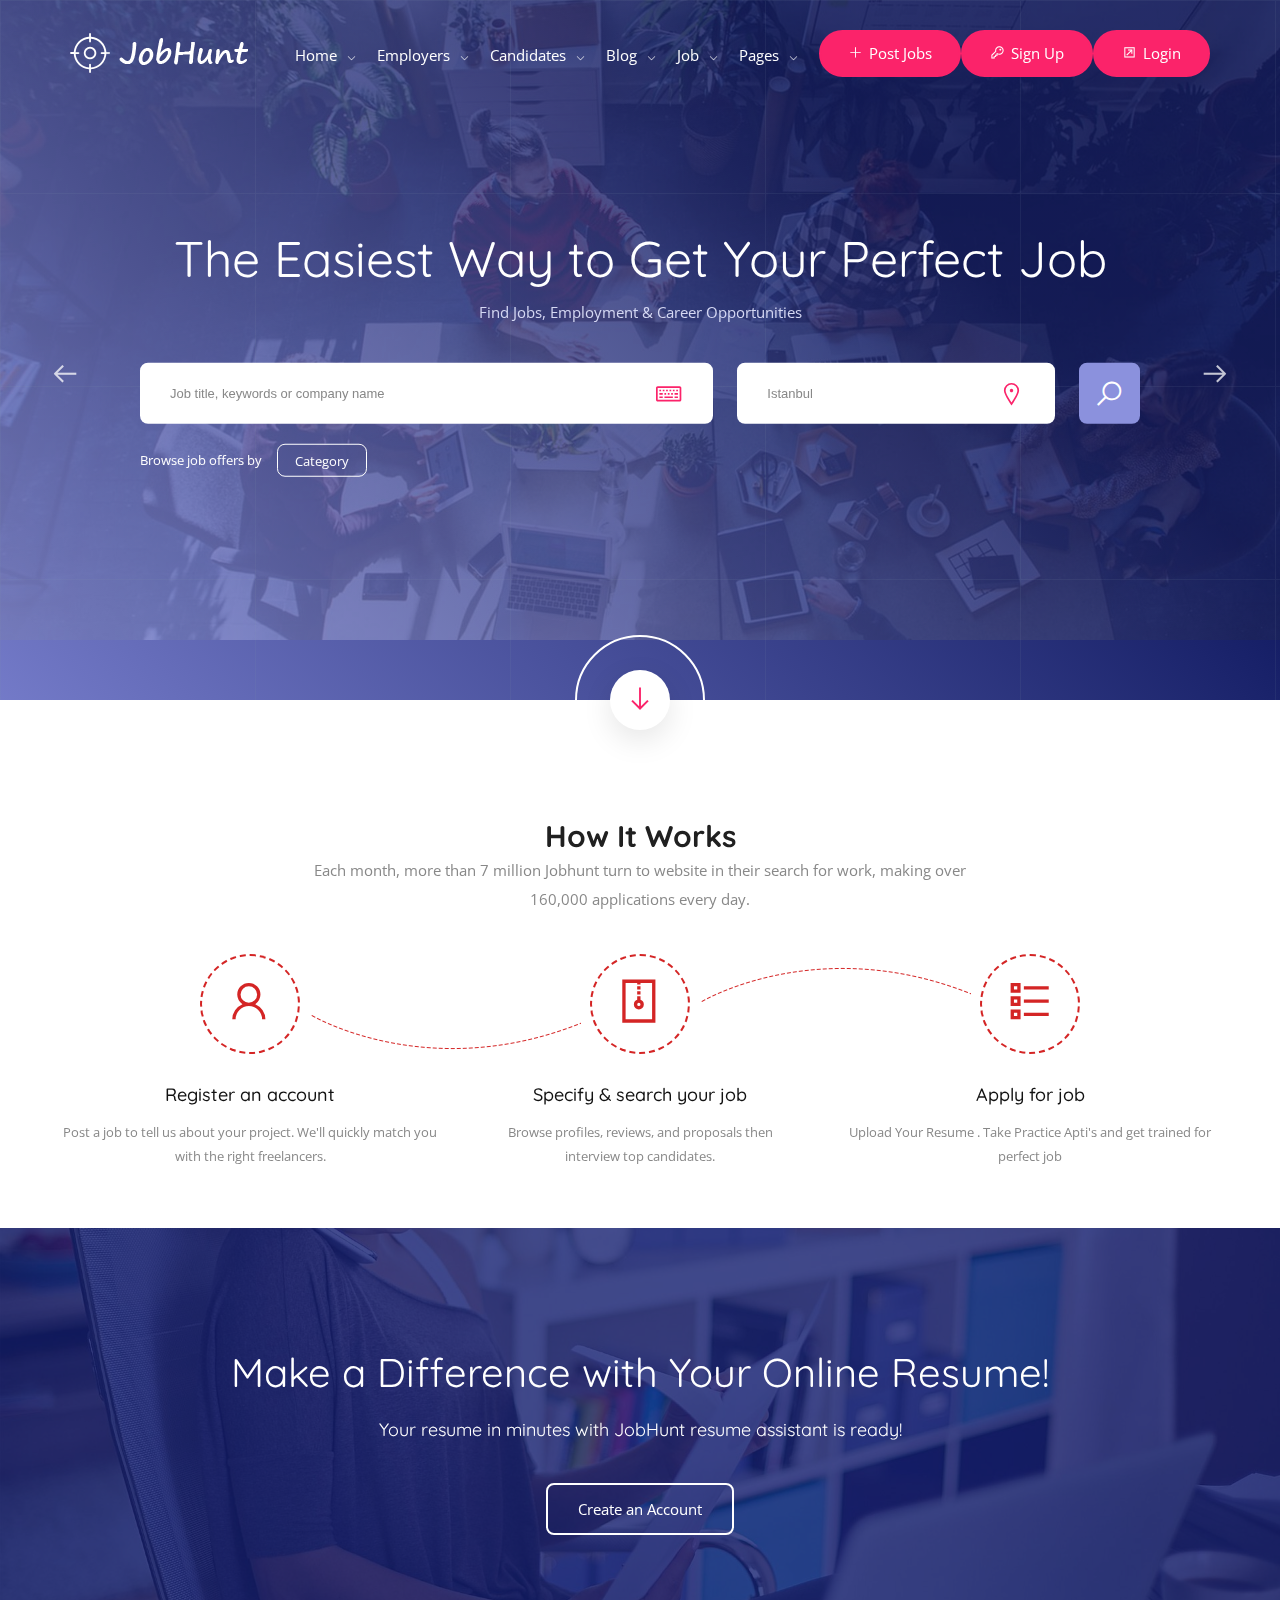
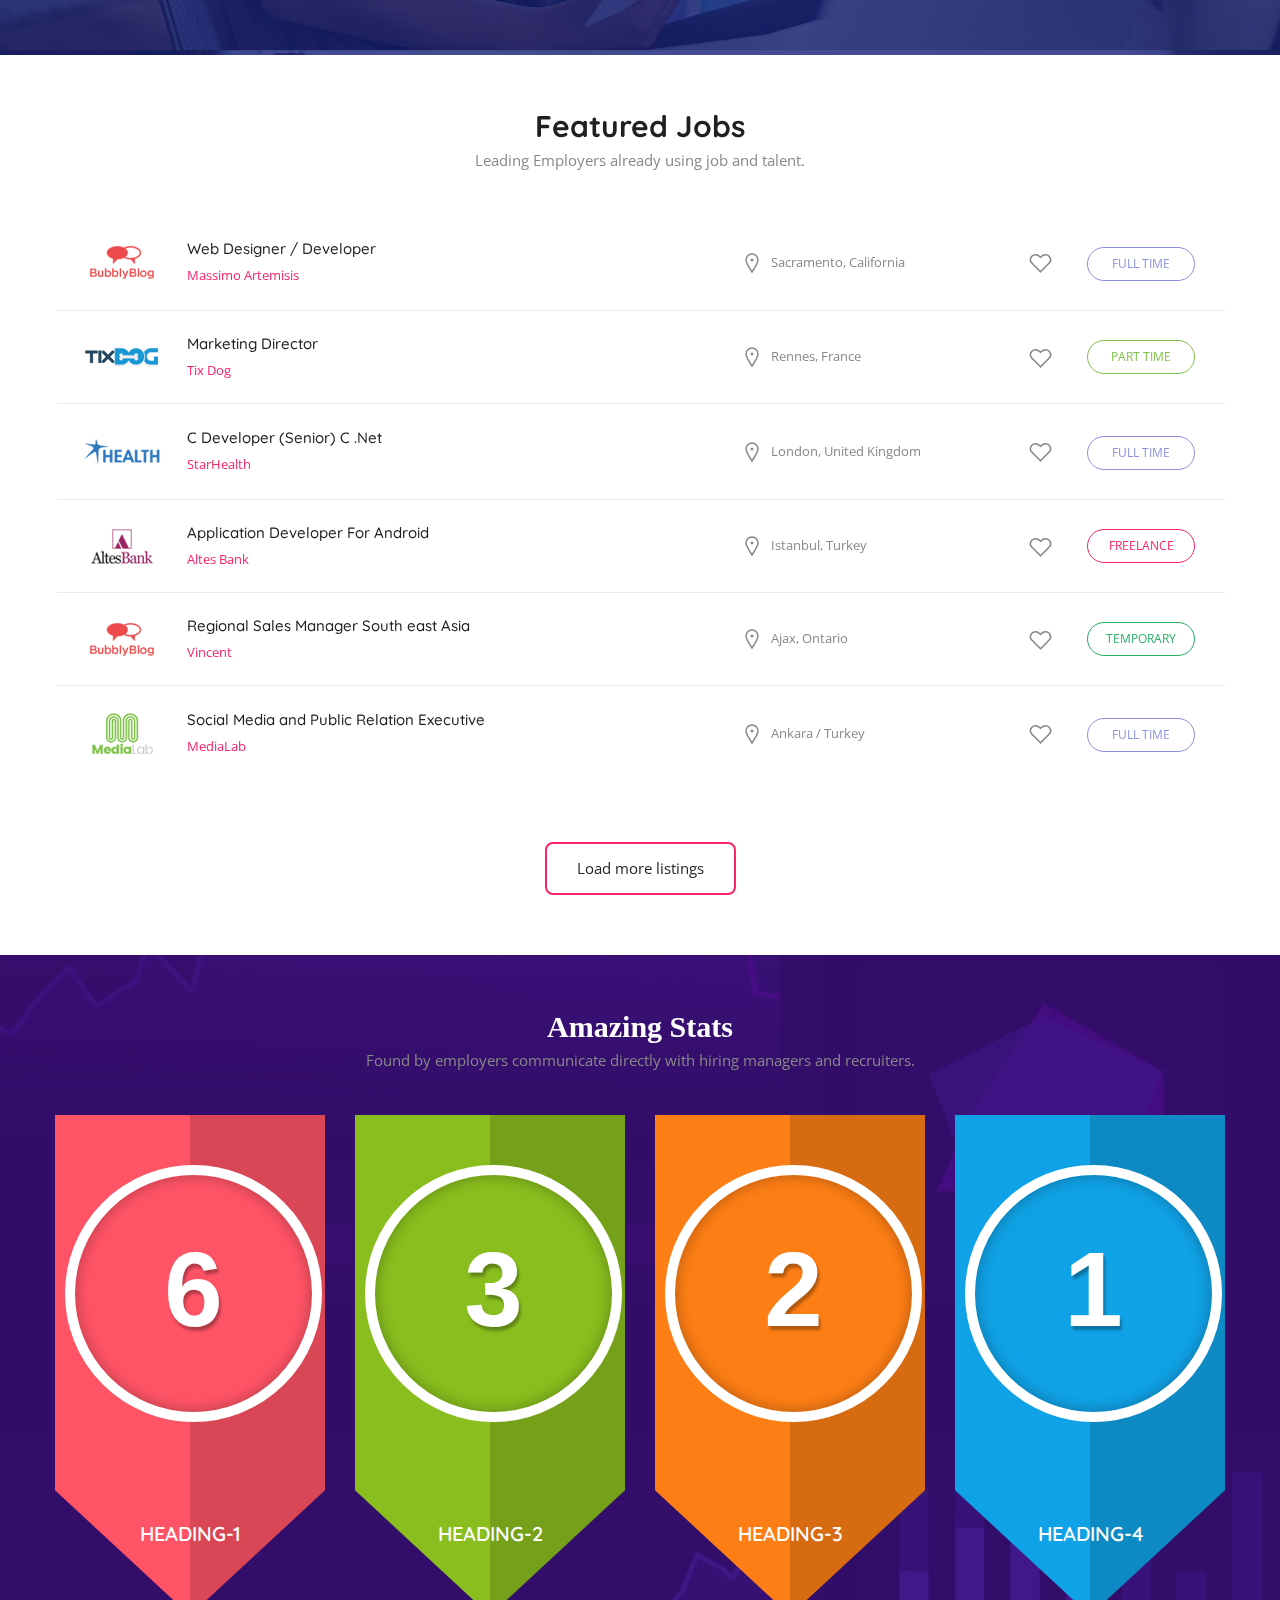
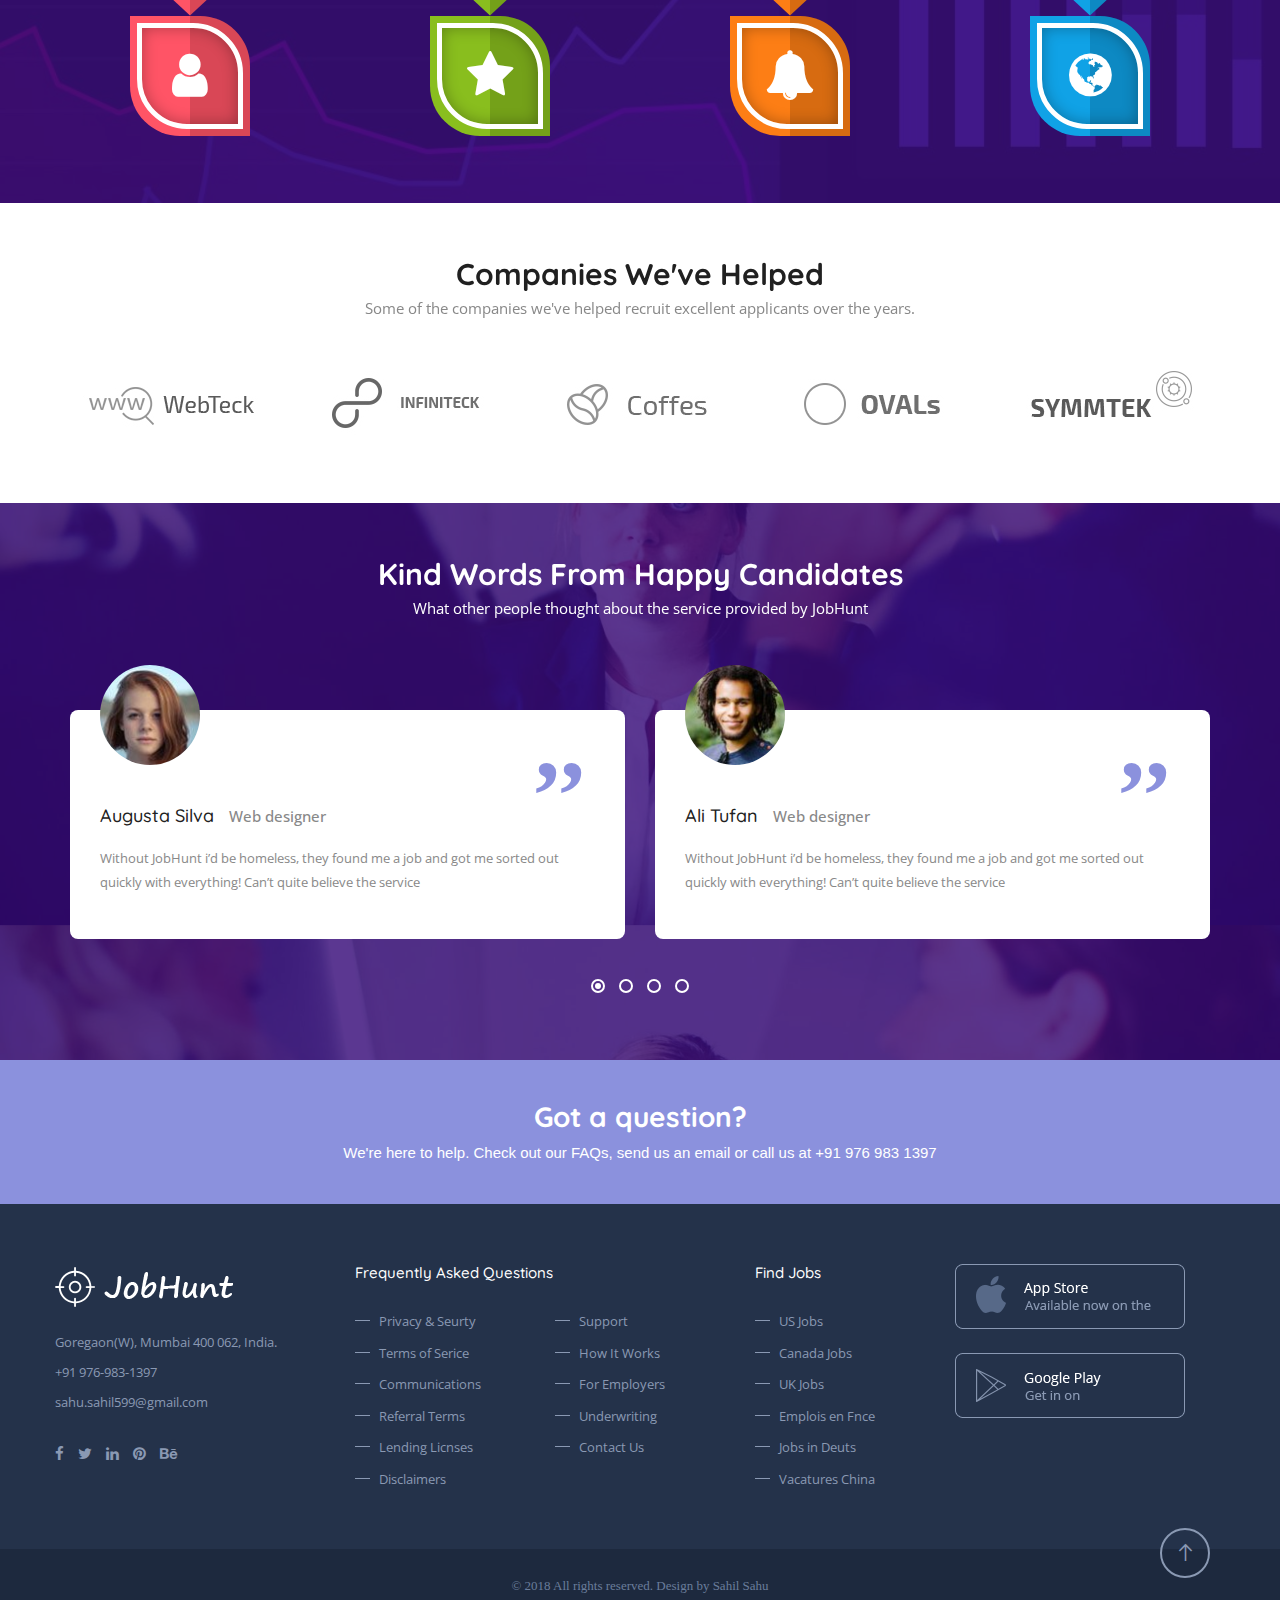
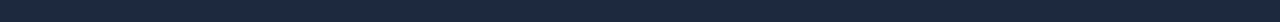
<file: index.html>
<!DOCTYPE html>
<html>
<head>
	<meta http-equiv="Content-Type" content="text/html; charset=utf-8" />
	<title>Job Hunt</title>
	<meta name="viewport" content="width=device-width, initial-scale=1.0">
	<meta name="description" content="">
	<meta name="keywords" content="">
	<meta name="author" content="CreativeLayers">

	<!-- Styles -->
	<link rel="stylesheet" type="text/css" href="css/bootstrap-grid.css" />
	<link rel="stylesheet" href="css/icons.css">
	<link rel="stylesheet" href="css/animate.min.css">
	<link rel="stylesheet" type="text/css" href="css/style.css" />
	<link rel="stylesheet" type="text/css" href="css/responsive.css" />
	<link rel="stylesheet" type="text/css" href="css/chosen.css" />
	<link rel="stylesheet" type="text/css" href="css/colors/colors.css" />
	<link rel="stylesheet" type="text/css" href="css/bootstrap.css" />
	<link rel="stylesheet" href="https://maxcdn.bootstrapcdn.com/font-awesome/4.5.0/css/font-awesome.min.css" />
	<link rel="stylesheet" href="https://maxcdn.bootstrapcdn.com/bootstrap/4.0.0-beta/css/bootstrap.min.css" integrity="sha384-/Y6pD6FV/Vv2HJnA6t+vslU6fwYXjCFtcEpHbNJ0lyAFsXTsjBbfaDjzALeQsN6M"
        crossorigin="anonymous">
    <link rel="stylesheet" href="https://maxcdn.bootstrapcdn.com/font-awesome/4.7.0/css/font-awesome.min.css" integrity="sha384-wvfXpqpZZVQGK6TAh5PVlGOfQNHSoD2xbE+QkPxCAFlNEevoEH3Sl0sibVcOQVnN"
        crossorigin="anonymous">
    <link rel="stylesheet" type="text/css" href="css/counter.css">	
    <link rel="shortcut icon" type="image/png" href="images/title.png"/>
</head>
<body>

<div class="page-loading">
	<img src="images/loader.gif" alt="" />
</div>

<div class="theme-layout" id="scrollup">
	
	<div class="responsive-header">
		<div class="responsive-menubar">
			<div class="res-logo"><a href="index.html" title=""><img src="images/resource/logo.png" alt="" /></a></div>
			<div class="menu-resaction">
				<div class="res-openmenu">
					<img src="images/icon.png" alt="" /> Menu
				</div>
				<div class="res-closemenu">
					<img src="images/icon2.png" alt="" /> Close
				</div>
			</div>
		</div>
		<div class="responsive-opensec">
			<div class="btn-extars">
				<a href="#" title="" class="post-job-btn"><i class="la la-plus"></i>Post Jobs</a>
				<ul class="account-btns">
					<li class="signup-popup" style="color: #fff"><a title=""><i class="la la-key"></i> Sign Up</a></li>
					<li class="signin-popup" style="color: #fff"><a title=""><i class="la la-external-link-square"></i> Login</a></li>
				</ul>
			</div><!-- Btn Extras -->
			<form class="res-search">
				<input type="text" placeholder="Job title, keywords or company name" />
				<button type="submit"><i class="la la-search"></i></button>
			</form>
			<div class="responsivemenu">
				<ul>
						<li class="menu-item-has-children">
							<a href="#" title="">Home</a>
							<ul>
								<li><a href="index.html" title="">Home Layout 1</a></li>
								<li><a href="index2.html" title="">Home Layout 2</a></li>
								<li><a href="index3.html" title="">Home Layout 3</a></li>
								<li><a href="index4.html" title="">Home Layout 4</a></li>
								<li><a href="index5.html" title="">Home Layout 5</a></li>
							</ul>
						</li>
						<li class="menu-item-has-children">
							<a href="#" title="">Employers</a>
							<ul>
								<li><a href="employer_list1.html" title=""> Employer List 1</a></li>
								<li><a href="employer_list2.html" title="">Employer List 2</a></li>
								<li><a href="employer_list3.html" title="">Employer List 3</a></li>
								<li><a href="employer_list4.html" title="">Employer List 4</a></li>
								<li><a href="employer_single1.html" title="">Employer Single 1</a></li>
								<li><a href="employer_single2.html" title="">Employer Single 2</a></li>
								<li class="menu-item-has-children">
									<a href="#" title="">Employer Dashboard</a>
									<ul>
										<li><a href="employer_manage_jobs.html" title="">Employer Job Manager</a></li>
										<li><a href="employer_packages.html" title="">Employer Packages</a></li>
										<li><a href="employer_post_new.html" title="">Employer Post New</a></li>
										<li><a href="employer_profile.html" title="">Employer Profile</a></li>
										<li><a href="employer_resume.html" title="">Employer Resume</a></li>
										<li><a href="employer_transactions.html" title="">Employer Transaction</a></li>
										<li><a href="employer_job_alert.html" title="">Employer Job Alert</a></li>
										<li><a href="employer_change_password.html" title="">Employer Change Password</a></li>
									</ul>
								</li>
							</ul>
						</li>
						<li class="menu-item-has-children">
							<a href="#" title="">Candidates</a>
							<ul>
								<li><a href="candidates_list.html" title="">Candidates List 1</a></li>
								<li><a href="candidates_list2.html" title="">Candidates List 2</a></li>
								<li><a href="candidates_list3.html" title="">Candidates List 3</a></li>
								<li><a href="candidates_single.html" title="">Candidates Single 1</a></li>
								<li><a href="candidates_single2.html" title="">Candidates Single 2</a></li>
								<li class="menu-item-has-children">
									<a href="#" title="">Candidates Dashboard</a>
									<ul>
										<li><a href="candidates_my_resume.html" title="">Candidates Resume</a></li>
										<li><a href="candidates_my_resume_add_new.html" title="">Candidates Resume new</a></li>
										<li><a href="candidates_profile.html" title="">Candidates Profile</a></li>
										<li><a href="candidates_shortlist.html" title="">Candidates Shortlist</a></li>
										<li><a href="candidates_job_alert.html" title="">Candidates Job Alert</a></li>
										<li><a href="candidates_dashboard.html" title="">Candidates Dashboard</a></li>
										<li><a href="candidates_cv_cover_letter.html" title="">CV Cover Letter</a></li>
										<li><a href="candidates_change_password.html" title="">Change Password</a></li>
										<li><a href="candidates_applied_jobs.html" title="">Candidates Applied Jobs</a></li>
									</ul>
								</li>
							</ul>
						</li>
						<li class="menu-item-has-children">
							<a href="#" title="">Blog</a>
							<ul>
								<li><a href="blog_list.html"> Blog List 1</a></li>
								<li><a href="blog_list2.html">Blog List 2</a></li>
								<li><a href="blog_list3.html">Blog List 3</a></li>
								<li><a href="blog_single.html">Blog Single</a></li>
							</ul>
						</li>
						<li class="menu-item-has-children">
							<a href="#" title="">Job</a>
							<ul>
								<li><a href="job_list_classic.html">Job List Classic</a></li>
								<li><a href="job_list_grid.html">Job List Grid</a></li>
								<li><a href="job_list_modern.html">Job List Modern</a></li>
								<li><a href="job_single1.html">Job Single 1</a></li>
								<li><a href="job_single2.html">Job Single 2</a></li>
								<li><a href="job-single3.html">Job Single 3</a></li>
							</ul>
						</li>
						<li class="menu-item-has-children">
							<a href="#" title="">Pages</a>
							<ul>
								<li><a href="about.html" title="">About Us</a></li>
								<li><a href="404.html" title="">404 Error</a></li>
								<li><a href="contact.html" title="">Contact Us 1</a></li>
								<li><a href="contact2.html" title="">Contact Us 2</a></li>
								<li><a href="faq.html" title="">FAQ's</a></li>
								<li><a href="how_it_works.html" title="">How it works</a></li>
								<li><a href="login.html" title="">Login</a></li>
								<li><a href="pricing.html" title="">Pricing Plans</a></li>
								<li><a href="register.html" title="">Register</a></li>
								<li><a href="terms_and_condition.html" title="">Terms & Condition</a></li>
							</ul>
						</li>
					</ul>
			</div>
		</div>
	</div>
	
	<header class="stick-top forsticky">
		<div class="menu-sec">
			<div class="container">
				<div class="logo">
					<a href="index.html" title=""><img class="hidesticky" src="images/resource/logo.png" alt="" /><img class="showsticky" src="images/resource/logo10.png" alt="" /></a>
				</div><!-- Logo -->
				<div class="btn-extars">
					<a href="#" title="" class="post-job-btn"><i class="la la-plus"></i>Post Jobs</a>
					<a href="#" title="" class="signup-popup post-job-btn"><i class="la la-key"></i> Sign Up</a>
					<a href="#" title="" class="signin-popup post-job-btn"><i class="la la-external-link-square"></i> Login</a>
					<!--ul class="account-btns">
						<li class="signup-popup post-job-btn"><a title=""><i class="la la-key"></i> Sign Up</a></li>
						<li class="signin-popup post-job-btn"><a title=""><i class="la la-external-link-square"></i> Login</a></li>
					</ul-->
				</div><!-- Btn Extras -->
				<nav>
					<ul>
						<li class="menu-item-has-children">
							<a href="#" title="">Home</a>
							<ul>
								<li><a href="index.html" title="">Home Layout 1</a></li>
								<li><a href="index2.html" title="">Home Layout 2</a></li>
								<li><a href="index3.html" title="">Home Layout 3</a></li>
								<li><a href="index4.html" title="">Home Layout 4</a></li>
								<li><a href="index5.html" title="">Home Layout 5</a></li>
							</ul>
						</li>
						<li class="menu-item-has-children">
							<a href="#" title="">Employers</a>
							<ul>
								<li><a href="employer_list1.html" title=""> Employer List 1</a></li>
								<li><a href="employer_list2.html" title="">Employer List 2</a></li>
								<li><a href="employer_list3.html" title="">Employer List 3</a></li>
								<li><a href="employer_list4.html" title="">Employer List 4</a></li>
								<li><a href="employer_single1.html" title="">Employer Single 1</a></li>
								<li><a href="employer_single2.html" title="">Employer Single 2</a></li>
								<li class="menu-item-has-children">
									<a href="#" title="">Employer Dashboard</a>
									<ul>
										<li><a href="employer_manage_jobs.html" title="">Employer Job Manager</a></li>
										<li><a href="employer_packages.html" title="">Employer Packages</a></li>
										<li><a href="employer_post_new.html" title="">Employer Post New</a></li>
										<li><a href="employer_profile.html" title="">Employer Profile</a></li>
										<li><a href="employer_resume.html" title="">Employer Resume</a></li>
										<li><a href="employer_transactions.html" title="">Employer Transaction</a></li>
										<li><a href="employer_job_alert.html" title="">Employer Job Alert</a></li>
										<li><a href="employer_change_password.html" title="">Employer Change Password</a></li>
									</ul>
								</li>
							</ul>
						</li>
						<li class="menu-item-has-children">
							<a href="#" title="">Candidates</a>
							<ul>
								<li><a href="candidates_list.html" title="">Candidates List 1</a></li>
								<li><a href="candidates_list2.html" title="">Candidates List 2</a></li>
								<li><a href="candidates_list3.html" title="">Candidates List 3</a></li>
								<li><a href="candidates_single.html" title="">Candidates Single 1</a></li>
								<li><a href="candidates_single2.html" title="">Candidates Single 2</a></li>
								<li class="menu-item-has-children">
									<a href="#" title="">Candidates Dashboard</a>
									<ul>
										<li><a href="candidates_my_resume.html" title="">Candidates Resume</a></li>
										<li><a href="candidates_my_resume_add_new.html" title="">Candidates Resume new</a></li>
										<li><a href="candidates_profile.html" title="">Candidates Profile</a></li>
										<li><a href="candidates_shortlist.html" title="">Candidates Shortlist</a></li>
										<li><a href="candidates_job_alert.html" title="">Candidates Job Alert</a></li>
										<li><a href="candidates_dashboard.html" title="">Candidates Dashboard</a></li>
										<li><a href="candidates_cv_cover_letter.html" title="">CV Cover Letter</a></li>
										<li><a href="candidates_change_password.html" title="">Change Password</a></li>
										<li><a href="candidates_applied_jobs.html" title="">Candidates Applied Jobs</a></li>
									</ul>
								</li>
							</ul>
						</li>
						<li class="menu-item-has-children">
							<a href="#" title="">Blog</a>
							<ul>
								<li><a href="blog_list.html"> Blog List 1</a></li>
								<li><a href="blog_list2.html">Blog List 2</a></li>
								<li><a href="blog_list3.html">Blog List 3</a></li>
								<li><a href="blog_single.html">Blog Single</a></li>
							</ul>
						</li>
						<li class="menu-item-has-children">
							<a href="#" title="">Job</a>
							<ul>
								<li><a href="job_list_classic.html">Job List Classic</a></li>
								<li><a href="job_list_grid.html">Job List Grid</a></li>
								<li><a href="job_list_modern.html">Job List Modern</a></li>
								<li><a href="job_single1.html">Job Single 1</a></li>
								<li><a href="job_single2.html">Job Single 2</a></li>
								<li><a href="job-single3.html">Job Single 3</a></li>
							</ul>
						</li>
						<li class="menu-item-has-children">
							<a href="#" title="">Pages</a>
							<ul>
								<li><a href="about.html" title="">About Us</a></li>
								<li><a href="404.html" title="">404 Error</a></li>
								<li><a href="contact.html" title="">Contact Us 1</a></li>
								<li><a href="contact2.html" title="">Contact Us 2</a></li>
								<li><a href="faq.html" title="">FAQ's</a></li>
								<li><a href="how_it_works.html" title="">How it works</a></li>
								<li><a href="login.html" title="">Login</a></li>
								<li><a href="pricing.html" title="">Pricing Plans</a></li>
								<li><a href="register.html" title="">Register</a></li>
								<li><a href="terms_and_condition.html" title="">Terms & Condition</a></li>
							</ul>
						</li>
					</ul>
				</nav><!-- Menus -->
			</div>
		</div>
	</header>

	<section>
		<div class="block no-padding">
			<div class="container fluid">
				<div class="row">
					<div class="col-lg-12">
						<div class="main-featured-sec">
							<ul class="main-slider-sec text-arrows">
								<li class="slideHome"><img src="images/resource/mslider3.jpg" alt="" /></li>
								<li class="slideHome"><img src="images/resource/mslider2.jpg" alt="" /></li>
								<li class="slideHome"><img src="images/resource/mslider1.jpg" alt="" /></li>
							</ul>
							<div class="job-search-sec">
								<div class="job-search">
									<h3>The Easiest Way to Get Your Perfect Job</h3>
									<span>Find Jobs, Employment & Career Opportunities</span>
									<form>
										<div class="row">
											<div class="col-lg-7 col-md-5 col-sm-12 col-xs-12">
												<div class="job-field">
													<input type="text" placeholder="Job title, keywords or company name" />
													<i class="la la-keyboard-o"></i>
												</div>
											</div>
											<div class="col-lg-4 col-md-5 col-sm-12 col-xs-12">
												<div class="job-field">
													<select data-placeholder="City, province or region" class="chosen-city">
														<option>Istanbul</option>
														<option>New York</option>
														<option>London</option>
														<option>Russia</option>
													</select>
													<i class="la la-map-marker"></i>
												</div>
											</div>
											<div class="col-lg-1 col-md-2 col-sm-12 col-xs-12">
												<button type="submit"><i class="la la-search"></i></button>
											</div>
										</div>
									</form>
									<div class="or-browser">
										<span>Browse job offers by</span>
										<a href="#" title="">Category</a>
									</div>
								</div>
							</div>
							<div class="scroll-to">
								<a href="#scroll-here" title=""><i class="la la-arrow-down"></i></a>
							</div>
						</div>
					</div>
				</div>
			</div>
		</div>
	</section>

	<section id="scroll-here">
		<!--div class="block">
			<div class="container">
				<div class="row">
					<div class="col-lg-12">
						<div class="heading">
							<h2>Popular Categories</h2>
							<span>37 jobs live - 0 added today.</span>
						</div>
						<div class="cat-sec">
							<div class="row no-gape">
								<div class="col-lg-3 col-md-3 col-sm-6">
									<div class="p-category">
										<a href="#" title="">
											<i class="la la-bullhorn"></i>
											<span>Design, Art & Multimedia</span>
											<p>(22 open positions)</p>
										</a>
									</div>
								</div>
								<div class="col-lg-3 col-md-3 col-sm-6">
									<div class="p-category">
										<a href="#" title="">
											<i class="la la-graduation-cap"></i>
											<span>Education Training</span>
											<p>(6 open positions)</p>
										</a>
									</div>
								</div>
								<div class="col-lg-3 col-md-3 col-sm-6">
									<div class="p-category">
										<a href="#" title="">
											<i class="la la-line-chart "></i>
											<span>Accounting / Finance</span>
											<p>(3 open positions)</p>
										</a>
									</div>
								</div>
								<div class="col-lg-3 col-md-3 col-sm-6">
									<div class="p-category">
										<a href="#" title="">
											<i class="la la-users"></i>
											<span>Human Resource</span>
											<p>(3 open positions)</p>
										</a>
									</div>
								</div>
							</div>
						</div>
						<div class="cat-sec">
							<div class="row no-gape">
								<div class="col-lg-3 col-md-3 col-sm-6">
									<div class="p-category">
										<a href="#" title="">
											<i class="la la-phone"></i>
											<span>Telecommunications</span>
											<p>(22 open positions)</p>
										</a>
									</div>
								</div>
								<div class="col-lg-3 col-md-3 col-sm-6">
									<div class="p-category">
										<a href="#" title="">
											<i class="la la-cutlery"></i>
											<span>Restaurant / Food Service</span>
											<p>(6 open positions)</p>
										</a>
									</div>
								</div>
								<div class="col-lg-3 col-md-3 col-sm-6">
									<div class="p-category">
										<a href="#" title="">
											<i class="la la-building"></i>
											<span>Construction / Facilities</span>
											<p>(3 open positions)</p>
										</a>
									</div>
								</div>
								<div class="col-lg-3 col-md-3 col-sm-6">
									<div class="p-category">
										<a href="#" title="">
											<i class="la la-user-md"></i>
											<span>Health</span>
											<p>(3 open positions)</p>
										</a>
									</div>
								</div>
							</div>
						</div>
					</div>
					<div class="col-lg-12">
						<div class="browse-all-cat">
							<a href="#" title="">Browse All Categories</a>
						</div>
					</div>
				</div>
			</div>
		</div-->
		<section>
			<div class="block">
				<div class="container">
					<div class="row">
						<div class="col-lg-12">
							<div class="heading">
								<h2>How It Works</h2>
								<span>Each month, more than 7 million Jobhunt turn to website in their search for work, making over <br>160,000 applications every day.
								</span>
							</div><!-- Heading -->
							<div class="how-to-sec">
								<div class="how-to">
									<span class="how-icon"><i class="la la-user"></i></span>
									<h3>Register an account</h3>
									<p>Post a job to tell us about your project. We'll quickly match you with the right freelancers.</p>
								</div>
								<div class="how-to">
									<span class="how-icon"><i class="la la-file-archive-o"></i></span>
									<h3>Specify &amp; search your job</h3>
									<p>Browse profiles, reviews, and proposals then interview top candidates. </p>
								</div>
								<div class="how-to">
									<span class="how-icon"><i class="la la-list"></i></span>
									<h3>Apply for job</h3>
									<p><!--Use the Upwork platform to chat, share files, and collaborate from your desktop or on the go.-->Upload Your Resume . Take Practice Apti's and get trained for perfect job</p>
								</div>
							</div>
						</div>
					</div>
				</div>
			</div>
		</section>
	</section>

	<section>
		<div class="block double-gap-top double-gap-bottom">
			<div data-velocity="-.1" style="background: url(images/resource/parallax1.jpg) repeat scroll 50% 422.28px transparent;" class="parallax scrolly-invisible layer color"></div><!-- PARALLAX BACKGROUND IMAGE -->
			<div class="container">
				<div class="row">
					<div class="col-lg-12">
						<div class="simple-text-block">
							<h3>Make a Difference with Your Online Resume!</h3>
							<span>Your resume in minutes with JobHunt resume assistant is ready!</span>
							<a href="#" title="">Create an Account</a>
						</div>
					</div>
				</div>
			</div>	
		</div>
	</section>

	<section>
		<div class="block">
			<div class="container">
				<div class="row">
					<div class="col-lg-12">
						<div class="heading">
							<h2>Featured Jobs</h2>
							<span>Leading Employers already using job and talent.</span>
						</div><!-- Heading -->
						<div class="job-listings-sec">
							<div class="job-listing">
								<div class="job-title-sec">
									<div class="c-logo"> <img src="images/resource/l1.png" alt="" /> </div>
									<h3><a href="#" title="">Web Designer / Developer</a></h3>
									<span>Massimo Artemisis</span>
								</div>
								<span class="job-lctn"><i class="la la-map-marker"></i>Sacramento, California</span>
								<span class="fav-job"><i class="la la-heart-o"></i></span>
								<span class="job-is ft">FULL TIME</span>
							</div><!-- Job -->
							<div class="job-listing">
								<div class="job-title-sec">
									<div class="c-logo"> <img src="images/resource/l2.png" alt="" /> </div>
									<h3><a href="#" title="">Marketing Director</a></h3>
									<span>Tix Dog</span>
								</div>
								<span class="job-lctn"><i class="la la-map-marker"></i>Rennes, France</span>
								<span class="fav-job"><i class="la la-heart-o"></i></span>
								<span class="job-is pt">PART TIME</span>
							</div><!-- Job -->
							<div class="job-listing">
								<div class="job-title-sec">
									<div class="c-logo"> <img src="images/resource/l3.png" alt="" /> </div>
									<h3><a href="#" title="">C Developer (Senior) C .Net</a></h3>
									<span>StarHealth</span>
								</div>
								<span class="job-lctn"><i class="la la-map-marker"></i>London, United Kingdom</span>
								<span class="fav-job"><i class="la la-heart-o"></i></span>
								<span class="job-is ft">FULL TIME</span>
							</div><!-- Job -->
							<div class="job-listing">
								<div class="job-title-sec">
									<div class="c-logo"> <img src="images/resource/l4.png" alt="" /> </div>
									<h3><a href="#" title="">Application Developer For Android</a></h3>
									<span>Altes Bank</span>
								</div>
								<span class="job-lctn"><i class="la la-map-marker"></i>Istanbul, Turkey</span>
								<span class="fav-job"><i class="la la-heart-o"></i></span>
								<span class="job-is fl">FREELANCE</span>
							</div><!-- Job -->
							<div class="job-listing">
								<div class="job-title-sec">
									<div class="c-logo"> <img src="images/resource/l5.png" alt="" /> </div>
									<h3><a href="#" title="">Regional Sales Manager South east Asia</a></h3>
									<span>Vincent</span>
								</div>
								<span class="job-lctn"><i class="la la-map-marker"></i>Ajax, Ontario</span>
								<span class="fav-job"><i class="la la-heart-o"></i></span>
								<span class="job-is tp">TEMPORARY</span>
							</div><!-- Job -->
							<div class="job-listing">
								<div class="job-title-sec">
									<div class="c-logo"> <img src="images/resource/l6.png" alt="" /> </div>
									<h3><a href="#" title="">Social Media and Public Relation Executive </a></h3>
									<span>MediaLab</span>
								</div>
								<span class="job-lctn"><i class="la la-map-marker"></i>Ankara / Turkey</span>
								<span class="fav-job"><i class="la la-heart-o"></i></span>
								<span class="job-is ft">FULL TIME</span>
							</div><!-- Job -->
						</div>
					</div>
					<div class="col-lg-12">
						<div class="browse-all-cat">
							<a href="#" title="">Load more listings</a>
						</div>
					</div>
				</div>
			</div>
		</div>
	</section>

	<section>
		<div class="block">
			<div data-velocity="-.1" style="background: url(images/resource/parallax3.jpg) repeat scroll 50% 422.28px transparent;" class="parallax scrolly-invisible layer color light"></div><!-- PARALLAX BACKGROUND IMAGE -->
			<div class="container">
				<div class="row">
					<div class="col-lg-12">
						<div class="heading">
							<h2><font face="Comic Sans MS" color="#FFF">Amazing Stats</font></h2>
							<span>Found by employers communicate directly with hiring managers and recruiters.</span>
						</div>
					</div>
				</div>
			</div>
			
			<div class="container">
				<div class="row">
		            <div class="col-md-3 col-sm-6">
		                <div class="counter pink">
		                    <div class="counter-inner">
		                        <div class="counter-value">
		                            <span class="value">3456</span>
		                        </div>
		                        <h3>Heading-1</h3>
		                    </div>
		                    <div class="counter-icon">
		                        <i class="fa fa-user"></i>
		                    </div>
		                </div>
		            </div>
		    
		            <div class="col-md-3 col-sm-6">
		                <div class="counter green">
		                    <div class="counter-inner">
		                        <div class="counter-value">
		                            <span class="value">1673</span>
		                        </div>
		                        <h3>Heading-2</h3>
		                    </div>
		                    <div class="counter-icon">
		                        <i class="fa fa-star"></i>
		                    </div>
		                </div>
		            </div>
		    
		            <div class="col-md-3 col-sm-6">
		                <div class="counter yellow">
		                    <div class="counter-inner">
		                        <div class="counter-value">
		                            <span class="value">999</span>
		                        </div>
		                        <h3>Heading-3</h3>
		                    </div>
		                    <div class="counter-icon">
		                        <i class="fa fa-bell"></i>
		                    </div>
		                </div>
		            </div>
		    
		            <div class="col-md-3 col-sm-6">
		                <div class="counter">
		                    <div class="counter-inner">
		                        <div class="counter-value">
		                            <span class="value">586</span>
		                        </div>
		                        <h3>Heading-4</h3>
		                    </div>
		                    <div class="counter-icon">
		                        <i class="fa fa-globe"></i>
		                    </div>
		                </div>
		            </div>
		        </div>
			</div>
		</div>
	</section>

	<section>
		<div class="block">
			<div class="container">
				<div class="row">
					<div class="col-lg-12">
						<div class="heading">
							<h2>Companies We've Helped</h2>
							<span>Some of the companies we've helped recruit excellent applicants over the years.</span>
						</div><!-- Heading -->
						<div class="comp-sec">
							<div class="company-img">
								<a href="#" title=""><img src="images/resource/cc1.jpg" alt="" /></a>
							</div><!-- Client  -->
							<div class="company-img">
								<a href="#" title=""><img src="images/resource/cc2.jpg" alt="" /></a>
							</div><!-- Client  -->
							<div class="company-img">
								<a href="#" title=""><img src="images/resource/cc3.jpg" alt="" /></a>
							</div><!-- Client  -->
							<div class="company-img">
								<a href="#" title=""><img src="images/resource/cc4.jpg" alt="" /></a>
							</div><!-- Client  -->
							<div class="company-img">
								<a href="#" title=""><img src="images/resource/cc5.jpg" alt="" /></a>
							</div><!-- Client  -->
						</div>
					</div>
				</div>
			</div>
		</div>
	</section>

	<section>
		<div class="block">
			<div data-velocity="-.1" style="background: url(images/resource/parallax2.jpg) repeat scroll 50% 422.28px transparent;" class="parallax scrolly-invisible layer color light"></div><!-- PARALLAX BACKGROUND IMAGE -->
			<div class="container">
				<div class="row">
					<div class="col-lg-12">
						<div class="heading light">
							<h2>Kind Words From Happy Candidates</h2>
							<span>What other people thought about the service provided by JobHunt</span>
						</div><!-- Heading -->
						<div class="reviews-sec" id="reviews-carousel">
							<div class="col-lg-6">
								<div class="reviews">
									<img src="images/resource/r1.jpg" alt="" />
									<h3>Augusta Silva <span>Web designer</span></h3>
									<p>Without JobHunt i’d be homeless, they found me a job and got me sorted out quickly with everything!  Can’t quite believe the service</p>
								</div><!-- Reviews -->
							</div>
							<div class="col-lg-6">
								<div class="reviews">
									<img src="images/resource/r2.jpg" alt="" />
									<h3>Ali Tufan <span>Web designer</span></h3>
									<p>Without JobHunt i’d be homeless, they found me a job and got me sorted out quickly with everything!  Can’t quite believe the service</p>
								</div><!-- Reviews -->
							</div>
							<div class="col-lg-6">
								<div class="reviews">
									<img src="images/resource/r1.jpg" alt="" />
									<h3>Augusta Silva <span>Web designer</span></h3>
									<p>Without JobHunt i’d be homeless, they found me a job and got me sorted out quickly with everything!  Can’t quite believe the service</p>
								</div><!-- Reviews -->
							</div>
							<div class="col-lg-6">
								<div class="reviews">
									<img src="images/resource/r2.jpg" alt="" />
									<h3>Ali Tufan <span>Web designer</span></h3>
									<p>Without JobHunt i’d be homeless, they found me a job and got me sorted out quickly with everything!  Can’t quite believe the service</p>
								</div><!-- Reviews -->
							</div>
						</div>
					</div>
				</div>
			</div>	
		</div>
	</section>	

	<section>
		<div class="block no-padding">
			<div class="container fluid">
				<div class="row">
					<div class="col-lg-12">
						<div class="simple-text">
							<h3>Got a question?</h3>
							<span>We're here to help. Check out our FAQs, send us an email or call us at +91 976 983 1397</span>
						</div>
					</div>
				</div>
			</div>
		</div>
	</section>

	<footer>
		<div class="block">
			<div class="container">
				<div class="row">
					<div class="col-lg-3 column">
						<div class="widget">
							<div class="about_widget">
								<div class="logo">
									<a href="index.html" title=""><img src="images/resource/logo.png" alt="" /></a>
								</div>
								<span>Goregaon(W), Mumbai 400 062, India.</span>
								<span>+91 976-983-1397</span>
								<span>sahu.sahil599@gmail.com</span>
								<div class="social">
									<a href="#" title=""><i class="fa fa-facebook"></i></a>
									<a href="#" title=""><i class="fa fa-twitter"></i></a>
									<a href="#" title=""><i class="fa fa-linkedin"></i></a>
									<a href="#" title=""><i class="fa fa-pinterest"></i></a>
									<a href="#" title=""><i class="fa fa-behance"></i></a>
								</div>
							</div><!-- About Widget -->
						</div>
					</div>
					<div class="col-lg-4 column">
						<div class="widget">
							<h3 class="footer-title">Frequently Asked Questions</h3>
							<div class="link_widgets">
								<div class="row">
									<div class="col-lg-6">
										<a href="#" title="">Privacy & Seurty </a>
										<a href="#" title="">Terms of Serice</a>
										<a href="#" title="">Communications </a>
										<a href="#" title="">Referral Terms </a>
										<a href="#" title="">Lending Licnses </a>
										<a href="#" title="">Disclaimers </a>	
									</div>
									<div class="col-lg-6">
										<a href="#" title="">Support </a>
										<a href="#" title="">How It Works </a>
										<a href="#" title="">For Employers </a>
										<a href="#" title="">Underwriting </a>
										<a href="#" title="">Contact Us</a>
									</div>
								</div>
							</div>
						</div>
					</div>
					<div class="col-lg-2 column">
						<div class="widget">
							<h3 class="footer-title">Find Jobs</h3>
							<div class="link_widgets">
								<div class="row">
									<div class="col-lg-12">
										<a href="#" title="">US Jobs</a>	
										<a href="#" title="">Canada Jobs</a>	
										<a href="#" title="">UK Jobs</a>	
										<a href="#" title="">Emplois en Fnce</a>	
										<a href="#" title="">Jobs in Deuts</a>	
										<a href="#" title="">Vacatures China</a>	
									</div>
								</div>
							</div>
						</div>
					</div>
					<div class="col-lg-3 column">
						<div class="widget">
							<div class="download_widget">
								<a href="#" title=""><img src="images/resource/dw1.png" alt="" /></a>
								<a href="#" title=""><img src="images/resource/dw2.png" alt="" /></a>
							</div>
						</div>
					</div>
				</div>
			</div>
		</div>
		<div class="bottom-line">
			<font face="Comic Sans MS"><span>&copy; 2018 All rights reserved. Design by Sahil Sahu</span></font>
			<a href="#scrollup" class="scrollup" title=""><i class="la la-arrow-up"></i></a>
		</div>
	</footer>

</div>

<div class="account-popup-area signin-popup-box">
	<div class="account-popup">
		<span class="close-popup"><i class="la la-close"></i></span>
		<h3>User Login</h3>
		<span>Click To Login With Demo User</span>
		<div class="select-user">
			<span>Candidate</span>
			<span>Employer</span>
		</div>
		<form>
			<div class="cfield">
				<input type="text" placeholder="Username" />
				<i class="la la-user"></i>
			</div>
			<div class="cfield">
				<input type="password" placeholder="********" />
				<i class="la la-key"></i>
			</div>
			<p class="remember-label">
				<input type="checkbox" name="cb" id="cb1"><label for="cb1">Remember me</label>
			</p>
			<a href="#" title="">Forgot Password?</a>
			<button type="submit">Login</button>
		</form>
		<div class="extra-login">
			<span>Or</span>
			<div class="login-social">
				<a class="fb-login" href="#" title=""><i class="fa fa-facebook"></i></a>
				<a class="tw-login" href="#" title=""><i class="fa fa-twitter"></i></a>
			</div>
		</div>
	</div>
</div><!-- LOGIN POPUP -->

<div class="account-popup-area signup-popup-box">
	<div class="account-popup">
		<span class="close-popup"><i class="la la-close"></i></span>
		<h3>Sign Up</h3>
		<div class="select-user">
			<span>Candidate</span>
			<span>Employer</span>
		</div>
		<form>
			<div class="cfield">
				<input type="text" placeholder="Username" />
				<i class="la la-user"></i>
			</div>
			<div class="cfield">
				<input type="password" placeholder="********" />
				<i class="la la-key"></i>
			</div>
			<div class="cfield">
				<input type="text" placeholder="Email" />
				<i class="la la-envelope-o"></i>
			</div>
			<div class="dropdown-field">
				<select data-placeholder="Please Select Specialism" class="chosen">
					<option>Web Development</option>
					<option>Web Designing</option>
					<option>Art & Culture</option>
					<option>Reading & Writing</option>
				</select>
			</div>
			<div class="cfield">
				<input type="text" placeholder="Phone Number" />
				<i class="la la-phone"></i>
			</div>
			<button type="submit">Signup</button>
		</form>
		<div class="extra-login">
			<span>Or</span>
			<div class="login-social">
				<a class="fb-login" href="#" title=""><i class="fa fa-facebook"></i></a>
				<a class="tw-login" href="#" title=""><i class="fa fa-twitter"></i></a>
			</div>
		</div>
	</div>
</div><!-- SIGNUP POPUP -->


<script type="text/javascript" src="https://code.jquery.com/jquery-1.12.0.min.js"></script>
<script src="js/jquery.min.js" type="text/javascript"></script>
<script src="js/modernizr.js" type="text/javascript"></script>
<script src="js/script.js" type="text/javascript"></script>
<script src="js/bootstrap.min.js" type="text/javascript"></script>
<script src="js/wow.min.js" type="text/javascript"></script>
<script src="js/slick.min.js" type="text/javascript"></script>
<script src="js/parallax.js" type="text/javascript"></script>
<script src="js/select-chosen.js" type="text/javascript"></script>
<script src="js/counter.js" type="text/javascript"></script>
<script src="js/counter2.js" type="text/javascript"></script>
</body>
</html>
</file>
<file: css/icons.css>
/*!
 *  Line Awesome 1.1.0 by @icons_8 - https://icons8.com/line-awesome
 *  License - https://icons8.com/good-boy-license/ (Font: SIL OFL 1.1, CSS: MIT License)
 *
 * Made with love by Icons8 [ https://icons8.com/ ] using FontCustom [ https://github.com/FontCustom/fontcustom ]
 *
 * Contacts:
 *    [ https://icons8.com/contact ]
 *
 * Follow Icon8 on
 *    Twitter [ https://twitter.com/icons_8 ]
 *    Facebook [ https://www.facebook.com/Icons8 ]
 *    Google+ [ https://plus.google.com/+Icons8 ]
 *    GitHub [ https://github.com/icons8 ]
 */.la,.la-stack{display:inline-block}.la-fw,.la-li{text-align:center}@font-face{font-family:LineAwesome;src:url(fonts/line-awesome.eot?v=1.1.);src:url(fonts/line-awesome.eot??v=1.1.#iefix) format("embedded-opentype"),url(fonts/line-awesome.woff2?v=1.1.) format("woff2"),url(fonts/line-awesome.woff?v=1.1.) format("woff"),url(fonts/line-awesome.ttf?v=1.1.) format("truetype"),url(fonts/line-awesome.svg?v=1.1.#fa) format("svg");font-weight:400;font-style:normal}@media screen and (-webkit-min-device-pixel-ratio:0){@font-face{font-family:LineAwesome;src:url(fonts/line-awesome.svg?v=1.1.#fa) format("svg")}}.la{font:normal normal normal 16px/1 LineAwesome;font-size:inherit;text-decoration:inherit;text-rendering:optimizeLegibility;text-transform:none;-moz-osx-font-smoothing:grayscale;-webkit-font-smoothing:antialiased;font-smoothing:antialiased}.la-lg{font-size:1.33333333em;line-height:.75em;vertical-align:-15%}.la-2x{font-size:2em}.la-3x{font-size:3em}.la-4x{font-size:4em}.la-5x{font-size:5em}.la-fw{width:1.28571429em}.la-ul{padding-left:0;margin-left:2.14285714em;list-style-type:none}.la-ul>li{position:relative}.la-li{position:absolute;left:-2.14285714em;width:2.14285714em;top:.14285714em}.la-li.la-lg{left:-1.85714286em}.la-border{padding:.2em .25em .15em;border:.08em solid #eee;border-radius:.1em}.pull-right{float:right}.pull-left{float:left}.li.pull-left{margin-right:.3em}.li.pull-right{margin-left:.3em}.la-spin{-webkit-animation:fa-spin 2s infinite linear;animation:fa-spin 2s infinite linear}@-webkit-keyframes fa-spin{0%{-webkit-transform:rotate(0);transform:rotate(0)}100%{-webkit-transform:rotate(359deg);transform:rotate(359deg)}}@keyframes fa-spin{0%{-webkit-transform:rotate(0);transform:rotate(0)}100%{-webkit-transform:rotate(359deg);transform:rotate(359deg)}}.la-rotate-90{filter:progid:DXImageTransform.Microsoft.BasicImage(rotation=1);-webkit-transform:rotate(90deg);-ms-transform:rotate(90deg);transform:rotate(90deg)}.la-rotate-180{filter:progid:DXImageTransform.Microsoft.BasicImage(rotation=2);-webkit-transform:rotate(180deg);-ms-transform:rotate(180deg);transform:rotate(180deg)}.la-rotate-270{filter:progid:DXImageTransform.Microsoft.BasicImage(rotation=3);-webkit-transform:rotate(270deg);-ms-transform:rotate(270deg);transform:rotate(270deg)}.la-flip-horizontal{filter:progid:DXImageTransform.Microsoft.BasicImage(rotation=0, mirror=1);-webkit-transform:scale(-1,1);-ms-transform:scale(-1,1);transform:scale(-1,1)}.la-flip-vertical{filter:progid:DXImageTransform.Microsoft.BasicImage(rotation=2, mirror=1);-webkit-transform:scale(1,-1);-ms-transform:scale(1,-1);transform:scale(1,-1)}:root .la-flip-horizontal,:root .la-flip-vertical,:root .la-rotate-180,:root .la-rotate-270,:root .la-rotate-90{filter:none}.la-stack{position:relative;width:2em;height:2em;line-height:2em;vertical-align:middle}.la-stack-1x,.la-stack-2x{position:absolute;left:0;width:100%;text-align:center}.la-stack-1x{line-height:inherit}.la-stack-2x{font-size:2em}.la-inverse{color:#fff}.la-500px:before{content:"\f100"}.la-adjust:before{content:"\f101"}.la-adn:before{content:"\f102"}.la-align-center:before{content:"\f103"}.la-align-justify:before{content:"\f104"}.la-align-left:before{content:"\f105"}.la-align-right:before{content:"\f106"}.la-amazon:before{content:"\f107"}.la-ambulance:before{content:"\f108"}.la-anchor:before{content:"\f109"}.la-android:before{content:"\f10a"}.la-angellist:before{content:"\f10b"}.la-angle-double-down:before{content:"\f10c"}.la-angle-double-left:before{content:"\f10d"}.la-angle-double-right:before{content:"\f10e"}.la-angle-double-up:before{content:"\f10f"}.la-angle-down:before{content:"\f110"}.la-angle-left:before{content:"\f111"}.la-angle-right:before{content:"\f112"}.la-angle-up:before{content:"\f113"}.la-apple:before{content:"\f114"}.la-archive:before{content:"\f115"}.la-area-chart:before{content:"\f116"}.la-arrow-circle-down:before{content:"\f117"}.la-arrow-circle-left:before{content:"\f118"}.la-arrow-circle-o-down:before{content:"\f119"}.la-arrow-circle-o-left:before{content:"\f11a"}.la-arrow-circle-o-right:before{content:"\f11b"}.la-arrow-circle-o-up:before{content:"\f11c"}.la-arrow-circle-right:before{content:"\f11d"}.la-arrow-circle-up:before{content:"\f11e"}.la-arrow-down:before{content:"\f11f"}.la-arrow-left:before{content:"\f120"}.la-arrow-right:before{content:"\f121"}.la-arrow-up:before{content:"\f122"}.la-arrows:before{content:"\f123"}.la-arrows-alt:before{content:"\f124"}.la-arrows-h:before{content:"\f125"}.la-arrows-v:before{content:"\f126"}.la-asterisk:before{content:"\f127"}.la-at:before{content:"\f128"}.la-automobile:before{content:"\f129"}.la-backward:before{content:"\f12a"}.la-balance-scale:before{content:"\f12b"}.la-ban:before{content:"\f12c"}.la-bank:before{content:"\f12d"}.la-bar-chart:before{content:"\f12e"}.la-bar-chart-o:before{content:"\f12f"}.la-barcode:before{content:"\f130"}.la-bars:before{content:"\f131"}.la-battery-0:before{content:"\f132"}.la-battery-1:before{content:"\f133"}.la-battery-2:before{content:"\f134"}.la-battery-3:before{content:"\f135"}.la-battery-4:before{content:"\f136"}.la-battery-empty:before{content:"\f137"}.la-battery-full:before{content:"\f138"}.la-battery-half:before{content:"\f139"}.la-battery-quarter:before{content:"\f13a"}.la-battery-three-quarters:before{content:"\f13b"}.la-bed:before{content:"\f13c"}.la-beer:before{content:"\f13d"}.la-behance:before{content:"\f13e"}.la-behance-square:before{content:"\f13f"}.la-bell:before{content:"\f140"}.la-bell-o:before{content:"\f141"}.la-bell-slash:before{content:"\f142"}.la-bell-slash-o:before{content:"\f143"}.la-bicycle:before{content:"\f144"}.la-binoculars:before{content:"\f145"}.la-birthday-cake:before{content:"\f146"}.la-bitbucket:before{content:"\f147"}.la-bitbucket-square:before{content:"\f148"}.la-bitcoin:before{content:"\f149"}.la-black-tie:before{content:"\f14a"}.la-bold:before{content:"\f14b"}.la-bolt:before{content:"\f14c"}.la-bomb:before{content:"\f14d"}.la-book:before{content:"\f14e"}.la-bookmark:before{content:"\f14f"}.la-bookmark-o:before{content:"\f150"}.la-briefcase:before{content:"\f151"}.la-btc:before{content:"\f152"}.la-bug:before{content:"\f153"}.la-building:before{content:"\f154"}.la-building-o:before{content:"\f155"}.la-bullhorn:before{content:"\f156"}.la-bullseye:before{content:"\f157"}.la-bus:before{content:"\f158"}.la-buysellads:before{content:"\f159"}.la-cab:before{content:"\f15a"}.la-calculator:before{content:"\f15b"}.la-calendar:before{content:"\f15c"}.la-calendar-check-o:before{content:"\f15d"}.la-calendar-minus-o:before{content:"\f15e"}.la-calendar-o:before{content:"\f15f"}.la-calendar-plus-o:before{content:"\f160"}.la-calendar-times-o:before{content:"\f161"}.la-camera:before{content:"\f162"}.la-camera-retro:before{content:"\f163"}.la-car:before{content:"\f164"}.la-caret-down:before{content:"\f165"}.la-caret-left:before{content:"\f166"}.la-caret-right:before{content:"\f167"}.la-caret-square-o-down:before,.la-toggle-down:before{content:"\f168"}.la-caret-square-o-left:before,.la-toggle-left:before{content:"\f169"}.la-caret-square-o-right:before,.la-toggle-right:before{content:"\f16a"}.la-caret-square-o-up:before,.la-toggle-up:before{content:"\f16b"}.la-caret-up:before{content:"\f16c"}.la-cart-arrow-down:before{content:"\f16d"}.la-cart-plus:before{content:"\f16e"}.la-cc:before{content:"\f16f"}.la-cc-amex:before{content:"\f170"}.la-cc-diners-club:before{content:"\f171"}.la-cc-discover:before{content:"\f172"}.la-cc-jcb:before{content:"\f173"}.la-cc-mastercard:before{content:"\f174"}.la-cc-paypal:before{content:"\f175"}.la-cc-stripe:before{content:"\f176"}.la-cc-visa:before{content:"\f177"}.la-certificate:before{content:"\f178"}.la-chain:before{content:"\f179"}.la-chain-broken:before{content:"\f17a"}.la-check:before{content:"\f17b"}.la-check-circle:before{content:"\f17c"}.la-check-circle-o:before{content:"\f17d"}.la-check-square:before{content:"\f17e"}.la-check-square-o:before{content:"\f17f"}.la-chevron-circle-down:before{content:"\f180"}.la-chevron-circle-left:before{content:"\f181"}.la-chevron-circle-right:before{content:"\f182"}.la-chevron-circle-up:before{content:"\f183"}.la-chevron-down:before{content:"\f184"}.la-chevron-left:before{content:"\f185"}.la-chevron-right:before{content:"\f186"}.la-chevron-up:before{content:"\f187"}.la-child:before{content:"\f188"}.la-chrome:before{content:"\f189"}.la-circle:before{content:"\f18a"}.la-circle-o:before{content:"\f18b"}.la-circle-o-notch:before{content:"\f18c"}.la-circle-thin:before{content:"\f18d"}.la-clipboard:before{content:"\f18e"}.la-clock-o:before{content:"\f18f"}.la-clone:before{content:"\f190"}.la-close:before{content:"\f191"}.la-cloud:before{content:"\f192"}.la-cloud-download:before{content:"\f193"}.la-cloud-upload:before{content:"\f194"}.la-cny:before{content:"\f195"}.la-code:before{content:"\f196"}.la-code-fork:before{content:"\f197"}.la-codepen:before{content:"\f198"}.la-coffee:before{content:"\f199"}.la-cog:before{content:"\f19a"}.la-cogs:before{content:"\f19b"}.la-columns:before{content:"\f19c"}.la-comment:before{content:"\f19d"}.la-comment-o:before{content:"\f19e"}.la-commenting:before{content:"\f19f"}.la-commenting-o:before{content:"\f1a0"}.la-comments:before{content:"\f1a1"}.la-comments-o:before{content:"\f1a2"}.la-compass:before{content:"\f1a3"}.la-compress:before{content:"\f1a4"}.la-connectdevelop:before{content:"\f1a5"}.la-contao:before{content:"\f1a6"}.la-copy:before{content:"\f1a7"}.la-copyright:before{content:"\f1a8"}.la-creative-commons:before{content:"\f1a9"}.la-credit-card:before{content:"\f1aa"}.la-crop:before{content:"\f1ab"}.la-crosshairs:before{content:"\f1ac"}.la-css3:before{content:"\f1ad"}.la-cube:before{content:"\f1ae"}.la-cubes:before{content:"\f1af"}.la-cut:before{content:"\f1b0"}.la-cutlery:before{content:"\f1b1"}.la-dashboard:before{content:"\f1b2"}.la-dashcube:before{content:"\f1b3"}.la-database:before{content:"\f1b4"}.la-dedent:before{content:"\f1b5"}.la-delicious:before{content:"\f1b6"}.la-desktop:before{content:"\f1b7"}.la-deviantart:before{content:"\f1b8"}.la-diamond:before{content:"\f1b9"}.la-digg:before{content:"\f1ba"}.la-dollar:before{content:"\f1bb"}.la-dot-circle-o:before{content:"\f1bc"}.la-download:before{content:"\f1bd"}.la-dribbble:before{content:"\f1be"}.la-dropbox:before{content:"\f1bf"}.la-drupal:before{content:"\f1c0"}.la-edit:before{content:"\f1c1"}.la-eject:before{content:"\f1c2"}.la-ellipsis-h:before{content:"\f1c3"}.la-ellipsis-v:before{content:"\f1c4"}.la-empire:before,.la-ge:before{content:"\f1c5"}.la-envelope:before{content:"\f1c6"}.la-envelope-o:before{content:"\f1c7"}.la-envelope-square:before{content:"\f1c8"}.la-eraser:before{content:"\f1c9"}.la-eur:before{content:"\f1ca"}.la-euro:before{content:"\f1cb"}.la-exchange:before{content:"\f1cc"}.la-exclamation:before{content:"\f1cd"}.la-exclamation-circle:before{content:"\f1ce"}.la-exclamation-triangle:before{content:"\f1cf"}.la-expand:before{content:"\f1d0"}.la-expeditedssl:before{content:"\f1d1"}.la-external-link:before{content:"\f1d2"}.la-external-link-square:before{content:"\f1d3"}.la-eye:before{content:"\f1d4"}.la-eye-slash:before{content:"\f1d5"}.la-eyedropper:before{content:"\f1d6"}.la-facebook-f:before,.la-facebook:before{content:"\f1d7"}.la-facebook-official:before{content:"\f1d8"}.la-facebook-square:before{content:"\f1d9"}.la-fast-backward:before{content:"\f1da"}.la-fast-forward:before{content:"\f1db"}.la-fax:before{content:"\f1dc"}.la-female:before{content:"\f1dd"}.la-fighter-jet:before{content:"\f1de"}.la-file:before{content:"\f1df"}.la-file-archive-o:before{content:"\f1e0"}.la-file-audio-o:before{content:"\f1e1"}.la-file-code-o:before{content:"\f1e2"}.la-file-excel-o:before{content:"\f1e3"}.la-file-image-o:before{content:"\f1e4"}.la-file-movie-o:before{content:"\f1e5"}.la-file-o:before{content:"\f1e6"}.la-file-pdf-o:before{content:"\f1e7"}.la-file-photo-o:before{content:"\f1e8"}.la-file-picture-o:before{content:"\f1e9"}.la-file-powerpoint-o:before{content:"\f1ea"}.la-file-sound-o:before{content:"\f1eb"}.la-file-text:before{content:"\f1ec"}.la-file-text-o:before{content:"\f1ed"}.la-file-video-o:before{content:"\f1ee"}.la-file-word-o:before{content:"\f1ef"}.la-file-zip-o:before{content:"\f1f0"}.la-files-o:before{content:"\f1f1"}.la-film:before{content:"\f1f2"}.la-filter:before{content:"\f1f3"}.la-fire:before{content:"\f1f4"}.la-fire-extinguisher:before{content:"\f1f5"}.la-firefox:before{content:"\f1f6"}.la-flag:before{content:"\f1f7"}.la-flag-checkered:before{content:"\f1f8"}.la-flag-o:before{content:"\f1f9"}.la-flash:before{content:"\f1fa"}.la-flask:before{content:"\f1fb"}.la-flickr:before{content:"\f1fc"}.la-floppy-o:before{content:"\f1fd"}.la-folder:before{content:"\f1fe"}.la-folder-o:before{content:"\f1ff"}.la-folder-open:before{content:"\f200"}.la-folder-open-o:before{content:"\f201"}.la-font:before{content:"\f202"}.la-fonticons:before{content:"\f203"}.la-forumbee:before{content:"\f204"}.la-forward:before{content:"\f205"}.la-foursquare:before{content:"\f206"}.la-frown-o:before{content:"\f207"}.la-futbol-o:before,.la-soccer-ball-o:before{content:"\f208"}.la-gamepad:before{content:"\f209"}.la-gavel:before{content:"\f20a"}.la-gbp:before{content:"\f20b"}.la-gear:before{content:"\f20c"}.la-gears:before{content:"\f20d"}.la-genderless:before{content:"\f20e"}.la-get-pocket:before{content:"\f20f"}.la-gg:before{content:"\f210"}.la-gg-circle:before{content:"\f211"}.la-gift:before{content:"\f212"}.la-git:before{content:"\f213"}.la-git-square:before{content:"\f214"}.la-github:before{content:"\f215"}.la-github-alt:before{content:"\f216"}.la-github-square:before{content:"\f217"}.la-glass:before{content:"\f218"}.la-globe:before{content:"\f219"}.la-google:before{content:"\f21a"}.la-google-plus:before{content:"\f21b"}.la-google-plus-square:before{content:"\f21c"}.la-google-wallet:before{content:"\f21d"}.la-graduation-cap:before{content:"\f21e"}.la-gittip:before,.la-gratipay:before{content:"\f21f"}.la-group:before{content:"\f220"}.la-h-square:before{content:"\f221"}.la-hacker-news:before{content:"\f222"}.la-hand-grab-o:before{content:"\f223"}.la-hand-lizard-o:before{content:"\f224"}.la-hand-o-down:before{content:"\f225"}.la-hand-o-left:before{content:"\f226"}.la-hand-o-right:before{content:"\f227"}.la-hand-o-up:before{content:"\f228"}.la-hand-paper-o:before{content:"\f229"}.la-hand-peace-o:before{content:"\f22a"}.la-hand-pointer-o:before{content:"\f22b"}.la-hand-rock-o:before{content:"\f22c"}.la-hand-scissors-o:before{content:"\f22d"}.la-hand-spock-o:before{content:"\f22e"}.la-hand-stop-o:before{content:"\f22f"}.la-hdd-o:before{content:"\f230"}.la-header:before{content:"\f231"}.la-headphones:before{content:"\f232"}.la-heart:before{content:"\f233"}.la-heart-o:before{content:"\f234"}.la-heartbeat:before{content:"\f235"}.la-history:before{content:"\f236"}.la-home:before{content:"\f237"}.la-hospital-o:before{content:"\f238"}.la-hotel:before{content:"\f239"}.la-hourglass:before{content:"\f23a"}.la-hourglass-1:before{content:"\f23b"}.la-hourglass-2:before{content:"\f23c"}.la-hourglass-3:before{content:"\f23d"}.la-hourglass-end:before{content:"\f23e"}.la-hourglass-half:before{content:"\f23f"}.la-hourglass-o:before{content:"\f240"}.la-hourglass-start:before{content:"\f241"}.la-houzz:before{content:"\f242"}.la-html5:before{content:"\f243"}.la-i-cursor:before{content:"\f244"}.la-ils:before{content:"\f245"}.la-image:before{content:"\f246"}.la-inbox:before{content:"\f247"}.la-indent:before{content:"\f248"}.la-industry:before{content:"\f249"}.la-info:before{content:"\f24a"}.la-info-circle:before{content:"\f24b"}.la-inr:before{content:"\f24c"}.la-instagram:before{content:"\f24d"}.la-institution:before{content:"\f24e"}.la-internet-explorer:before{content:"\f24f"}.la-ioxhost:before{content:"\f250"}.la-italic:before{content:"\f251"}.la-joomla:before{content:"\f252"}.la-jpy:before{content:"\f253"}.la-jsfiddle:before{content:"\f254"}.la-key:before{content:"\f255"}.la-keyboard-o:before{content:"\f256"}.la-krw:before{content:"\f257"}.la-language:before{content:"\f258"}.la-laptop:before{content:"\f259"}.la-lastfm:before{content:"\f25a"}.la-lastfm-square:before{content:"\f25b"}.la-leaf:before{content:"\f25c"}.la-leanpub:before{content:"\f25d"}.la-legal:before{content:"\f25e"}.la-lemon-o:before{content:"\f25f"}.la-level-down:before{content:"\f260"}.la-level-up:before{content:"\f261"}.la-life-bouy:before{content:"\f262"}.la-life-buoy:before{content:"\f263"}.la-life-ring:before,.la-support:before{content:"\f264"}.la-life-saver:before{content:"\f265"}.la-lightbulb-o:before{content:"\f266"}.la-line-chart:before{content:"\f267"}.la-link:before{content:"\f268"}.la-linkedin:before{content:"\f269"}.la-linkedin-square:before{content:"\f26a"}.la-linux:before{content:"\f26b"}.la-list:before{content:"\f26c"}.la-list-alt:before{content:"\f26d"}.la-list-ol:before{content:"\f26e"}.la-list-ul:before{content:"\f26f"}.la-location-arrow:before{content:"\f270"}.la-lock:before{content:"\f271"}.la-long-arrow-down:before{content:"\f272"}.la-long-arrow-left:before{content:"\f273"}.la-long-arrow-right:before{content:"\f274"}.la-long-arrow-up:before{content:"\f275"}.la-magic:before{content:"\f276"}.la-magnet:before{content:"\f277"}.la-mail-forward:before{content:"\f278"}.la-mail-reply:before{content:"\f279"}.la-mail-reply-all:before{content:"\f27a"}.la-male:before{content:"\f27b"}.la-map:before{content:"\f27c"}.la-map-marker:before{content:"\f27d"}.la-map-o:before{content:"\f27e"}.la-map-pin:before{content:"\f27f"}.la-map-signs:before{content:"\f280"}.la-mars:before{content:"\f281"}.la-mars-double:before{content:"\f282"}.la-mars-stroke:before{content:"\f283"}.la-mars-stroke-h:before{content:"\f284"}.la-mars-stroke-v:before{content:"\f285"}.la-maxcdn:before{content:"\f286"}.la-meanpath:before{content:"\f287"}.la-medium:before{content:"\f288"}.la-medkit:before{content:"\f289"}.la-meh-o:before{content:"\f28a"}.la-mercury:before{content:"\f28b"}.la-microphone:before{content:"\f28c"}.la-microphone-slash:before{content:"\f28d"}.la-minus:before{content:"\f28e"}.la-minus-circle:before{content:"\f28f"}.la-minus-square:before{content:"\f290"}.la-minus-square-o:before{content:"\f291"}.la-mobile:before{content:"\f292"}.la-mobile-phone:before{content:"\f293"}.la-money:before{content:"\f294"}.la-moon-o:before{content:"\f295"}.la-mortar-board:before{content:"\f296"}.la-motorcycle:before{content:"\f297"}.la-mouse-pointer:before{content:"\f298"}.la-music:before{content:"\f299"}.la-navicon:before{content:"\f29a"}.la-neuter:before{content:"\f29b"}.la-newspaper-o:before{content:"\f29c"}.la-object-group:before{content:"\f29d"}.la-object-ungroup:before{content:"\f29e"}.la-odnoklassniki:before{content:"\f29f"}.la-odnoklassniki-square:before{content:"\f2a0"}.la-opencart:before{content:"\f2a1"}.la-openid:before{content:"\f2a2"}.la-opera:before{content:"\f2a3"}.la-optin-monster:before{content:"\f2a4"}.la-outdent:before{content:"\f2a5"}.la-pagelines:before{content:"\f2a6"}.la-paint-brush:before{content:"\f2a7"}.la-paper-plane:before,.la-send:before{content:"\f2a8"}.la-paper-plane-o:before,.la-send-o:before{content:"\f2a9"}.la-paperclip:before{content:"\f2aa"}.la-paragraph:before{content:"\f2ab"}.la-paste:before{content:"\f2ac"}.la-pause:before{content:"\f2ad"}.la-paw:before{content:"\f2ae"}.la-paypal:before{content:"\f2af"}.la-pencil:before{content:"\f2b0"}.la-pencil-square:before{content:"\f2b1"}.la-pencil-square-o:before{content:"\f2b2"}.la-phone:before{content:"\f2b3"}.la-phone-square:before{content:"\f2b4"}.la-photo:before{content:"\f2b5"}.la-picture-o:before{content:"\f2b6"}.la-pie-chart:before{content:"\f2b7"}.la-pied-piper:before{content:"\f2b8"}.la-pied-piper-alt:before{content:"\f2b9"}.la-pinterest:before{content:"\f2ba"}.la-pinterest-p:before{content:"\f2bb"}.la-pinterest-square:before{content:"\f2bc"}.la-plane:before{content:"\f2bd"}.la-play:before{content:"\f2be"}.la-play-circle:before{content:"\f2bf"}.la-play-circle-o:before{content:"\f2c0"}.la-plug:before{content:"\f2c1"}.la-plus:before{content:"\f2c2"}.la-plus-circle:before{content:"\f2c3"}.la-plus-square:before{content:"\f2c4"}.la-plus-square-o:before{content:"\f2c5"}.la-power-off:before{content:"\f2c6"}.la-print:before{content:"\f2c7"}.la-puzzle-piece:before{content:"\f2c8"}.la-qq:before{content:"\f2c9"}.la-qrcode:before{content:"\f2ca"}.la-question:before{content:"\f2cb"}.la-question-circle:before{content:"\f2cc"}.la-quote-left:before{content:"\f2cd"}.la-quote-right:before{content:"\f2ce"}.la-ra:before{content:"\f2cf"}.la-random:before{content:"\f2d0"}.la-rebel:before{content:"\f2d1"}.la-recycle:before{content:"\f2d2"}.la-reddit:before{content:"\f2d3"}.la-reddit-square:before{content:"\f2d4"}.la-refresh:before{content:"\f2d5"}.la-registered:before{content:"\f2d6"}.la-renren:before{content:"\f2d7"}.la-reorder:before{content:"\f2d8"}.la-repeat:before{content:"\f2d9"}.la-reply:before{content:"\f2da"}.la-reply-all:before{content:"\f2db"}.la-retweet:before{content:"\f2dc"}.la-rmb:before{content:"\f2dd"}.la-road:before{content:"\f2de"}.la-rocket:before{content:"\f2df"}.la-rotate-left:before{content:"\f2e0"}.la-rotate-right:before{content:"\f2e1"}.la-rouble:before{content:"\f2e2"}.la-feed:before,.la-rss:before{content:"\f2e3"}.la-rss-square:before{content:"\f2e4"}.la-rub:before{content:"\f2e5"}.la-ruble:before{content:"\f2e6"}.la-rupee:before{content:"\f2e7"}.la-safari:before{content:"\f2e8"}.la-save:before{content:"\f2e9"}.la-scissors:before{content:"\f2ea"}.la-search:before{content:"\f2eb"}.la-search-minus:before{content:"\f2ec"}.la-search-plus:before{content:"\f2ed"}.la-sellsy:before{content:"\f2ee"}.la-server:before{content:"\f2ef"}.la-share:before{content:"\f2f0"}.la-share-alt:before{content:"\f2f1"}.la-share-alt-square:before{content:"\f2f2"}.la-share-square:before{content:"\f2f3"}.la-share-square-o:before{content:"\f2f4"}.la-shekel:before{content:"\f2f5"}.la-sheqel:before{content:"\f2f6"}.la-shield:before{content:"\f2f7"}.la-ship:before{content:"\f2f8"}.la-shirtsinbulk:before{content:"\f2f9"}.la-shopping-cart:before{content:"\f2fa"}.la-sign-in:before{content:"\f2fb"}.la-sign-out:before{content:"\f2fc"}.la-signal:before{content:"\f2fd"}.la-simplybuilt:before{content:"\f2fe"}.la-sitemap:before{content:"\f2ff"}.la-skyatlas:before{content:"\f300"}.la-skype:before{content:"\f301"}.la-slack:before{content:"\f302"}.la-sliders:before{content:"\f303"}.la-slideshare:before{content:"\f304"}.la-smile-o:before{content:"\f305"}.la-sort:before,.la-unsorted:before{content:"\f306"}.la-sort-alpha-asc:before{content:"\f307"}.la-sort-alpha-desc:before{content:"\f308"}.la-sort-amount-asc:before{content:"\f309"}.la-sort-amount-desc:before{content:"\f30a"}.la-sort-asc:before,.la-sort-up:before{content:"\f30b"}.la-sort-desc:before,.la-sort-down:before{content:"\f30c"}.la-sort-numeric-asc:before{content:"\f30d"}.la-sort-numeric-desc:before{content:"\f30e"}.la-soundcloud:before{content:"\f30f"}.la-space-shuttle:before{content:"\f310"}.la-spinner:before{content:"\f311"}.la-spoon:before{content:"\f312"}.la-spotify:before{content:"\f313"}.la-square:before{content:"\f314"}.la-square-o:before{content:"\f315"}.la-stack-exchange:before{content:"\f316"}.la-stack-overflow:before{content:"\f317"}.la-star:before{content:"\f318"}.la-star-half:before{content:"\f319"}.la-star-half-empty:before,.la-star-half-full:before,.la-star-half-o:before{content:"\f31a"}.la-star-o:before{content:"\f31b"}.la-steam:before{content:"\f31c"}.la-steam-square:before{content:"\f31d"}.la-step-backward:before{content:"\f31e"}.la-step-forward:before{content:"\f31f"}.la-stethoscope:before{content:"\f320"}.la-sticky-note:before{content:"\f321"}.la-sticky-note-o:before{content:"\f322"}.la-stop:before{content:"\f323"}.la-street-view:before{content:"\f324"}.la-strikethrough:before{content:"\f325"}.la-stumbleupon:before{content:"\f326"}.la-stumbleupon-circle:before{content:"\f327"}.la-subscript:before{content:"\f328"}.la-subway:before{content:"\f329"}.la-suitcase:before{content:"\f32a"}.la-sun-o:before{content:"\f32b"}.la-superscript:before{content:"\f32c"}.la-table:before{content:"\f32d"}.la-tablet:before{content:"\f32e"}.la-tachometer:before{content:"\f32f"}.la-tag:before{content:"\f330"}.la-tags:before{content:"\f331"}.la-tasks:before{content:"\f332"}.la-taxi:before{content:"\f333"}.la-television:before,.la-tv:before{content:"\f334"}.la-tencent-weibo:before{content:"\f335"}.la-terminal:before{content:"\f336"}.la-text-height:before{content:"\f337"}.la-text-width:before{content:"\f338"}.la-th:before{content:"\f339"}.la-th-large:before{content:"\f33a"}.la-th-list:before{content:"\f33b"}.la-thumb-tack:before{content:"\f33c"}.la-thumbs-down:before{content:"\f33d"}.la-thumbs-o-down:before{content:"\f33e"}.la-thumbs-o-up:before{content:"\f33f"}.la-thumbs-up:before{content:"\f340"}.la-ticket:before{content:"\f341"}.la-remove:before,.la-times:before{content:"\f342"}.la-times-circle:before{content:"\f343"}.la-times-circle-o:before{content:"\f344"}.la-tint:before{content:"\f345"}.la-toggle-off:before{content:"\f346"}.la-toggle-on:before{content:"\f347"}.la-trademark:before{content:"\f348"}.la-train:before{content:"\f349"}.la-intersex:before,.la-transgender:before{content:"\f34a"}.la-transgender-alt:before{content:"\f34b"}.la-trash:before{content:"\f34c"}.la-trash-o:before{content:"\f34d"}.la-tree:before{content:"\f34e"}.la-trello:before{content:"\f34f"}.la-tripadvisor:before{content:"\f350"}.la-trophy:before{content:"\f351"}.la-truck:before{content:"\f352"}.la-try:before{content:"\f353"}.la-tty:before{content:"\f354"}.la-tumblr:before{content:"\f355"}.la-tumblr-square:before{content:"\f356"}.la-turkish-lira:before{content:"\f357"}.la-twitch:before{content:"\f358"}.la-twitter:before{content:"\f359"}.la-twitter-square:before{content:"\f35a"}.la-umbrella:before{content:"\f35b"}.la-underline:before{content:"\f35c"}.la-undo:before{content:"\f35d"}.la-university:before{content:"\f35e"}.la-unlink:before{content:"\f35f"}.la-unlock:before{content:"\f360"}.la-unlock-alt:before{content:"\f361"}.la-upload:before{content:"\f362"}.la-usd:before{content:"\f363"}.la-user:before{content:"\f364"}.la-user-md:before{content:"\f365"}.la-user-plus:before{content:"\f366"}.la-user-secret:before{content:"\f367"}.la-user-times:before{content:"\f368"}.la-users:before{content:"\f369"}.la-venus:before{content:"\f36a"}.la-venus-double:before{content:"\f36b"}.la-venus-mars:before{content:"\f36c"}.la-viacoin:before{content:"\f36d"}.la-video-camera:before{content:"\f36e"}.la-vimeo:before{content:"\f36f"}.la-vimeo-square:before{content:"\f370"}.la-vine:before{content:"\f371"}.la-vk:before{content:"\f372"}.la-volume-down:before{content:"\f373"}.la-volume-off:before{content:"\f374"}.la-volume-up:before{content:"\f375"}.la-warning:before{content:"\f376"}.la-wechat:before{content:"\f377"}.la-weibo:before{content:"\f378"}.la-weixin:before{content:"\f379"}.la-whatsapp:before{content:"\f37a"}.la-wheelchair:before{content:"\f37b"}.la-wifi:before{content:"\f37c"}.la-wikipedia-w:before{content:"\f37d"}.la-windows:before{content:"\f37e"}.la-won:before{content:"\f37f"}.la-wordpress:before{content:"\f380"}.la-wrench:before{content:"\f381"}.la-xing:before{content:"\f382"}.la-xing-square:before{content:"\f383"}.la-y-combinator:before{content:"\f384"}.la-y-combinator-square:before{content:"\f385"}.la-yahoo:before{content:"\f386"}.la-yc:before{content:"\f387"}.la-yc-square:before{content:"\f388"}.la-yelp:before{content:"\f389"}.la-yen:before{content:"\f38a"}.la-youtube:before{content:"\f38b"}.la-youtube-play:before{content:"\f38c"}.la-youtube-square:before{content:"\f38d"}
</file>
<file: css/style.css>
/*------------------------------------------------------------------
[Master Stylesheet]

Project:        JOBHUNT
Version:        Initial
Last change:    30/12/2017
Primary use:    Job, Portal 
Author:         Creative Layer 
-------------------------------------------------------------------*/

/*------------------------------------------------------------------
1. Fonts
2. Theme Layout
3. Chosen, a Select Box Enhancer for jQuery and Prototype
4. Header
5. Header Menus
6. Main Featured Area
7. Theme btn
8. Filter Radius
9. Notification List
10. Search
11. Header Account
12. Heading
13. Country Section
14. Simple text Block
15. Popular Listing
16. Slider
17. Arrows
18. Reviews Sec
19. Blog Sec
20. Subscribe Bar
21. Widget
22. Links Widget
23. Custom Tooltip
24. How it works
25. Client Sec
26. Listing Circle
27. Price table
28. Featured Listings
29. Search Wide
30. Explore Box
31. App Download Sec
32. Breadcrumbs
33. Lisitng Search
34. Side Result
35. Sidebar Widgets
36. Style Star Rating Widget
37. All Listing Details
38. Add Listing Sec
39. Add Hours
40. Code
41. Pagination
42. Heading 2
43. Quick Office Contact
44. Coming Soon Sec
45. Gallery Sec
46. Followers Filter
47. Form Profile Update
48. Menu Action
49. Cross Browser Compatibility
-------------------------------------------------------------------*/

/*=============== Fonts ===================*/
@import url('https://fonts.googleapis.com/css?family=Open+Sans:300i,400,400i,600,600i,700,700i,800,800i|Quicksand:300,400,500,700');
/*=============== General Styling ===================*/
/* http://meyerweb.com/eric/tools/css/reset/ 
   v2.0 | 20110126
   License:none (public domain)
*/
html, body, div, span, applet, object, iframe,
h1, h2, h3, h4, h5, h6, p, blockquote, pre,
a, abbr, acronym, address, big, cite, code,
del, dfn, em, img, ins, kbd, q, s, samp,
small, strike, strong, sub, sup, tt, var,
b, u, i, center,
dl, dt, dd, ol, ul, li,
fieldset, form, label, legend,
table, caption, tbody, tfoot, thead, tr, th, td,
article, aside, canvas, details, embed, 
figure, figcaption, footer, header, hgroup, 
menu, nav, output, ruby, section, summary,
time, mark, audio, video{
    margin:0;
    padding:0;
    border:0;
    font-size:100%;
    font:inherit;
    vertical-align:baseline;
}
/* HTML5 display-role reset for older browsers */
article, aside, details, figcaption, figure, 
footer, header, hgroup, menu, nav, section{display:block}
body{line-height:1.2}
blockquote, q{quotes:none}
blockquote:before, blockquote:after,
q:before, q:after{
    content:'';
    content:none;
}
table{
    border-collapse:collapse;
    border-spacing:0;
}
html{overflow-x:hidden}
body{
    color:#555555;
    letter-spacing:0;
    font-family:'Open Sans', sans-serif;;
    overflow-x:hidden;
    position:relative;
    
}
button,a,input[type="submit"], input[type="button"]{
    cursor: pointer;
}
*{outline:none!important}
h1, h2, h3, h4, h5, h6{
    margin-bottom:20px;
    font-family:'Quicksand', serif !important;
}
h1{font-size:36px}
h2{font-size:32px}
h3{font-size:28px}
h4{font-size:24px}
h5{font-size:20px}
h6{font-size:16px}
p{
    color:#666666;
    font-size:16px;
    margin-bottom:30px;
    line-height:29px;
}
a, a:hover, a:focus {
    color: inherit;
}
a:hover,
a:focus{
    text-decoration:none;
    outline:none;
}
input:hover,input:focus{outline:none}
html.no-scoll {
    overflow: hidden;
}
header {
    z-index: 3;
    position: relative;
}


/* Theme Layout */
.theme-layout{
    float:left;
    overflow:hidden;
    position:relative;
    width:100%;
}
.theme-layout.boxed{
    background:none repeat scroll 0 0 #FFFFFF;
    float:none;
    margin:0 auto;
    overflow:hidden;
    position:relative;
    z-index:1;
    width:1300px;
    
    -webkit-box-shadow:0 0 6px #747474;
    -moz-box-shadow:0 0 6px #747474;
    -ms-box-shadow:0 0 6px #747474;
    -o-box-shadow:0 0 6px #747474;
    box-shadow:0 0 6px #747474;
}
.block {
    float: left;
    padding: 60px 0;
    position: relative;
    width: 100%;
    z-index: 1;
}
section{
    float:left;
    position:relative;
    width:100%;
}
.double-gap-top {
    padding-top: 120px;
}
.double-gap-bottom {
    padding-bottom: 120px;
}
.less-top {
    padding-top: 30px;
}
.less-bottom {
    padding-bottom: 30px;
}
.row.no-gape{
  margin: 0;
}
.row.no-gape > div{
  padding: 0;
}
.container.fluid{ max-width: 100%; width: 100%; }
.block .container{padding:0}
.container{padding:0}
.block.remove-top{padding-top:0}
.block.no-padding{padding-top:0; padding-bottom:0; }
.block.dark{background:#111111}
.gray{background:#f4f5fa}
.block.remove-bottom{padding-bottom:0}
.parallax,.fixed-bg{
    height:100%;
    width:100%;
    margin:0;
    position:absolute;
    left:0;
    top:0;
    z-index:-1;
    background-size: cover !important;
}
.layer.color::before {
    opacity: 0.8;
}
.fixed-bg{
    background-attachment:fixed !important;
    background-size:cover!important;
}
.theme-layout.boxed-padding {padding-left: 292px; }
.parallax.no-parallax {
    background-attachment: scroll !important;
    background-position: inherit !important;
}
.layer.color.red::before {
    background: #d42525;
}
.layer:before{
    content:"";
    height:100%;
    opacity:0.95;
    z-index:0;
    position:absolute;
    left:0;
    top:0;
    width:100%;
}
.whitish:before{
    background-color:#ffffff;
    opacity:0.90;
}
.blackish:before{
    background-color:#000000;
    opacity:0.7;
}
ul {
    list-style: outside none none;
    margin: 0 0 30px;
    padding: 0;
}
ul li{
    color:#1e1e1e;
    margin-bottom: 15px;
    position: relative;
}
iframe{
    width:100%;
    border:0;
}
i{font-style:italic}
{/*! float:left; *//*! height:auto */}
:-webkit-input-placeholder{opacity:1}
:-moz-placeholder{opacity:1}
:-ms-input-placeholder{opacity:1}
input[type="text"],
input[type="password"],
input[type="email"], textarea {
    background: #e4e4e4 none repeat scroll 0 0;
    border: medium none;
    float: left;
    font-size: 12px;
    font-weight: 400;
    margin-bottom: 20px;
    padding: 19px 28px;
    width: 100%;
}
textarea{
    max-width:100%;
    min-height:200px;
    padding: 19px 28px;
}
strong{font-weight:800}
button{
    float:right;
    font-size:18px;
    padding:8px 30px;
    color:#FFF;
    
    -webkit-border-radius:4px;
    -moz-border-radius:4px;
    -ms-border-radius:4px;
    -o-border-radius:4px;
    border-radius:4px;

    background:black;
    border:0;
    letter-spacing:1px;
}
/* Icons */
/* Arrows */
.slick-dotted .slick-dots {
    float: left;
    margin: 20px 0 0;
    text-align: center;
    width: 100%;
}
.slick-dots li {
    width: 14px;
    height: 14px;
    background: none;
    border: 2px solid #ffffff;
    
    -webkit-border-radius: 50%;
    -moz-border-radius: 50%;
    -ms-border-radius: 50%;
    -o-border-radius: 50%;
    border-radius: 50%;

    margin: 0 7px;
        margin-top: 0px;
    margin-top: 20px;
    float: none;
    display: inline-block;
}
.slick-dots li button {
    width: 6px;
    height: 6px;
    background: #ffffff;
    
    -webkit-border-radius: 50%;
    -moz-border-radius: 50%;
    -ms-border-radius: 50%;
    -o-border-radius: 50%;
    border-radius: 50%;

    margin-top: 2px;
    margin-right: 2px;
    opacity: 0;
    padding: 0;
    color: transparent;
}
.slick-dots li.slick-active button {
    opacity: 1;
    background: #ffffff;
}
.slick-prev, .slick-next {
    background: none;
    border: none;
    

    color: transparent;
    cursor: pointer;
    display: block;
    font-size: 0;
    height: 40px;
    line-height: 0;
    margin-top: 0;
    outline: medium none;
    padding: 0;
    position: absolute;
    top: 50%;
    width: 100px;
    margin: 0 40px;
    z-index: 11;
    text-align: center;
}
.slick-prev:hover:before, .slick-prev:focus:before, .slick-next:hover:before, .slick-next:focus:before {opacity: 1; }
.slick-prev.slick-disabled:before, .slick-next.slick-disabled:before {opacity: .25; }
.slick-prev::before, .slick-next::before {color: #ffffff; font-family: "lineawesome"; font-size: 30px; left: 0; line-height: 1; opacity: 0.75; position: absolute; top: 9px; width: 100%;}
.slick-prev {left: -25px; }
[dir='rtl'] .slick-prev {right: -25px; left: auto; }
.slick-prev::before {content: "\f120"; }
[dir='rtl'] .slick-prev:before {content: '\f120â€™'; } 
.slick-next {right: -25px; } 
[dir='rtl'] .slick-next {right: auto; left: -25px; }
.slick-next:before {content: '\f121'; }
[dir='rtl'] .slick-next:before {content: '\f121'; }
.slick-slider
{
    position: relative;
    display: block;
    -moz-box-sizing: border-box;
         box-sizing: border-box;
    -webkit-user-select: none;
       -moz-user-select: none;
        -ms-user-select: none;
            user-select: none;
    -webkit-touch-callout: none;
    -khtml-user-select: none;
    -ms-touch-action: pan-y;
        touch-action: pan-y;
    -webkit-tap-highlight-color: transparent;
}
.slick-list {position: relative; display: block; overflow: hidden; margin: 0; padding: 0; }
.slick-list:focus {outline: none; }
.slick-list.dragging {cursor: pointer; cursor: hand; }
.slick-slider .slick-track,
.slick-slider .slick-list {
    -webkit-transform: translate3d(0, 0, 0);
       -moz-transform: translate3d(0, 0, 0);
        -ms-transform: translate3d(0, 0, 0);
         -o-transform: translate3d(0, 0, 0);
            transform: translate3d(0, 0, 0);
}
.slick-track {position: relative; top: 0; left: 0; display: block; }
.slick-track:before, .slick-track:after {display: table; content: ''; }
.slick-track:after {clear: both; }
.slick-loading .slick-track {visibility: hidden; }
.slick-slide {display: none; float: left; height: 100%; min-height: 1px; }
.slideHome{height: 700px !important;}
[dir='rtl'] .slick-slide {float: right; }
.slick-slide img {display: block; }
.slick-slide.slick-loading img {display: none; }
.slick-slide.dragging img {pointer-events: none; }
.slick-initialized .slick-slide {display: block; }
.slick-loading .slick-slide {visibility: hidden; }
.slick-vertical .slick-slide {display: block; height: auto; border: 1px solid transparent; }
.slick-arrow.slick-hidden {display: none; }
/* Page Loading */
.page-loading {
    background-color: #ffffff;
    content: "";
    height: 100%;
    left: 0;
    position: fixed;
    text-align: center;
    top: 0;
    width: 100%;
    z-index: 2147483647;
}
.page-loading > img {
    left: 50%;
    position: absolute;
    top: 50%;
    
    -webkit-transform: translateX(-50%) translateY(-50%);
    -moz-transform: translateX(-50%) translateY(-50%);
    -ms-transform: translateX(-50%) translateY(-50%);
    -o-transform: translateX(-50%) translateY(-50%);
    transform: translateX(-50%) translateY(-50%);
}
.page-loading > span {
    color: #b3b3b3;
    cursor: pointer;
    display: inline-block;
    font-size: 17px;
    letter-spacing: 0;
    margin-top: 30px;
    text-decoration: underline;
}
/* Basic styles */
input[type="checkbox"],
input[type="radio"] {
  position: absolute;
  opacity: 0;
  z-index: -1;
  margin: 0;
}
label {
  position: relative;
  display: inline-block;
  padding: 0 0 0 2em;
  margin-right: 10px;
  height: 1.5em;
  line-height: 1.5;
  cursor: pointer;
}
label::before,
label::after {
  position: absolute;
  top: 0;
  left: 0;
  display: block;
  width: 20px !important;
  height: 20px !important;
}
label::before {
  content: " ";
  border: 2px solid #e6e7ef;
  
  -webkit-border-radius: 3px;
  -moz-border-radius: 3px;
  -ms-border-radius: 3px;
  -o-border-radius: 3px;
  border-radius: 3px;

}
/* Checkbox */
input[type="checkbox"] + label::after {
  content: "\2714";
  color: #2c3e50;
  line-height: 1.5;
  text-align: center;
  border: none !important;
}
/* Radio */
input[type="radio"] + label::before {
  -webkit-border-radius: 50%;
  -moz-border-radius: 50%;
  -ms-border-radius: 50%;
  -o-border-radius: 50%;
  border-radius: 50%;

}
input[type=radio] + label::after {
  content: " ";
  top: 7px;
  left: 7px;
  width: 6px !important;
  height: 6px !important;
  background: #fff;
  border: 3px solid #fb236a;
  
  -webkit-border-radius: 50%;
  -moz-border-radius: 50%;
  -ms-border-radius: 50%;
  -o-border-radius: 50%;
  border-radius: 50%;

}
/* :checked */
input[type="checkbox"]:checked + label::before,
input[type="radio"]:checked + label::before {
  background: #ffffff;
  border-color: #e6e7ef;
}
input[type="checkbox"] + label::after,
input[type=radio] + label::after {
  -webkit-transform: scale(0);
  -moz-transform: scale(0);
  -ms-transform: scale(0);
  -o-transform: scale(0);
  transform: scale(0);
}
input[type="checkbox"]:checked + label::after,
input[type=radio]:checked + label::after {
  -webkit-transform: scale(1);
  -moz-transform: scale(1);
  -ms-transform: scale(1);
  -o-transform: scale(1);
  transform: scale(1);
}
/* Transition */
label::before,
label::after {
  -webkit-transition: .25s all ease;
  -moz-transition: .25s all ease;
  -ms-transition: .25s all ease;
  -o-transition: .25s all ease;
  transition: .25s all ease;
}


/* Main Slider Sec */
.main-slider-sec {
    float: left;
    width: 100%;
    position: relative;
    z-index: 0;
    margin: 0;
    background: #141f72;
}
.main-slider-sec img {
    float: left;
    width: 100%;
    opacity: 0.8;
}
.main-slider-sec::before {
    position: absolute;
    left: 0;
    top: 0;
    width: 100%;
    height: 100%;
    content: "";
    z-index: 1;
    
    background: rgb(139,145,221);
    background: -moz-linear-gradient(45deg,  rgba(139,145,221,1) 0%, rgba(16,25,93,1) 71%, rgba(16,25,93,1) 100%);
    background: -webkit-gradient(linear, left bottom, right top, color-stop(0%,rgba(139,145,221,1)), color-stop(71%,rgba(16,25,93,1)), color-stop(100%,rgba(16,25,93,1)));
    background: -webkit-linear-gradient(45deg,  rgba(139,145,221,1) 0%,rgba(16,25,93,1) 71%,rgba(16,25,93,1) 100%);
    background: -o-linear-gradient(45deg,  rgba(139,145,221,1) 0%,rgba(16,25,93,1) 71%,rgba(16,25,93,1) 100%);
    background: -ms-linear-gradient(45deg,  rgba(139,145,221,1) 0%,rgba(16,25,93,1) 71%,rgba(16,25,93,1) 100%);
    background: linear-gradient(45deg,  rgba(139,145,221,1) 0%,rgba(16,25,93,1) 71%,rgba(16,25,93,1) 100%);
    filter: progid:DXImageTransform.Microsoft.gradient( startColorstr='#8b91dd', endColorstr='#10195d',GradientType=1 );
    opacity: 0.8;
}
.main-slider-sec li {
    margin: 0;
}
.main-slider-sec::after {
    position: absolute;
    left: 0;
    top: 0;
    width: 100%;
    height: 100%;
    content: "";
    background-image: url('../images/lines.png');
    z-index: 3;
    opacity: 0.1;
}

/* Header */
.stick-top {
    position: absolute;
    left: 0;
    top: 0;
    width: 100%;
    z-index: 12;
}
.menu-sec {
    float: left;
    width: 100%;
    margin: 30px 0;
    margin-bottom: 0;
}
.logo {
    float: left;
    margin: 3px 0;
    position: relative;
}
.logo a {
    float: left;
}
.btn-extars {
    float: right;
}
.post-job-btn {
    float: left;
    font-family: Open Sans;
    font-size: 15px;
    color: #ffffff;
    padding: 10px 27px;
    
    -webkit-border-radius: 40px;
    -moz-border-radius: 40px;
    -ms-border-radius: 40px;
    -o-border-radius: 40px;
    border-radius: 40px;

}
.post-job-btn i {
    float: left;
    margin-right: 6px;
    margin-top: 3px;
    font-size: 15px;
}
.account-btns {
    float: right;
    margin: 0;
    margin-top: 3px;
    margin-left: 0px;
    margin-left: 20px;
    padding: 8px 0;
}
.account-btns > li {
    float: left;
    margin: 0;
        margin-left: 0px;
    margin-left: 20px;
}
.account-btns > li a {
    font-family: Open Sans;
    font-size: 15px;
    color: #ffffff;
    float: left;
    line-height: 22px;
}
.account-btns > li a i {
    font-size: 18px;
    float: left;
    line-height: 25px;
    margin-right: 6px;
}
.account-btns > li:first-child {
    margin: 0;
}
.menu-sec nav {
    float: right;
    margin-right: 20px;
}
.menu-sec nav > ul {
    float: left;
    margin: 0;
}
.menu-sec nav > ul > li {
    float: left;
    position: relative;
    margin: 0;
}
.menu-sec nav > ul > li > a {
    float: left;
    font-family: Open Sans;
    font-size: 15px;
    color: #ffffff;
    position: relative;
    padding: 14px 20px;
}
.menu-sec nav > ul > li.menu-item-has-children > a::before {
    position: absolute;
    right: 0px;
    width: 10px;
    height: 10px;
    content: "\f110";
    font-family: lineawesome;
    font-size: 9px;
    top: 50%;
    margin-top: -4px;
}
.menu-sec nav > ul > li > ul {
    opacity: 0;
    visibility: hidden;
    margin: 0;
    position: absolute;
    top: 100%;
    width: 240px;
    padding-top: 0;
    
    -webkit-box-shadow: 0px 0px 30px rgba(0,0,0,0.1);
    -moz-box-shadow: 0px 0px 30px rgba(0,0,0,0.1);
    -ms-box-shadow: 0px 0px 30px rgba(0,0,0,0.1);
    -o-box-shadow: 0px 0px 30px rgba(0,0,0,0.1);
    box-shadow: 0px 0px 30px rgba(0,0,0,0.1);

    
    -webkit-border-radius: 8px;
    -moz-border-radius: 8px;
    -ms-border-radius: 8px;
    -o-border-radius: 8px;
    border-radius: 8px;

}
.menu-sec nav > ul > li:hover > ul {
    opacity: 1;
    visibility: visible;
}
.menu-sec nav > ul > li > ul li {
    float: left;
    width: 100%;
    background: #ffffff;
    margin: 0;
    position: relative;
}
.menu-sec nav > ul > li > ul li a {
    float: left;
    width: 100%;
    font-family: Open Sans;
    font-size: 13px;
    color: #202020;
    padding: 9px 25px;
}
.menu-sec nav > ul > li > ul li:first-child > a {
    margin-top: 14px;
}
.menu-sec nav > ul > li > ul li:last-child > a {
    margin-bottom: 14px;
}
.menu-sec nav > ul > li > ul li:first-child {
    
    -webkit-border-radius: 6px 6px 0px 0px;
    -moz-border-radius: 6px 6px 0px 0px;
    -ms-border-radius: 6px 6px 0px 0px;
    -o-border-radius: 6px 6px 0px 0px;
    border-radius: 6px 6px 0px 0px;

}
.menu-sec nav > ul > li > ul li:last-child {
    
    -webkit-border-radius: 0px 0px 6px 6px;
    -moz-border-radius: 0px 0px 6px 6px;
    -ms-border-radius: 0px 0px 6px 6px;
    -o-border-radius: 0px 0px 6px 6px;
    border-radius: 0px 0px 6px 6px;

}
.menu-sec nav > ul > li > ul::before {
    position: absolute;
    left: 40px;
    top: -4px;
    width: 20px;
    height: 20px;
    background: #ffffff;
    content: "";
    background: #ffffff;
    
    -webkit-transform: rotate(-45deg);
    -moz-transform: rotate(-45deg);
    -ms-transform: rotate(-45deg);
    -o-transform: rotate(-45deg);
    transform: rotate(-45deg);
    
    -webkit-border-radius: 3px;
    -moz-border-radius: 3px;
    -ms-border-radius: 3px;
    -o-border-radius: 3px;
    border-radius: 3px;

}
.menu-sec nav > ul > li > ul li:hover > a {
    padding-left: 35px;
}

/* Account Popup Area */
.account-popup-area {
    position: fixed;
    left: 0;
    top: 0;
    width: 100%;
    height: 100%;
    background: rgba(20,31,114,0.6);
    opacity: 1;
    z-index: 99;
    overflow-Y: scroll;
    display: none;
}
.account-popup {
    position: relative;
    float: left;
    width: 460px;
    background: #ffffff;
    z-index: 1;
    
    -webkit-border-radius: 8px;
    -moz-border-radius: 8px;
    -ms-border-radius: 8px;
    -o-border-radius: 8px;
    border-radius: 8px;

    left: 50%;
    margin-left: -230px;
    margin-top: 140px;
    margin-bottom: 60px;
    text-align: center;
    padding: 40px 60px;
}
.account-popup > h3 {
    float: left;
    width: 100%;
    font-family: Quicksand;
    color: #222222;
    font-weight: bold;
    margin: 0;
        margin-bottom: 0px;
    margin-bottom: 12px;
    line-height: 10px;
}
.account-popup > span {
    float: left;
    width: 100%;
    font-size: 13px;
    font-family: Open Sans;
    font-size: 13px;
    color: #888888;
    margin-top: 20px;
}
.select-user {
    float: left;
    width: 100%;
    text-align: center;
    margin-top: 10px;
}
.select-user > span {
    float: none;
    display: inline-block;
    font-family: Open Sans;
    font-size: 13px;
    color: #202020;
    border: 2px solid;
    
    -webkit-border-radius: 5px;
    -moz-border-radius: 5px;
    -ms-border-radius: 5px;
    -o-border-radius: 5px;
    border-radius: 5px;

    padding: 9px 29px;
    margin: 0 5px;
        margin-top: 0px;
    margin-top: 5px;
    cursor: pointer;
}
.account-popup > form {
    float: left;
    width: 100%;
    margin-top: 30px;
}
.account-popup > form .cfield {
    float: left;
    width: 100%;
    position: relative;
    margin-bottom: 19px;
    border: 2px solid #e8ecec;
    
    -webkit-border-radius: 8px;
    -moz-border-radius: 8px;
    -ms-border-radius: 8px;
    -o-border-radius: 8px;
    border-radius: 8px;

}
.account-popup > form .cfield input {
    float: left;
    width: 100%;
    background: no-repeat;
    margin: 0;
    font-family: Open Sans;
    font-size: 13px;
    color: #474747;
    padding: 16px 45px 16px 15px;
}
.account-popup > form .cfield i {
    position: absolute;
    right: 0;
    top: 15px;
    right: 20px;
    font-size: 19px;
}
.remember-label {
    float: left;
    margin: 0;
    font-family: Open Sans;
    font-size: 13px;
    color: #202020;
}
.account-popup > form > a {
    float: right;
    font-family: Open Sans;
    font-size: 13px;
    text-decoration: underline;
    line-height: 30px;
}
.account-popup > form button {
    float: left;
    width: 100%;
    height: 60px;
    font-size: 17px;
    font-weight: bold;
    letter-spacing: 0.3px;
    margin-top: 20px;
    
    -webkit-border-radius: 8px;
    -moz-border-radius: 8px;
    -ms-border-radius: 8px;
    -o-border-radius: 8px;
    border-radius: 8px;

}
.extra-login {
    float: left;
    width: 100%;
    margin-top: 30px;
    text-align: center;
    position: relative;
}
.extra-login::before {
    position: absolute;
    left: 0;
    top: 10px;
    width: 100%;
    height: 1px;
    background: #d8dcdc;
    content: "";
}
.extra-login > span {
    width: auto;
    float: none;
    display: inline-block;
    background: #ffffff;
    padding: 1px 20px;
    z-index: 1;
    position: relative;
    font-family: Open Sans;
    font-size: 13px;
    color: #afafaf;
    text-transform: capitalize;
}
.login-social {
    float: left;
    width: 100%;
    margin-top: 15px;
}
.login-social a {
    float: none;
    display: inline-block;
    width: 50px;
    height: 40px;
    border: 2px solid;
    
    -webkit-border-radius: 8px;
    -moz-border-radius: 8px;
    -ms-border-radius: 8px;
    -o-border-radius: 8px;
    border-radius: 8px;

    line-height: 36px;
    font-size: 21px;
    margin: 0 5px;
        margin-top: 0px;
    margin-top: 6px;
}
.login-social a.fb-login {
    color: #3b5998;
    border-color: #3b5998;
}
.login-social a.tw-login {
    color: #1da1f2;
    border-color: #1da1f2;
}

.login-social a {
    font-size: 15px;
}

.account-popup .close-popup {
    position: absolute;
    top: -20px;
    width: 50px;
    height: 50px;
    float: none;
    margin: 0;
    right: -20px;
    text-align: center;
    line-height: 50px;
    color: #ffffff;
    font-size: 20px;
    
    -webkit-border-radius: 50%;
    -moz-border-radius: 50%;
    -ms-border-radius: 50%;
    -o-border-radius: 50%;
    border-radius: 50%;

    cursor: pointer;
}
.no-scroll {
    overflow: hidden;
}
.dropdown-field {
    float: left;
    width: 100%;
    margin-bottom: 19px;
     border-radius: 8px;
}
.job-search-sec {
    position: absolute;
    left: 50%;
    top: 50%;
    width: 1000px;
    content: "";
    
    -webkit-transform: translateY(-50%) translateX(-50%);
    -moz-transform: translateY(-50%) translateX(-50%);
    -ms-transform: translateY(-50%) translateX(-50%);
    -o-transform: translateY(-50%) translateX(-50%);
    transform: translateY(-50%) translateX(-50%);

    margin-top: 0px;
}
.main-featured-sec {
    float: left;
    width: 100%;
    z-index: 1;
}
.job-search {
    float: left;
    width: 100%;
    padding: 0;
    margin-bottom: 50px;
}
.job-search > h3 {
    float: left;
    width: 100%;
    font-family: Quicksand;
    font-size: 50px;
    font-weight: normal;
    color: #ffffff;
    letter-spacing: 0px;
    text-align: center;
    line-height: 39px;
    margin-bottom: 13px;
}
.job-search > span {
    float: left;
    width: 100%;
    font-family: Open Sans;
    font-size: 15px;
    font-weight: 400;
    color: #d5d8f3;
    text-align: center;
    margin-top: 10px;
}
.job-search form {
    float: left;
    width: 100%;
    margin-top: 40px;
}
.job-field {
    float: left;
    width: 100%;
    position: relative;
    
}

.job-field input {
    float: left;
    width: 100%;
    background: no-repeat;
    border: none;
    font-size: 13px;
    color: #888888;
    margin: 0;
    padding: 0 70px 0 30px;
    height: 61px;
    line-height: 61px;

    background-color: #FFF;

     -webkit-border-radius: 8px;
    -moz-border-radius: 8px;
    -ms-border-radius: 8px;
    -o-border-radius: 8px;
    border-radius: 8px;
}

.job-field input::-webkit-input-placeholder { /* Chrome */
  color: #888888;font-size: 13px
}
.job-field input:-ms-input-placeholder { /* IE 10+ */
  color: #888888;font-size: 13px
}
.job-field input::-moz-placeholder { /* Firefox 19+ */
  color: #888888;font-size: 13px
}
.job-field input:-moz-placeholder { /* Firefox 4 - 18 */
  color: #888888;font-size: 13px
}

.job-field i {
    position: absolute;
    right: 30px;
    top: 17px;
    font-size: 27px;
}
.job-search form button {
    float: left;
    width: 100%;
    padding: 9px 0;
    font-size: 30px;
    background-color: #8b91dd; height: 61px;
    border-radius: 8px;
}
.job-search form .row {
    margin: 0 -12px;
}
.job-search form .row > div {
    padding: 0 12px;
}
.job-field .chosen-container-single .chosen-single div::before {
    display: none;
}
.search-job2 .job-field .chosen-container-single .chosen-single div::before {
    display: block;
    color: #333333;
    font-size: 10px;
}
.job-field .chosen-container .chosen-drop {
    background: #ffffff;
    
    -webkit-border-radius: 8px;
    -moz-border-radius: 8px;
    -ms-border-radius: 8px;
    -o-border-radius: 8px;
    border-radius: 8px;

    margin-top: 10px;
    border: none;
    
    -webkit-box-shadow: 0px 0px 30px rgba(0,0,0,0.1);
    -moz-box-shadow: 0px 0px 30px rgba(0,0,0,0.1);
    -ms-box-shadow: 0px 0px 30px rgba(0,0,0,0.1);
    -o-box-shadow: 0px 0px 30px rgba(0,0,0,0.1);
    box-shadow: 0px 0px 30px rgba(0,0,0,0.1);

}
.job-field .chosen-container-single .chosen-single {
    padding: 19px 30px 18px 30px;
}
.dropdown-field .chosen-container.chosen-container-single.chosen-container-single-nosearch.chosen-with-drop.chosen-container-active .chosen-single {
    
    -webkit-border-radius: 8px;
    -moz-border-radius: 8px;
    -ms-border-radius: 8px;
    -o-border-radius: 8px;
    border-radius: 8px;

}
.dropdown-field .chosen-container .chosen-drop {
    border: none;
    
    -webkit-box-shadow: none;
    -moz-box-shadow: none;
    -ms-box-shadow: none;
    -o-box-shadow: none;
    box-shadow: none;

    background: #fbfbfb;
    margin-top: 10px;
    
    -webkit-border-radius: 8px;
    -moz-border-radius: 8px;
    -ms-border-radius: 8px;
    -o-border-radius: 8px;
    border-radius: 8px;

}
.or-browser {
    float: left;
    width: 100%;
    margin-top: 20px;
}
.or-browser > span {
    float: left;
    font-family: Open Sans;
    font-size: 13px;
    color: #ffffff;
    line-height: 33px;
}
.or-browser > a {
    float: left;
    font-family: Open Sans;
    font-size: 13px;
    color: #ffffff;
    margin-left: 15px; margin-right: 15px;
    border: 1px solid #FFF;
    height: 33px; line-height: 33px; width: 90px; text-align: center;
    
    -webkit-border-radius: 8px;
    -moz-border-radius: 8px;
    -ms-border-radius: 8px;
    -o-border-radius: 8px;
    border-radius: 8px;

}
.scroll-to {
    float: left;
    text-align: center;
    width: 130px;
    height: 130px;
    border: 2px solid #ffffff;
    margin-top: -65px;
    z-index: 22;
    position: relative;
    
    -webkit-border-radius: 50%;
    -moz-border-radius: 50%;
    -ms-border-radius: 50%;
    -o-border-radius: 50%;
    border-radius: 50%;

    left: 50%;
    margin-left: -65px;
}
.scroll-to a {
    position: absolute;
    left: 50%;
    top: 50%;
    width: 60px;
    height: 60px;
    margin-left: -30px;
    margin-top: -30px;
    background: #ffffff;
    
    -webkit-border-radius: 50%;
    -moz-border-radius: 50%;
    -ms-border-radius: 50%;
    -o-border-radius: 50%;
    border-radius: 50%;

    -webkit-box-shadow: 0px 10px 30px rgba(0,0,0,0.1);
    -moz-box-shadow: 0px 10px 30px rgba(0,0,0,0.1);
    -ms-box-shadow: 0px 10px 30px rgba(0,0,0,0.1);
    -o-box-shadow: 0px 10px 30px rgba(0,0,0,0.1);
    box-shadow: 0px 10px 30px rgba(0,0,0,0.1);

    line-height: 60px;
    font-size: 30px;
}

/* Heading */
.heading {
    float: left;
    width: 100%;
    text-align: center;
    margin-bottom: 40px;
}
.heading > h2 {
    float: left;
    width: 100%;
    margin: 0;
    font-family: Quicksand;
    font-weight: bold;
    font-size: 30px;
    color: #202020;
    line-height: 23px;
}
.heading span {
    float: left;
    width: 100%;
    font-family: Open Sans;
    font-size: 15px;
    color: #888888;
    margin-top: 8px;
    line-height: 29px;
}
.cat-sec {
    float: left;
    width: 100%;
}
.p-category {
    float: left;
    width: 100%;
    z-index: 1;
    position: relative;
}
.p-category > a {
    float: left;
    width: 100%;
    text-align: center;
    padding-bottom: 30px;
    border-bottom: 1px solid #e8ecec;
    border-right: 1px solid #e8ecec;
}
.p-category > a i {
    float: left;
    width: 100%;
    color: #8b91dd;
    font-size: 70px;
    margin-top: 30px;
}
.p-category > a span {
    float: left;
    width: 100%;
    font-family: Open Sans;
    font-size: 15px;
    color: #202020;
    margin-top: 18px;
}
.p-category > a p {
    float: left;
    width: 100%;
    font-size: 13px;
    margin: 0;
        margin-top: 0px;
    margin-top: 3px;
}
.cat-sec .row > div:last-child a {
    border-right-color: #ffffff;
}
.cat-sec:last-child a {
    border-bottom-color: #ffffff;
}
.p-category:hover a {
    border-color: #ffffff;
}
.p-category:hover {
    background: #ffffff;
    
    -webkit-box-shadow: 0px 0px 25px rgba(0,0,0,0.1);
    -moz-box-shadow: 0px 0px 25px rgba(0,0,0,0.1);
    -ms-box-shadow: 0px 0px 25px rgba(0,0,0,0.1);
    -o-box-shadow: 0px 0px 25px rgba(0,0,0,0.1);
    box-shadow: 0px 0px 25px rgba(0,0,0,0.1);

    
    -webkit-border-radius: 8px;
    -moz-border-radius: 8px;
    -ms-border-radius: 8px;
    -o-border-radius: 8px;
    border-radius: 8px;

   width: 104%; 
   margin-left: -2%;
   height: 102%;
   z-index: 10;

}
.browse-all-cat {
    float: left;
    width: 100%;
    text-align: center;
    margin-top: 60px;
}
.browse-all-cat a {
    float: none;
    display: inline-block;
    border: 2px solid;
    
    -webkit-border-radius: 8px;
    -moz-border-radius: 8px;
    -ms-border-radius: 8px;
    -o-border-radius: 8px;
    border-radius: 8px;

    padding: 13px 30px;
    font-family: Open Sans;
    font-size: 15px;
}

/* Simple text Block */
.simple-text-block {
    float: left;
    width: 100%;
    text-align: center;
}
.simple-text-block > h3 {
    float: left;
    width: 100%;
    font-family: Quicksand;
    font-size: 40px;
    color: #ffffff;
    font-weight: 400;
    margin: 0;
    margin-bottom: 20px;
}
.simple-text-block span {
    float: left;
    width: 100%;
    font-family: Quicksand;
    font-size: 18px;
    color: #ffffff;
}
.simple-text-block a {
    float: none;
    display: inline-block;
    border: 2px solid;
    
    -webkit-border-radius: 8px;
    -moz-border-radius: 8px;
    -ms-border-radius: 8px;
    -o-border-radius: 8px;
    border-radius: 8px;

    padding: 13px 30px;
    font-family: Open Sans;
    font-size: 15px;
    margin-top: 40px;
    color: #ffffff;
}

/* Job Listing */
.job-listings-sec {
    float: left;
    width: 100%;
}
.job-listing {
    float: left;
    width: 100%;
    display: table;
    border-bottom: 1px solid #e8ecec;
    padding: 20px 0;
    background: #ffffff;
    border-left: 2px solid #ffffff;
    padding-right: 30px;
}
.job-title-sec {
    display: table-cell;
    vertical-align: middle;
    width: 60%;
}
.c-logo {
    float: left;
    width: 130px;
    text-align: center;
}
.c-logo img {
    float: none;
    display: inline-block;
    max-width: 100%;
}
.job-title-sec h3 {
    display: table;
    font-size: 15px;
    font-family: Open Sans;
    color: #202020;
    margin: 0;
        margin-bottom: 0px;
    margin-bottom: 7px;
    margin-top: 3px;
}
.job-title-sec span {
    float: left;
    font-family: Open Sans;
    font-size: 13px;
    margin-top: 1px;
}
.job-lctn {
    display: table-cell;
    vertical-align: middle;
    font-family: open Sans;
    font-size: 13px;
    color: #888888;
    line-height: 23px;
    width: 25%;
}
.job-lctn i {
    font-size: 24px;
    float: left;
    margin-right: 7px;
}
.fav-job {
    display: table-cell;
    vertical-align: middle;
    font-size: 25px;
    color: #888888;
    line-height: 10px;
    text-align: center;
    cursor: pointer;
}
.job-is {
    display: table-cell;
    vertical-align: middle;
    font-family: Open Sans;
    font-size: 12px;
    border: 1px solid;
    float: right;
    padding: 7px 0;
    
    -webkit-border-radius: 20px;
    -moz-border-radius: 20px;
    -ms-border-radius: 20px;
    -o-border-radius: 20px;
    border-radius: 20px;

    width: 108px;
    margin: 9px 0;
    text-align: center;
}
.ft.fill {
    background: #8b91dd;
}
.fill.pt {
    background: #7dc246;
}
.fill.fl {
    background: #fb236a;
}
.fill.tp {
    background: #26ae61;
}
.job-is.ft,
.job-list-modern .job-is.ft{
    color: #8b91dd;
    border-color: #8b91dd;
}
.job-is.pt,
.job-list-modern .job-is.pt{
    color: #7dc246;
    border-color: #7dc246;
}
.job-is.fl,
.job-list-modern .job-is.fl{
    color: #fb236a;
    border-color: #fb236a;
}
.job-is.tp,
.job-list-modern .job-is.tp{
    color: #26ae61;
    border-color: #26ae61;
}
.job-listing:hover {
    border-left-color: #8b91dd;
    
    -webkit-box-shadow: 0px 0px 30px rgba(0,0,0,0.1);
    -moz-box-shadow: 0px 0px 30px rgba(0,0,0,0.1);
    -ms-box-shadow: 0px 0px 30px rgba(0,0,0,0.1);
    -o-box-shadow: 0px 0px 30px rgba(0,0,0,0.1);
    box-shadow: 0px 0px 30px rgba(0,0,0,0.1);

    z-index: 1;
    position: relative;
}
.job-listing:last-child {
    border-bottom-color: #ffffff;
}
.heading.light h2 {
    color: #ffffff;
}
.heading.light span {
    color: #ffffff;
}
.layer.color.light::before {
    background: #320575;
    /*opacity: 0.9;*/
}
.reviews {
    float: left;
    width: 100%;
    background: #ffffff;
    
    -webkit-border-radius: 8px;
    -moz-border-radius: 8px;
    -ms-border-radius: 8px;
    -o-border-radius: 8px;
    border-radius: 8px;

    padding: 30px 30px;
    position: relative;
    margin-top: 47px;
}
.reviews img {
    -webkit-border-radius: 50%;
    -moz-border-radius: 50%;
    -ms-border-radius: 50%;
    -o-border-radius: 50%;
    border-radius: 50%;

    width: 100px;
    height: 100px;
    margin-top: -75px;
}
.reviews h3 {
    float: left;
    width: 100%;
    font-family: Open Sans;
    font-size: 18px;
    color: #202020;
    margin: 0;
        margin-top: 0px;
        margin-bottom: 0px;
    margin-top: 40px;
    margin-bottom: 20px;
}
.reviews h3 span {
    font-family: Open Sans;
    font-size: 15px;
    color: #888888;
    margin-left: 10px;
}
.reviews p {
    float: left;
    width: 100%;
    margin: 0;
    margin-bottom: 0px;
    font-family: Open Sans;
    font-size: 13px;
    color: #888888;
    letter-spacing: 0px;
    line-height: 24px;
    margin-bottom: 15px;
}
.reviews::before {
    position: absolute;
    right: 40px;
    top: 20px;
    content: ',,';
    font-family: GREAT VIBES;
    font-size: 100px;
    font-weight: bolder;
    line-height: 30px;
    color: #8b91dd;
}
.reviews-sec {
    float: left;
    width: 100%;
}

.comp-sec {
    float: left;
    width: 100%;
}
.company-img {
    float: left;
    width: 20%;
    text-align: center;
}
.company-img a {
    float: left;
    width: 100%;
}
.company-img a img {
    float: none;
    display: inline-block;
    max-width: 100%;
}

/* Blog Sec */
.blog-sec {
    float: left;
    width: 100%;
    margin-top: -30px;
}
.my-blog {
    float: left;
    width: 100%;
    background: #ffffff;
    margin-top: 30px;
    
    -webkit-border-radius: 8px;
    -moz-border-radius: 8px;
    -ms-border-radius: 8px;
    -o-border-radius: 8px;
    border-radius: 8px;

    overflow: hidden;
}
.blog-thumb {
    float: left;
    width: 100%;
    position: relative;
}
.blog-thumb > a {
    float: left;
    width: 100%;
}
.blog-thumb > a img {
    float: left;
    width: 100%;
}
.blog-metas {
    position: absolute;
    left: 0;
    bottom: 0;
    background: #ffffff;
    width: 76%;
    left: 12%;
    
    -webkit-border-radius: 6px 6px 0px 0px;
    -moz-border-radius: 6px 6px 0px 0px;
    -ms-border-radius: 6px 6px 0px 0px;
    -o-border-radius: 6px 6px 0px 0px;
    border-radius: 6px 6px 0px 0px;

    text-align: center;
    padding: 12px 0;
        padding-bottom: 12px;
    padding-bottom: 0;
    z-index: auto;
    margin-bottom: -1px;
}
.blog-metas a {
    float: none;
    display: inline-block;
    font-family: Open Sans;
    font-size: 13px;
    padding: 0 10px;
    position: relative;
}
.blog-metas a::before {
    position: absolute;
    right: -3px;
    top: 0px;
    width: 1px;
    height: 90%;
    content: "";
}
.blog-metas a:last-child::before {
    display: none;
}
.blog-details {
    float: left;
    width: 100%;
    text-align: center;
    padding: 0 10px;
    border: 1px solid #e8ecec;
    
    -webkit-border-radius: 0px 0px 6px 6px;
    -moz-border-radius: 0px 0px 6px 6px;
    -ms-border-radius: 0px 0px 6px 6px;
    -o-border-radius: 0px 0px 6px 6px;
    border-radius: 0px 0px 6px 6px;

}
.blog-details h3 {
    float: left;
    width: 100%;
    font-family: Open Sans;
    font-size: 15px;
    color: #232323;
    margin: 0;
        margin-top: 0px;
        margin-bottom: 0px;
    margin-top: 16px;
    margin-bottom: 20px;
}
.blog-details p {
    float: left;
    width: 100%;
    font-family: Open Sans;
    font-size: 13px;
    color: #888888;
    line-height: 24px;
    margin-bottom: 20px;
}
.blog-details > a {
    float: left;
    width: 100%;
    text-align: center;
    border-top: 1px solid #e8ecec;
    font-family: Open Sans;
    font-size: 13px;
    padding: 17px 0;
}
.my-blog:hover {
    
    -webkit-box-shadow: 0px 10px 20px rgba(0,0,0,0.1);
    -moz-box-shadow: 0px 10px 20px rgba(0,0,0,0.1);
    -ms-box-shadow: 0px 10px 20px rgba(0,0,0,0.1);
    -o-box-shadow: 0px 10px 20px rgba(0,0,0,0.1);
    box-shadow: 0px 10px 20px rgba(0,0,0,0.1);
}
.my-blog:hover .blog-details {
    border-color: #ffffff;
}
.simple-text {
    float: left;
    width: 100%;
    text-align: center;
    padding: 40px 0;
    background: #8b91dd;
    -webkit-transition: all 0.4s ease 0s;
    -moz-transition: all 0.4s ease 0s;
    -ms-transition: all 0.4s ease 0s;
    -o-transition: all 0.4s ease 0s;
    transition: all 0.4s ease 0s;
}

.simple-text:hover {
    background: #fb236a;
}

.simple-text h3 {
    float: left;
    width: 100%;
    font-family: Quicksand;
    font-weight: bold;
    color: #ffffff;
}
.simple-text span {
    float: left;
    width: 100%;
    font-size: 15px;
    color: #ffffff;
    margin: 0;
}
footer {
    float: left;
    width: 100%;
    background: #24324a;
}
.widget {
    float: left;
    width: 100%;
}
.about_widget {
    float: left;
    width: 100%;
}
.about_widget .logo {
    float: left;
    width: 100%;
    margin-bottom: 20px;
}
.about_widget > span {
    width: 100%;
    float: left;
    font-family: Open Sans;
    font-size: 13px;
    color: #8a99b3;
    line-height: 30px;
}
.social {
    float: left;
    width: 100%;
    margin-top: 20px;
}
.social a {
    float: left;
    margin-right: 14px;
    font-size: 20px;
    color: #8a99b3;
}

.social i {
    font-size: 15px;
}

.link_widgets {
    float: left;
    width: 100%;
}
.link_widgets a {
    float: left;
    width: 100%;
    position: relative;
    font-family: Open Sans;
    font-size: 13px;
    color: #8a99b3;
    margin-bottom: 12px;
    padding-left: 24px;
}
.link_widgets a::before {
    position: absolute;
    left: 0;
    top: 8px;
    width: 15px;
    height: 1px;
    content: "";
    background: #8a99b3;
}
.link_widgets a:hover {
    color: #fff !important;
    padding-left: 36px !important;
}
.link_widgets a:hover::before {
    background: #ffffff;
    width: 27px;
}


.link_widgets1 {
    float: left;
    width: 100%;
}

.link_widgets1 a {
    float: left;
    width: 100%;
    position: relative;
    font-family: Open Sans;
    font-size: 13px;
    color: #8a99b3;
    margin-bottom: 12px;
    padding-left: 24px;

        -webkit-transition: all 0.4s ease 0s;
    -moz-transition: all 0.4s ease 0s;
    -ms-transition: all 0.4s ease 0s;
    -o-transition: all 0.4s ease 0s;
    transition: all 0.4s ease 0s;

}
.link_widgets1 a::before {
    position: absolute;
    left: 0;
    top: 8px;
    width: 15px;
    height: 1px;
    content: "";
    background: #8a99b3;

    -webkit-transition: all 0.4s ease 0s;
    -moz-transition: all 0.4s ease 0s;
    -ms-transition: all 0.4s ease 0s;
    -o-transition: all 0.4s ease 0s;
    transition: all 0.4s ease 0s;

}
.link_widgets1 a:hover {
    color: #7dc246 !important;
    padding-left: 36px !important;
}
.link_widgets1 a:hover::before {
    background: #7dc246;
    width: 27px;
}


.link_widgets2 {
    float: left;
    width: 100%;
}
.link_widgets2 a {
    float: left;
    width: 100%;
    position: relative;
    font-family: Open Sans;
    font-size: 13px;
    color: #8a99b3;
    margin-bottom: 12px;
    padding-left: 24px;

    -webkit-transition: all 0.4s ease 0s;
    -moz-transition: all 0.4s ease 0s;
    -ms-transition: all 0.4s ease 0s;
    -o-transition: all 0.4s ease 0s;
    transition: all 0.4s ease 0s;

}
.link_widgets2 a::before {
    position: absolute;
    left: 0;
    top: 8px;
    width: 15px;
    height: 1px;
    content: "";
    background: #8a99b3;

    -webkit-transition: all 0.4s ease 0s;
    -moz-transition: all 0.4s ease 0s;
    -ms-transition: all 0.4s ease 0s;
    -o-transition: all 0.4s ease 0s;
    transition: all 0.4s ease 0s;

}
.link_widgets2 a:hover {
    color: #fff !important;
    padding-left: 36px !important;
}
.link_widgets2 a:hover::before {
    background: #ffffff;
    width: 27px;
}


.link_widgets3 {
    float: left;
    width: 100%;
}

.link_widgets3 a {
    float: left;
    width: 100%;
    position: relative;
    font-family: Open Sans;
    font-size: 13px;
    color: #7a8493;
    margin-bottom: 12px;
    padding-left: 0px;

    -webkit-transition: all 0.4s ease 0s;
    -moz-transition: all 0.4s ease 0s;
    -ms-transition: all 0.4s ease 0s;
    -o-transition: all 0.4s ease 0s;
    transition: all 0.4s ease 0s;

}

.link_widgets3 a i {
    margin-right: 7px;

}

.link_widgets3 a:hover {
    color: #fff !important;
    padding-left: 7px !important;
}


.download_widget {
    float: left;
    width: 100%;
}
.download_widget a {
    float: left;
    width: 100%;
    margin-bottom: 24px;
}
.link_widgets a:last-child {
    margin-bottom: 0;
}
.bottom-line {
    float: left;
    width: 100%;
    text-align: center;
    background: #1d293e;
    padding: 24px 0;
}
.bottom-line span {
    /*font-family: Open Sans;*/
    font-size: 13px;
    color: #6a7d9b;
    line-height: 24px;
}

/* Header Style 2 */
header.style2 {
    padding: 0 50px;
}
header.style2 .post-job-btn {
    background: none;
    border: 2px solid #ffffff;
}
header.style2 nav {
    margin-right: 120px;
}
.main-slider-sec.style2::before {
    background: #16192c;
}
.search-job2 {
    float: left;
    width: 100%;
    background: rgba(255,255,255,0.3);
    
    -webkit-border-radius: 60px;
    -moz-border-radius: 60px;
    -ms-border-radius: 60px;
    -o-border-radius: 60px;
    border-radius: 60px;

    margin-top: 50px;
    padding: 9px;
}
.search-job2 form {
    margin: 0;
    background: #ffffff;
    
    -webkit-border-radius: 50px;
    -moz-border-radius: 50px;
    -ms-border-radius: 50px;
    -o-border-radius: 50px;
    border-radius: 50px;

}
.search-job2 form .row > div:first-child .job-field input {
    -webkit-border-radius: 40px 0px 0px 40px;
    -moz-border-radius: 40px 0px 0px 40px;
    -ms-border-radius: 40px 0px 0px 40px;
    -o-border-radius: 40px 0px 0px 40px;
    border-radius: 40px 0px 0px 40px;

}
.search-job2 form .row > div:last-child button  {
    
    -webkit-border-radius: 0px 40px 40px 0px;
    -moz-border-radius: 0px 40px 40px 0px;
    -ms-border-radius: 0px 40px 40px 0px;
    -o-border-radius: 0px 40px 40px 0px;
    border-radius: 0px 40px 40px 0px;

}
.search-job2 form button {
    font-size: 15px;
    font-weight: bold;
    background: #d42525;
    padding: 20px 0px;
    width: 100%;
    font-family: Open Sans;
}
.search-job2 .job-field::before {
    position: absolute;
    right: 0;
    top: 17px;
    width: 1px;
    height: 30px;
    background: #e8ecec;
    content: "";
    z-index: 1;
}
.search-job2 form .row {
    margin: 0;
}
.search-job2 form .row > div {
    padding: 0;
}
.job-search-sec .job-search.style2 > span {
    opacity: 1;
}
.quick-select-sec {
    float: left;
    width: 100%;
    text-align: center;
    position: absolute; bottom: -130px;
}
.quick-select {
    float: left;
    width: 100%;
    text-align: center;
}
.quick-select a {
    float: left;
    width: 100%;
}
.quick-select i {
    float: none;
    display: inline-block;
    width: 87px;
    height: 87px;
    text-align: center;
    color: #ffffff;
    line-height: 87px;
    
    -webkit-border-radius: 50%;
    -moz-border-radius: 50%;
    -ms-border-radius: 50%;
    -o-border-radius: 50%;
    border-radius: 50%;

    font-size: 36px;
}
.quick-select span {
    float: left;
    width: 100%;
    color: #ffffff;
    font-size: 15px;
    margin-top: 24px;
}
.quick-select p {
    float: left;
    width: 100%;
    color: #ffffff;
    font-size: 13px;
    margin: 0;
    margin-top: 1px;
}
.quick-select:hover i {
    background: #d42525;
}

/* Job Grid Sec */
.job-grid-sec {
    float: left;
    width: 100%;
    margin-top: -30px;
}
.job-grid {
    float: left;
    width: 100%;
    background: #ffffff;
    
    -webkit-border-radius: 8px;
    -moz-border-radius: 8px;
    -ms-border-radius: 8px;
    -o-border-radius: 8px;
    border-radius: 8px;

    -webkit-box-shadow: 0px 2px 4px rgba(0,0,0,0.06);
    -moz-box-shadow: 0px 2px 4px rgba(0,0,0,0.06);
    -ms-box-shadow: 0px 2px 4px rgba(0,0,0,0.06);
    -o-box-shadow: 0px 2px 4px rgba(0,0,0,0.06);
    box-shadow: 0px 2px 4px rgba(0,0,0,0.06);

    padding: 0px 20px;
    margin-top: 30px;
}
.job-grid .job-title-sec {
    float: left;
    width: 100%;
    text-align: center;
    position: relative;
    padding-bottom: 20px;
    border-bottom: 1px solid #e8ecec;
}
.job-grid .job-title-sec .c-logo {
    float: left;
    width: 100%;
    margin-top: 50px;
    margin-bottom: 30px;
}
.job-grid .job-title-sec h3 {
    float: left;
    width: 100%;
    margin: 0;
        margin-bottom: 0px;
    text-align: left;
    padding-left: 0px;
    margin-bottom: 6px;
}
.job-grid .job-title-sec span {
    margin-left: 0px;
}
.job-grid .fav-job {
    position: absolute;
    right: 0px;
    top: 20px;
    font-size: 21px;
    color: #A3A3A3;
}
.job-grid .job-lctn {
    float: left;
    width: auto;
    font-size: 13px;
    margin: 18px 0;
}
.job-grid > a {
    float: right;
    font-family: Open Sans;
    font-size: 13px;
    color: #fb236a;
    border: 1px solid #fb236a;
    
    -webkit-border-radius: 20px;
    -moz-border-radius: 20px;
    -ms-border-radius: 20px;
    -o-border-radius: 20px;
    border-radius: 20px;

    padding: 6px 14px;
    letter-spacing: 0px;
    margin: 16px 0;
    display: inline-block;
}
.browse-all-cat .style2 {
    background: #ffffff;
    border: navajowhite;
    
    -webkit-border-radius: 30px;
    -moz-border-radius: 30px;
    -ms-border-radius: 30px;
    -o-border-radius: 30px;
    border-radius: 30px;

    padding: 15px 44px;
    
    -webkit-box-shadow: 0px 2px 4px rgba(0,0,0,0.06);
    -moz-box-shadow: 0px 2px 4px rgba(0,0,0,0.06);
    -ms-box-shadow: 0px 2px 4px rgba(0,0,0,0.06);
    -o-box-shadow: 0px 2px 4px rgba(0,0,0,0.06);
    box-shadow: 0px 2px 4px rgba(0,0,0,0.06);

    font-size: 15px;
    color: #111111;
}

/* How to Sec */
.how-to-sec {
    float: left;
    width: 100%;
    margin-top: 0px;
    display: table;
}
.how-icon {
    float: none;
    display: inline-block;
    width: 100px;
    height: 100px;
    border: 2px dashed;
    
    -webkit-border-radius: 50%;
    -moz-border-radius: 50%;
    -ms-border-radius: 50%;
    -o-border-radius: 50%;
    border-radius: 50%;

    line-height: 94px;
    font-size: 53px;
    text-align: center;
    color: #d42525;
    border-color: #d42525;
}
.how-to h3 {
    float: left;
    width: 100%;
    font-family: Open Sans;
    font-size: 18px;
    color: #121212;
    margin: 0;
    margin-top: 30px;
}
.how-to p {
    float: left;
    width: 100%;
    margin: 0;
    font-family: Open Sans;
    font-size: 13px;
    color: #888888;
    line-height: 24px;
    margin-top: 14px;
}
.how-to {
    float: left;
    width: 33.334%;
    text-align: center;
    position: relative;
}
.how-to::before {
    position: absolute;
    left: 50%;
    top: 60px;
    width: 270px;
    height: 36px;
    background-image: url('../images/line1.png');
    content: "";
    z-index: 1;
    margin-left: 61px;
}
.how-to:nth-child(n+2)::before {
    background-image: url('../images/line2.png');
    top: 13px;
}
.how-to:last-child::before {
    display: none;
}
.how-to:nth-child(2n+2) {
    padding: 0 50px;
}

/* Top Company Sec */
.top-company-sec {
    float: left;
    width: 100%;
    margin-top: -30px;
}
.top-compnay {
    float: left;
    width: 100%;
    background: #ffffff;
    
    -webkit-box-shadow: 0px 2px 4px rgba(0,0,0,0.06);
    -moz-box-shadow: 0px 2px 4px rgba(0,0,0,0.06);
    -ms-box-shadow: 0px 2px 4px rgba(0,0,0,0.06);
    -o-box-shadow: 0px 2px 4px rgba(0,0,0,0.06);
    box-shadow: 0px 2px 4px rgba(0,0,0,0.06);

    
    -webkit-border-radius: 8px;
    -moz-border-radius: 8px;
    -ms-border-radius: 8px;
    -o-border-radius: 8px;
    border-radius: 8px;

    margin-top: 30px;
    text-align: center;
    padding: 20px 20px;
    margin-bottom: 6px;
    margin-bottom: 30px;
}
.top-compnay img {
    float: none;
    display: inline-block;
    max-width: 100%;
}
.top-compnay h3 {
    float: left;
    width: 100%;
    font-family: Open Sans;
    font-size: 15px;
    color: #111111;
    margin-top: 10px;
    margin-bottom: 5px;
}
.top-compnay span {
    float: left;
    width: 100%;
    font-family: Open Sans;
    font-size: 13px;
    color: #fb236a;
}
.top-compnay > a {
    float: none;
    font-family: Open Sans;
    font-size: 13px;
    color: #fb236a;
    border: 1px solid #fb236a;
    
    -webkit-border-radius: 20px;
    -moz-border-radius: 20px;
    -ms-border-radius: 20px;
    -o-border-radius: 20px;
    border-radius: 20px;

    padding: 6px 14px;
    letter-spacing: 0px;
    margin: 16px 0;
    display: inline-block;
    margin-top: 25px;
    margin-bottom: 5px;
}
.top-company-sec button.slick-arrow {
    z-index: 12;
    border: 2px dashed #c8cccc;
    width: 55px;
    height: 55px;
    
    -webkit-border-radius: 50%;
    -moz-border-radius: 50%;
    -ms-border-radius: 50%;
    -o-border-radius: 50%;
    border-radius: 50%;

    margin-top: -21px;
}
.top-company-sec button.slick-prev.slick-arrow {
    left: -110px;
}
.top-company-sec button.slick-next.slick-arrow {
    right: -110px;
}
.top-company-sec button.slick-arrow::before {
    color: #bec2c2;
    line-height: 35px;
}

/* Stats Sec */
.stats-sec {
    float: left;
    width: 100%;
    text-align: center;
    margin-top: -30px;
}
.stats {
    float: left;
    width: 100%;
    margin-top: 30px;
}
.stats span {
    float: left;
    width: 100%;
    font-family: Quicksand;
    font-size: 60px;
    font-weight: bold;
    color: #ffffff;
    letter-spacing: 0px;
    line-height: 50px;
}
.stats h5 {
    float: left;
    width: 100%;
    margin: 0;
        margin-top: 0px;
    font-family: Quicksand;
    font-size: 18px;
    color: #ffffff;
    margin-top: 10px;
}

/* Reviews Style2 */
.reviews.style2 {
    text-align: center;
    padding: 0 240px;
    margin: 0;
    background: none;
}
.reviews.style2 img {
    float: none;
    display: inline-block;
    margin: 0;
    padding: 5px;
    width: 106px;
    height: 106px;
    border: 2px dashed #d42525;
}
.reviews.style2 h3 {
    float: left;
    width: 100%;
    font-size: 18px;
    margin-top: 20px;
}
.reviews.style2 h3 span {
    float: left;
    width: 100%;
    margin: 0;
        margin-top: 0px;
        margin-bottom: 0px;
    margin-top: 7px;
    margin-bottom: 10px;
}
.reviews.style2::before {
    font-size: 213px;
    color: #f4f5fa;
    top: auto;
    bottom: 110px;
}
.reviews.style2::after {
    font-size: 213px;
    color: #f4f5fa;
    top: 30px;
    content: 'â€œ';
    bottom: 110px;
    font-family: Quicksand;
    font-weight: bold;
    left: 0;
    right: auto;
    position: absolute;
}
.reviews-sec#reviews .slick-dots li {
    border-color: #b7bac6;
}
.reviews-sec#reviews .slick-dots li button {
    background: #b7bac6;
}
.blog-date {
    position: absolute;
    left: 15px;
    background: #ffffff;
    top: 15px;
    
    -webkit-border-radius: 8px;
    -moz-border-radius: 8px;
    -ms-border-radius: 8px;
    -o-border-radius: 8px;
    border-radius: 8px;

    width: 82px;
    height: 74px;
    text-align: center;
}
.blog-date a {
    float: left;
    width: 100%;
    font-family: Open Sans;
    font-size: 18px;
    color: #202020;
    font-weight: bold;
    padding: 16px 0;
}
.blog-date a i {
    float: left;
    width: 100%;
    font-size: 13px;
    font-style: normal;
    font-weight: normal;
    margin-top: 1px;
}

/* Plans Sec */
.plans-sec {
    float: left;
    width: 100%;
    margin-top: -30px;
}
.pricetable {
    float: left;
    width: 100%;
    text-align: center;
    margin-top: 30px;
    background: #f4f5fa;
    
    -webkit-border-radius: 8px;
    -moz-border-radius: 8px;
    -ms-border-radius: 8px;
    -o-border-radius: 8px;
    border-radius: 8px;

    padding: 10px;
}
.pricetable-head {
    float: left;
    width: 100%;
    background: #ffffff;
    
    -webkit-border-radius: 8px;
    -moz-border-radius: 8px;
    -ms-border-radius: 8px;
    -o-border-radius: 8px;
    border-radius: 8px;

    -webkit-box-shadow: 0px 2px 4px rgba(0,0,0,0.06);
    -moz-box-shadow: 0px 2px 4px rgba(0,0,0,0.06);
    -ms-box-shadow: 0px 2px 4px rgba(0,0,0,0.06);
    -o-box-shadow: 0px 2px 4px rgba(0,0,0,0.06);
    box-shadow: 0px 2px 4px rgba(0,0,0,0.06);

    padding: 35px 0;
}
.pricetable-head h3 {
    float: left;
    width: 100%;
    font-family: Open Sans;
    font-size: 20px;
    color: #202020;
    margin: 0;
}
.pricetable-head h2 {
    float: left;
    width: 100%;
    font-family: Quicksand;
    font-size: 60px;
    font-weight: bold;
    margin: 0;
        margin-top: 0px;
        margin-bottom: 0px;
    margin-top: 17px;
    line-height: 50px;
    margin-bottom: 13px;
}
.pricetable-head h2 i {
    font-style: normal;
    font-size: 18px;
    line-height: 0px;
    position: relative;
    bottom: 3px;
}
.pricetable-head span {
    float: left;
    width: 100%;
    font-family: Quicksand;
    font-size: 15px;
    color: #888888;
    margin-top: 2px;
}
.pricetable ul {
    float: left;
    width: 100%;
    margin: 0;
    margin-top: 30px;
}
.pricetable ul li {
    float: left;
    width: 100%;
    font-family: Open Sans;
    font-size: 13px;
    color: #888888;
    line-height: 40px;
}
.pricetable > a {
    float: none;
    display: inline-block;
    font-family: Open Sans;
    font-size: 15px;
    color: #ffffff;
    padding: 15px 55px;
    
    -webkit-border-radius: 30px;
    -moz-border-radius: 30px;
    -ms-border-radius: 30px;
    -o-border-radius: 30px;
    border-radius: 30px;

    margin-bottom: 40px;
    margin-top: 20px;

    -webkit-transition: all 0.4s ease 0s;
    -moz-transition: all 0.4s ease 0s;
    -ms-transition: all 0.4s ease 0s;
    -o-transition: all 0.4s ease 0s;
    transition: all 0.4s ease 0s;
}
.pricetable.active > a {
    background: #ffffff;
}
.pricetable.active ul li {
    color: #ffffff;
}

.pricetable > a:hover {
    background: #d42525;
    color: #FFF;
}


/* Subscription Sec */
.subscription-sec {
    float: left;
    width: 100%;
}
.subscription-sec h3 {
    float: left;
    width: 100%;
    font-family: Quicksand;
    font-weight: bold;
    font-size: 30px;
    color: #202020;
    letter-spacing: 0px;
    margin-bottom: 13px;
}
.subscription-sec span {
    float: left;
    width: 100%;
    font-family: Open Sans;
    font-size: 13px;
    color: #888888;
    margin: 0;
}
.subscription-sec form {
    float: left;
    width: 100%;
    background: #ffffff;
    
    -webkit-border-radius: 30px;
    -moz-border-radius: 30px;
    -ms-border-radius: 30px;
    -o-border-radius: 30px;
    border-radius: 30px;

    overflow: hidden;
    position: relative;
    
    -webkit-box-shadow: 0px 2px 4px rgba(0,0,0,0.06);
    -moz-box-shadow: 0px 2px 4px rgba(0,0,0,0.06);
    -ms-box-shadow: 0px 2px 4px rgba(0,0,0,0.06);
    -o-box-shadow: 0px 2px 4px rgba(0,0,0,0.06);
    box-shadow: 0px 2px 4px rgba(0,0,0,0.06);

}
.subscription-sec form input {
    float: left;
    width: 100%;
    background: no-repeat;
    margin: 0;
    font-size: 13px;
    font-family: Open Sans;
    padding: 0px 50px;
    height: 50px;
}
.subscription-sec form button {
    position: absolute;
    right: 0;
    top: 0;
    height: 50px;
    
    -webkit-border-radius: 40px;
    -moz-border-radius: 40px;
    -ms-border-radius: 40px;
    -o-border-radius: 40px;
    border-radius: 40px;

    width: 50px;
    height: 50px;
    padding: 0;
    font-size: 24px;
    background: #d42525;
}
.social-links {
    float: left;
    width: 100%;
    text-align: center;
}
.social-links a {
    float: none;
    display: inline-block;
    margin: 0 25px;
    line-height: 40px;
}
.social-links a i {
    float: left;
    width: 40px;
    height: 40px;
    
    -webkit-border-radius: 50%;
    -moz-border-radius: 50%;
    -ms-border-radius: 50%;
    -o-border-radius: 50%;
    border-radius: 50%;

    line-height: 40px;
    font-size: 19px;
    color: #ffffff;
    margin-right: 13px;
}
.social-links a.fb-color i {
    background: #313b87;
}
.social-links a.tw-color i {
    background: #98a3f5;
}
.social-links a.in-color i {
    background: #700ec4;
}
.social-links a.pt-color i {
    background: #ee3c3c;
}
.social-links a.dr-color i {
    background: #bd2a8e;
}
.social-links a.gl-color i {
    background: #d42525;
}
.mega-widget {
    float: left;
    width: 100%;
    text-align: center;
}
.mega-widget .logo {
    float: none;
    display: inline-block;
    margin: 0;
        margin-bottom: 0px;
    margin-bottom: 20px;
}
.links {
    float: left;
    width: 100%;
    margin-bottom: 10px;
}
.links a {
    display: inline-block;
    font-family: Open Sans;
    font-size: 13px;
    color: #888888;
    margin: 6px 17px;
}
.mega-widget span {
    float: left;
    width: 100%;
    font-family: Open Sans;
    font-size: 13px;
    color: #888888;
    margin-top: 15px;
}
.bottom-line.style2 span {
    color: #ffffff;
}
header.style3 nav > ul > li > a {
    color: #333333;
}

/* Find Canditate Sec */
.find-cand-sec {
    float: left;
    width: 100%;
    position: relative;
    padding-top: 300px;
    padding-bottom: 190px;
}
.mockup-top {
    position: absolute;
    right: -9%;
    top: 0;
}
.mockup-top img {
    position: relative;
}
header.style3 .menu-sec nav {
    margin-right: 20px;
}
.find-cand {
    float: left;
    width: 100%;
}
.find-cand h3 {
    float: left;
    width: 100%;
    font-family: Quicksand;
    font-size: 50px;
    font-weight: bold;
    color: #7dc246;
    letter-spacing: -1px;
}
.find-cand > span {
    float: left;
    width: 100%;
    font-size: 15px;
    color: #222222;
    margin: 0;
    margin-top: -10px;
    margin-left: 4px;
}
.find-cand form {
    float: left;
    width: 100%;
    background: #ffffff;
    padding: 6px;
    
    -webkit-box-shadow: 0px 10px 30px rgba(0,0,0,0.1);
    -moz-box-shadow: 0px 10px 30px rgba(0,0,0,0.1);
    -ms-box-shadow: 0px 10px 30px rgba(0,0,0,0.1);
    -o-box-shadow: 0px 10px 30px rgba(0,0,0,0.1);
    box-shadow: 0px 10px 30px rgba(0,0,0,0.1);

    margin-top: 40px;
    margin-left: 4px;
    
    -webkit-border-radius: 70px;
    -moz-border-radius: 70px;
    -ms-border-radius: 70px;
    -o-border-radius: 70px;
    border-radius: 70px;

    position: relative;
}
.find-cand form .job-field {
    float: left;
    width: 50%;
    
    -webkit-border-radius: 20px;
    -moz-border-radius: 20px;
    -ms-border-radius: 20px;
    -o-border-radius: 20px;
    border-radius: 20px;

}
.find-cand form .job-field input {
    padding: 16px 40px !important;
    height: auto !important;
    line-height: normal !important;
    
    -webkit-border-radius: 40px;
    -moz-border-radius: 40px;
    -ms-border-radius: 40px;
    -o-border-radius: 40px;
    border-radius: 40px;

}
.find-cand .job-field .chosen-container-single .chosen-single {
    padding: 12px 0;
    
    -webkit-border-radius: 30px;
    -moz-border-radius: 30px;
    -ms-border-radius: 30px;
    -o-border-radius: 30px;
    border-radius: 30px;

}

.find-cand .job-field::before {
    position: absolute;
    right: 20px;
    top: 12px;
    width: 1px;
    height: 30px;
    background: #e8ecec;
    content: "";
    z-index: 1;
}
.find-cand .job-field:last-child:before{
    display: none;
}
.find-cand form > button {
    position: absolute;
    right: 7px;
    top: 6px;
    z-index: 1;
    
    -webkit-border-radius: 50%;
    -moz-border-radius: 50%;
    -ms-border-radius: 50%;
    -o-border-radius: 50%;
    border-radius: 50%;

    padding: 0;
    width: 50px;
    height: 50px;
    font-size: 23px;
    background-color: #7dc246;
}
.mockup-bottom {
    position: absolute;
    left: 0;
    bottom: -3px;
    left: 50%;
    margin-left: -220px;
}
.scroll-to.style2 {
    border: none;
}
.rounded {
    -webkit-border-radius: 30px !important;
    -moz-border-radius: 30px !important;
    -ms-border-radius: 30px !important;
    -o-border-radius: 30px !important;
    border-radius: 30px !important;

}
.layer.color.green::before {
    background: #7dc246;
    opacity: 0.9;
}
.job-listing.rounded {
    -webkit-border-radius: 0 0 !important;
    -moz-border-radius: 0 0 !important;
    -ms-border-radius: 0 0 !important;
    -o-border-radius: 0 0 !important;
    border-radius: 0 0 !important;

    background: no-repeat;
    border-left: none;
}
.job-listing.rounded:hover {
    background: #ffffff;
    
    -webkit-border-radius: 60px !important;
    -moz-border-radius: 60px !important;
    -ms-border-radius: 60px !important;
    -o-border-radius: 60px !important;
    border-radius: 60px !important;

    margin-top: -1px;
}
.how-to-sec.style2 .how-to::before {
    background-image: url('../images/line3.png');
}
.how-to-sec.style2 .how-to:nth-child(n+2)::before {
    background-image: url(../images/line4.png);
}
.how-to-sec.style2 .how-icon {
    background: #7dc246;
    border: none;
    color: #ffffff;
}

.top-compnay.style2 > a {
    color: #647585;
    border-color: #647585;
}

.top-compnay.style2 > a:hover {
    color: #FFF;
    background-color: #647585;
    border-color: #647585;
}


.top-compnay:hover {
    
    -webkit-box-shadow: 0px 10px 30px rgba(0,0,0,0.1);
    -moz-box-shadow: 0px 10px 30px rgba(0,0,0,0.1);
    -ms-box-shadow: 0px 10px 30px rgba(0,0,0,0.1);
    -o-box-shadow: 0px 10px 30px rgba(0,0,0,0.1);
    box-shadow: 0px 10px 30px rgba(0,0,0,0.1);

}

/* Download Sec */
.download-sec {
    float: left;
    width: 100%;
    display: table;
}
.download-text {
    display: table-cell;
    vertical-align: middle;
    width: 60%;
}
.download-text h3 {
    float: left;
    width: 100%;
    color: #ffffff;
    font-family: Quicksand;
    font-size: 40px;
    font-weight: bold;
    margin: 0;
}
.download-text > p {
    float: left;
    width: 100%;
    color: #ffffff;
    margin: 0;
    margin-top: 14px;
    padding-right: 50px;
}
.download-text ul {
    float: left;
    width: 100%;
    margin: 0;
        margin-top: 0px;
    margin-top: 10px;
}
.download-text ul li {
    float: left;
    margin: 0;
        margin-top: 0px;
    margin-top: 25px;
}
.download-text ul li a {
    float: left;
    border: 1px solid #ffffff;
    width: 230px;
    height: 65px;
    
    -webkit-border-radius: 40px;
    -moz-border-radius: 40px;
    -ms-border-radius: 40px;
    -o-border-radius: 40px;
    border-radius: 40px;

    margin-right: 30px;
    padding-left: 82px;
    color: #ffffff;
    position: relative;
}
.download-text ul li a i {
    position: absolute;
    left: 20px;
    top: 7px;
    font-size: 45px;
}
.download-text ul li a span {
    float: left;
    width: 100%;
    font-size: 13px;
}
.download-text ul li a p {
    float: left;
    width: 100%;
    margin: 0;
    color: #ffffff;
    font-size: 13px;
    line-height: 20px;
}
.download-text ul li a {
    float: left;
    border: 1px solid #ffffff;
    width: 235px;
    height: 65px;
    
    -webkit-border-radius: 40px;
    -moz-border-radius: 40px;
    -ms-border-radius: 40px;
    -o-border-radius: 40px;
    border-radius: 40px;

    margin-right: 25px;
    padding-left: 80px;
    color: #ffffff;
    position: relative;
    padding-top: 12px;
}
.download-img {
    display: table-cell;
    width: 40%;
    vertical-align: middle;
}
.download-img img {
    max-width: 100%;
    float: right;
    margin-top: 30px;
}

/* Team Sec */
.team-sec {
    float: left;
    width: 100%;
    margin-top: -30px;
}
.team {
    float: left;
    width: 100%;
    margin-top: 90px;
    text-align: center;
    margin-bottom: 27px;
}
.team-img {
    float: left;
    width: 100%;
}
.team-img img {
    max-width: 100%;
    
    -webkit-border-radius: 50%;
    -moz-border-radius: 50%;
    -ms-border-radius: 50%;
    -o-border-radius: 50%;
    border-radius: 50%;

    border: 7px solid #ffffff;
    float: none;
    display: inline-block;
}
.team-detail {
    float: left;
    width: 100%;
    padding-top: 14px;
    padding-left: 20px;
    padding-right: 20px;
    padding-bottom: 30px;
}
.team-detail > a {
    float: left;
    width: 100%;
    font-size: 13px;
    color: #647585;
    margin-top: 20px;
    opacity: 0;
}
.team-detail h3 {
    float: left;
    width: 100%;
    margin: 0;
    font-family: Open Sans;
    font-size: 15px;
    color: #202020;
}
.team-detail > span {
    float: left;
    width: 100%;
    font-family: Open Sans;
    font-size: 13px;
    color: #888888;
    margin-top: 11px;
}
.team-detail > p {
    float: left;
    width: 100%;
    margin: 0;
        margin-top: 0px;
    font-size: 13px;
    color: #888888;
    line-height: 23px;
    margin-top: 20px;
    opacity: 0;
}
.team > .team-img {
    margin-top: -60px;
}
.team:hover {
    background: #ffffff;
    
    -webkit-border-radius: 8px;
    -moz-border-radius: 8px;
    -ms-border-radius: 8px;
    -o-border-radius: 8px;
    border-radius: 8px;

    -webkit-box-shadow: 0px 7px 20px rgba(0,0,0,0.1);
    -moz-box-shadow: 0px 7px 20px rgba(0,0,0,0.1);
    -ms-box-shadow: 0px 7px 20px rgba(0,0,0,0.1);
    -o-box-shadow: 0px 7px 20px rgba(0,0,0,0.1);
    box-shadow: 0px 7px 20px rgba(0,0,0,0.1);

}
.team:hover p {
    opacity: 1;
}
.team:hover a {
    opacity: 1;
}
.team-sec .slick-dots li {
    border-color: #647585;
}
.team-sec .slick-dots li.slick-active button{
    background: #647585;
}
.pricetable.style2 .pricetable-head h2 {
    color: #7dc246;
}
.pricetable.style2 .pricetable-head h2 i {
    color: #A3A3A3;
}
.pricetable.style2 > a {
    background: #647585;
    color: #ffffff;
}

.pricetable.style2 > a:hover {
    background: #7dc246;
    color: #ffffff;
}


.pricetable.active.style2 {
    background: #647585;
}
.pricetable.active.style2 > a {
    background: #7dc246;
    color: #FFF;
}
.pricetable.style2.active .pricetable-head h2 {
    color: #647585;
}
.ft {
    background: none;
    border-top: 1px solid #eaeeee;
    margin-top: 60px;
}
.ft .footer-title {
    color: #333333;
}
.ft .link_widgets a:hover {
    color: #7dc246;
}
.ft .bottom-line {
    background: #ffffff;
    padding-top: 0;
}
.ft .bottom-line .container {
    border-top: 1px solid #e8ecec;
    padding-top: 24px;
}
header.style4 {
    float: left;
    width: 100%;
    background: #ffffff;
}
.topbar {
    float: left;
    width: 100%;
    background: #222b38;
    padding: 2px 0;
}
.h-social {
    float: left;
    margin: 0;
}
.h-social > li {
    margin: 0;
    float: left;
}
.h-social li a {
    color: #7a8493;
    padding: 0 4px;
    font-size: 18px;
}

.h-social li a i {font-size: 13px;}

.h-contact {
    float: right;
    margin-top: 3px;
}
.h-contact span {
    float: left;
    font-size: 12px;
    color: #ffffff;
    margin-left: 30px;
    line-height: 21px;
}
.h-contact span i {
    float: left;
    font-size: 19px;
    margin-right: 10px;
}
header.style4 .menu-sec nav > ul > li > a {
    color: #222222;
    padding-top: 17px;
    padding-bottom: 42px;
}
header.style4 .menu-sec {
    margin-top: 20px;
}
header.style4 .logo {
    margin: 14px 0;
}
header.style4 .account-btns > li a {
    color: #222b38;
    border: 1px solid #222b38;
    padding: 8px 20px;
    margin: 0;
    
    -webkit-border-radius: 3px;
    -moz-border-radius: 3px;
    -ms-border-radius: 3px;
    -o-border-radius: 3px;
    border-radius: 3px;

}

header.style4 .signin-popup a:hover {
    background: #222b38 !important;
    border-color: #222b38 !important;
    color: #ffffff !important;
}


header.style4 .account-btns > li.signup-popup a {
    color: #1e83f0;
    border-color: #1e83f0;
}
header.style4 .menu-sec nav > ul > li.menu-item-has-children > a::before {
    top: 26px;
}
.main-slider-sec.style3::before {
    display: none;
}
.main-slider-sec.style3::after {
    display: none;
}
.main-slider-sec.style3 {
    background: #000;
}
.main-slider-sec.style3 img {
    opacity: 0.5;
}
.job-search-sec .job-search > h3 {
    font-weight: normal;
}
.search-job2.style2 {
    background: #ffffff;
    padding: 0;
    
    -webkit-border-radius: 8px;
    -moz-border-radius: 8px;
    -ms-border-radius: 8px;
    -o-border-radius: 8px;
    border-radius: 8px;

    margin-top: 200px;
}
.search-job2.style2 form {
    -webkit-border-radius: 8px;
    -moz-border-radius: 8px;
    -ms-border-radius: 8px;
    -o-border-radius: 8px;
    border-radius: 8px;

}
.search-job2.style2 form .job-field {
    -webkit-border-radius: 6px !important;
    -moz-border-radius: 6px !important;
    -ms-border-radius: 6px !important;
    -o-border-radius: 6px !important;
    border-radius: 6px !important;

}
.search-job2.style2 form .job-field label::before {
    display: none;
}
.search-job2.style2 form .job-field label {
    font-family: Open Sans;
    font-size: 13px;
    color: #202020;
    margin: 0;
    margin-top: 0px;
    line-height: 20px;
    margin-top: 30px;
    padding: 0 30px;
}
.search-job2.style2 form .job-field input {
    padding-top: 0;
    padding-bottom: 0;
    height: auto;
    line-height: normal;
}
.search-job2.style2 .job-field .chosen-container-single .chosen-single {
    padding-top: 0;
    padding-bottom: 25px;
}
.search-job2.style2 form .job-field::before {
    height: 65px;
}


.job-field.with-icon {
    padding-left: 30px;
}
.job-field.with-icon i {
    right: auto;
    left: 15px;
    top: 35px;
    font-size: 33px;
}
.search-job2.style2 form div button {
    -webkit-border-radius: 6px !important;
    -moz-border-radius: 6px !important;
    -ms-border-radius: 6px !important;
    -o-border-radius: 6px !important;
    border-radius: 6px !important;

    background: #1e83f0;
    font-family: Open Sans;
    padding: 16px 10px;
    margin: 21px 0;
}
.search-job2.style2 form div button i {
    font-size: 24px;
    margin-right: 4px;
    position: relative;
    bottom: -4px;
}
.search-job2.style2 .job-field .chosen-container-single .chosen-single div::before {
    top: 12px;
}
.search-job2.style2 {
    padding: 0 17px;
        padding-left: 17px;
    padding-left: 0;
}
.job-search-sec.style3 {
    -webkit-transform: translateX(-50%) translateY(0%);
    -moz-transform: translateX(-50%) translateY(0%);
    -ms-transform: translateX(-50%) translateY(0%);
    -o-transform: translateX(-50%) translateY(0%);
    transform: translateX(-50%) translateY(0%);

    width: 1000px;
    left: 50%;
    top: auto;
    bottom: -42px;
}

.job-search-sec.style3 .style2{margin-bottom: 0px;}

.job-is.ft {
    margin-top: 12px;
}
.block.overlape {
    z-index: 2;
}
.cat-sec.style2 {
    margin-top: -30px;
}
.p-category.style2 {
    background: #ffffff;
    border: none;
    
    -webkit-border-radius: 8px;
    -moz-border-radius: 8px;
    -ms-border-radius: 8px;
    -o-border-radius: 8px;
    border-radius: 8px;

    margin-top: 30px;
}
.p-category.style2 > a {
    border: none;
}
.p-category.style2 > a i {
    color: #647585;
}
.p-category.style2 > a p {
    color: #b1b1b1;
}

.p-category.style2{
    height: auto;
    width: 100%;
    margin-left: 0px;
}

/* Tabs sec */
.tab-sec {
    float: left;
    width: 100%;
    text-align: center;
}
.nav.nav-tabs {
    float: none;
    width: auto;
    text-align: center;
    margin: 0;
    display: inline-block;
    border: 1px solid #e7e7e7;
    
    -webkit-border-radius: 8px;
    -moz-border-radius: 8px;
    -ms-border-radius: 8px;
    -o-border-radius: 8px;
    border-radius: 8px;

    padding: 0 4px;
}
.nav.nav-tabs > li {
    float: none;
    display: inline-block;
    margin: 0;
}
.nav.nav-tabs > li a {
    float: left;
    font-family: Quicksand;
    font-size: 18px;
    font-weight: bold;
    letter-spacing: 0px;
    padding: 15px 30px;
    
    -webkit-border-radius: 8px;
    -moz-border-radius: 8px;
    -ms-border-radius: 8px;
    -o-border-radius: 8px;
    border-radius: 8px;

    margin-top: 4px;
}
.nav.nav-tabs > li a.current {
    color: #ffffff;
    background-color: #1e83f0;
}
.job-listing.wtabs {
    border: 1px solid #ebefef;
    margin-top: 30px;
    
    -webkit-border-radius: 8px;
    -moz-border-radius: 8px;
    -ms-border-radius: 8px;
    -o-border-radius: 8px;
    border-radius: 8px;

    display: inherit;
    text-align: left;
    position: relative;
}
.job-listing.wtabs .job-title-sec {
    float: left;
    width: 70%;
}
.job-listing.wtabs .job-title-sec > span {
    color: #1e83f0;
    display: table;
    float: none;
}
.job-listing.wtabs .job-lctn {
    display: inline;
    padding-top: 20px;
    width: 100%;
    font-size: 13px;
}
.job-listing.wtabs .job-lctn i {
    float: none;
    font-size: 15px;
}
.job-style-bx {
    float: left;
    width: 30%;
    position: absolute;
    right: 0px;
    bottom: 0;
    padding: 15px;
}
.job-style-bx .fav-job {
    font-size: 20px;
    float: right;
    margin-top: 5px;
    margin-right: 10px;
}
.job-style-bx .job-is {
    margin: 0;
    
    -webkit-border-radius: 4px;
    -moz-border-radius: 4px;
    -ms-border-radius: 4px;
    -o-border-radius: 4px;
    border-radius: 4px;

    color: #ffffff;
}
.tab-sec .tab-content {
    display: none;
}
.tab-sec .tab-content.current {
    display: block;
}
.tab-sec .browse-all-cat .style2 {
    border: 1px solid #ebefef;
    
    -webkit-box-shadow: none;
    -moz-box-shadow: none;
    -ms-box-shadow: none;
    -o-box-shadow: none;
    box-shadow: none;

    
    -webkit-border-radius: 8px;
    -moz-border-radius: 8px;
    -ms-border-radius: 8px;
    -o-border-radius: 8px;
    border-radius: 8px;

}

.how-to-sec.style2.no-lines .how-to::before {
    display: none;
}
.how-to-sec.style2.no-lines .how-icon {
    border: 1px solid #e8ecec;
    background: none;
    color: #707070;
}
.link_widgets.nolines a::before {
    display: none;
}
.link_widgets.nolines a {
    padding: 0;
    color: #7a8493;
}
footer.style2 span {
    color: #7a8493;
}
.link_widgets.nolines a i {
    font-size: 19px;
    float: left;
    margin-right: 10px;
    width: 21px;
    text-align: left;
}
.subscribe_widget {
    float: left;
    width: 100%;
}
.subscribe_widget > p {
    width: 100%;
    float: left;
    font-family: Open Sans;
    font-size: 13px;
    color: #7a8493;
    line-height: 20px;
}
.subscribe_widget form {
    float: left;
    width: 100%;
    position: relative;
}
.subscribe_widget form input{
    border: 1px solid #7a8493;
    
    -webkit-border-radius: 8px;
    -moz-border-radius: 8px;
    -ms-border-radius: 8px;
    -o-border-radius: 8px;
    border-radius: 8px;

    background: none;
    margin: 0;
    font-family: Open Sans;
    font-size: 13px;
    color: #dae4f3;
    padding: 15px 30px;
}
.subscribe_widget form button {
    position: absolute;
    right: 0;
    top: 0;
    height: 100%;
    
    -webkit-border-radius: 0 6px 6px 0px;
    -moz-border-radius: 0 6px 6px 0px;
    -ms-border-radius: 0 6px 6px 0px;
    -o-border-radius: 0 6px 6px 0px;
    border-radius: 0 6px 6px 0px;

    width: 50px;
    background: #1e83f0;
    padding: 0;
    font-size: 25px;
}
footer.style2 {
    background: #222b38;
}
.bottom-line.style3 {
    background: #12171e;
}
.bottom-line.style3 span {
    float: left;
    line-height: 33px;
}
.back-top {
    float: right;
    font-family: Open Sans;
    font-size: 13px;
    color: #7a8493;
    line-height: 33px;

    -webkit-transition: all 0.4s ease 0s;
    -moz-transition: all 0.4s ease 0s;
    -ms-transition: all 0.4s ease 0s;
    -o-transition: all 0.4s ease 0s;
    transition: all 0.4s ease 0s;

}
.back-top i {
    float: right;
    width: 33px;
    height: 33px;
    background: #333e4e;
    
    -webkit-border-radius: 50%;
    -moz-border-radius: 50%;
    -ms-border-radius: 50%;
    -o-border-radius: 50%;
    border-radius: 50%;

    margin-left: 13px;
    line-height: 33px;
    font-size: 19px;
}

.back-top:hover {
    color: #FFF;
}

/* Header5 */
header.style5 {
    background: #26ae61;
    float: left;
    width: 100%;
    position: relative;
    padding: 20px 60px;
}
header.style5 .account-btns {
    padding: 10px 0;
}
header.style5 .menu-sec {
    margin-top: 0px;
}
header.style5 .post-job-btn {
    background: none;
    border: 2px solid #ffffff;
    
    -webkit-border-radius: 3px;
    -moz-border-radius: 3px;
    -ms-border-radius: 3px;
    -o-border-radius: 3px;
    border-radius: 3px;

}
header.style5 nav {
    float: left;
    margin-right: 0;
}
header.style5 .logo {
    position: absolute;
    left: 50%;
    top: 50%;
    
    -webkit-transform: translateX(-50%) translateY(-50%);
    -moz-transform: translateX(-50%) translateY(-50%);
    -ms-transform: translateX(-50%) translateY(-50%);
    -o-transform: translateX(-50%) translateY(-50%);
    transform: translateX(-50%) translateY(-50%);

}

/* Location */
.form-location-sec {
    float: left;
    width: 100%;
    text-align: center;
    margin: 70px 0;
}
.form-location-sec h3 {
    float: left;
    width: 100%;
    color: #ffffff;
    font-size: 60px;
    margin: 0;
    margin-top: -15px;
}
.form-location-sec h3 strong {
    float: left;
    width: 100%;
}
.form-location-sec form {
    float: none;
    width: auto;
    text-align: center;
    display: inline-block;
    margin-top: 40px;
    position: relative;
}
.form-location-sec form .field-lct {
    float: left;
    width: auto;
    margin-right: 2px;
    position: relative;
}
.form-location-sec form .field-lct input {
    float: left;
    width: 364px;
    height: 60px;
    background: #ffffff;
    margin: 0;
    font-size: 13px;
    color: #000000;
}
.form-location-sec form .field-lct.sl input {
    width: 240px;
}
.form-location-sec form .field-lct i {
    position: absolute;
    right: 11px;
    top: 15px;
    font-size: 23px;
    color: #737373;
}
.form-location-sec form button {
    display: inline;
    width: 70px;
    height: 60px;
    background: #26ae61;
    
    -webkit-border-radius: 0 0;
    -moz-border-radius: 0 0;
    -ms-border-radius: 0 0;
    -o-border-radius: 0 0;
    border-radius: 0 0;

    font-size: 26px;
    padding: 0;
    margin-left: 1px;
}



.form-location-sec form a {
    display: block;
    text-align: right;
    font-size: 13px;
    color: #B3B3B3;
    position: relative;
    top: 10px;
    font-size: 13px;
    font-family: Open Sans;
}
.form-location-sec form a {
    text-align: right;
    font-size: 13px;
    color: #B3B3B3;
    position: relative;
    font-size: 13px;
    font-family: Open Sans;
    height: 20px;
    position: absolute;
    width: auto;
    right: 0;
    top: 100%;
    margin-top: 14px;
}
.p-category.style2.gray {
    background: #f4f5fa;
}
.p-category.style2.gray i {
    color: #26ae61;
}
.heading.left {
    text-align: left;
}
.job-listings-sec.style2 .job-listing {
    background: #f4f5fa;
    border: none;
    padding-top: 24px;
    padding-bottom: 24px;
    padding-right: 30px;
}
.job-listings-sec.style2 .job-listing .job-title-sec span {
    color: #26ae61;
}
.job-listings-sec.style2 .job-listing .job-lctn {
    font-size: 13px;
    color: #888888 !important;;
    line-height: 20px;
    margin-left: 14px;
}
.job-listings-sec.style2 .job-title-sec {
    width: 70%;
}
.job-listings-sec.style2 .fav-job {
    font-size: 18px;
    float: right;
    margin: 17px 0;
}
.job-listings-sec.style2 .job-is {
    border: none;
}
.job-listings-sec.style2 .aply-btn {
    float: right;
    font-size: 12px;
    background: #26ae61;
    border: 1px solid #26ae61;
    color: #ffffff;
    padding: 7px 15px;
    padding-top: 8px;
    
    -webkit-border-radius: 20px;
    -moz-border-radius: 20px;
    -ms-border-radius: 20px;
    -o-border-radius: 20px;
    border-radius: 20px;

    line-height: 10px;
    padding-top: 7px;
    margin: 10px 0;
}
.job-listings-sec.style2 .job-listing:hover {
    background: #ffffff;
    
    -webkit-box-shadow: none;
    -moz-box-shadow: none;
    -ms-box-shadow: none;
    -o-box-shadow: none;
    box-shadow: none;

}
.job-grid.style2 {
    background: #f4f5fa;
    
    -webkit-box-shadow: none;
    -moz-box-shadow: none;
    -ms-box-shadow: none;
    -o-box-shadow: none;
    box-shadow: none;

    
    -webkit-border-radius: 0px;
    -moz-border-radius: 0px;
    -ms-border-radius: 0px;
    -o-border-radius: 0px;
    border-radius: 0px;

}
.job-grid.style2 .job-title-sec {
    padding: 0;
    border: none;
}
.job-grid.style2 .job-title-sec .c-logo {
    margin: 0;
    padding: 0 20px;
}
.job-grid.style2 .job-lctn {
    margin: 0;
        margin-top: 0px;
    margin-top: 2px;
}
.job-grid.style2 > p {
    float: left;
    width: 100%;
    margin: 0;
        margin-top: 0px;
    font-size: 13px;
    line-height: 18px;
    color: #888888;
    letter-spacing: 0px;
    margin-top: 9px;
}
.grid-info-box {
    float: left;
    width: 100%;
}
.grid-info-box {
    float: left;
    width: 100%;
    padding-top: 11px;
    padding-bottom: 17px;
}
.grid-info-box .job-is {
    float: left;
    padding: 0;
    border: none;
    width: auto;
}
.grid-info-box a {
    float: right;
    font-size: 12px;
    background: #26ae61;
    border: 1px solid #26ae61;
    color: #ffffff;
    padding: 8px 15px;
    
    -webkit-border-radius: 20px;
    -moz-border-radius: 20px;
    -ms-border-radius: 20px;
    -o-border-radius: 20px;
    border-radius: 20px;

    line-height: 14px;
    margin: 10px 0;
    margin: 6px 0;
    margin-left: 13px;
}
.grid-info-box .fav-job {
    position: static;
    float: left;
    font-size: 19px;
    margin: 8px 0;
    margin-left: 13px;
}
.layer.color.green2::before {
    background-color: #26ae61;
}

/* Who am */
.who-am {
    float: left;
    width: 100%;
    margin: 110px 0;
    padding-left: 370px;
    padding-right: 100px;
}
.who-am h3 {
    float: left;
    width: 100%;
    color: #ffffff;
    font-family: Quicksand;
    font-size: 40px;
    margin: 0;
}
.who-am p {
    float: left;
    width: 100%;
    font-family: Open Sans;
    font-size: 15px;
    line-height: 26px;
    color: #ffffff;
    margin-top: 11px;
}
.who-am a {
    float: left;
    border: 2px solid #ffffff;
    font-family: Quicksand;
    font-size: 15px;
    color: #ffffff;
    padding: 13px 50px;
}
.who-am.flip {
    padding-right: 370px;
    padding-left: 100px;
    text-align: right;
}
.who-am.flip a {
    float: right;
}
.how-to-sec.style2.lines .how-to::before {
    background-image: none;
    height: 1px;
    content: "";
    background-color: #e8ecec;
    top: 53px;
    bottom: auto;
}
.how-to-sec.style2.lines .how-icon {
    background: #f4f5fa;
    color: #26ae61;
}
.how-to-sec.style2.lines .how-to:first-child .how-icon {
    -webkit-box-shadow: none;
    -moz-box-shadow: none;
    -ms-box-shadow: none;
    -o-box-shadow: none;
    box-shadow: none;

    background: #f4f5fa;
   
}
.stats-sec.style2 .stats span {
    color: #26ae61;
}
.stats-sec.style2 .stats h5 {
    color: #333333;
}

/* Toggle Widget */
#toggle-widget {
    float: left;
    width: 100%;
}
#toggle-widget h2 {
    float: left;
    width: 100%;
    font-size: 15px;
    color: #222222;
    background: #f4f5fa;
    padding: 21px 40px;
    font-family: Open Sans;
    cursor: pointer;
    margin-bottom: 1px;
    position: relative;
}
#toggle-widget .content {
    float: left;
    width: 100%;
    padding: 0 40px;
}
#toggle-widget .content p {
    float: left;
    width: 100%;
    color: #888888;
    font-size: 13px;
    line-height: 24px;
    margin: 0;
    padding: 25px 0;
}
#toggle-widget h2::before {
    position: absolute;
    font-family: lineawesome;
    content: "\f121";
    font-size: 20px;
    color: #fb236a;
    top: 50%;
    right: 20px;
    margin-top: -12px;
}
#toggle-widget h2.active::before {
    
    -webkit-transform: rotate(90deg);
    -moz-transform: rotate(90deg);
    -ms-transform: rotate(90deg);
    -o-transform: rotate(90deg);
    transform: rotate(90deg);

}
.col-lg-4 .reviews.style2 {
    padding: 0;
}
.col-lg-5 .reviews.style2 {
    padding: 0;
}
.col-lg-6 .reviews.style2 {
    padding: 0;
}
.col-lg-4 .reviews.style2::before,
.col-lg-5 .reviews.style2::before,
.col-lg-6 .reviews.style2::before{
    font-size: 100px;
    top: 120px;
    height: auto;
    bottom: auto;
}
.col-lg-4 .reviews.style2::after,
.col-lg-5 .reviews.style2::after,
.col-lg-6 .reviews.style2::after{
    display: none;
}
.detailbar {
    float: left;
    width: 100%;
    padding-right: 150px;
    margin: 60px 0;
}
.detailbar h3 {
    float: left ;
    width: 100%;
    float: left;
    color: #ffffff;
    font-family: Quicksand;
    font-size: 30px;
    font-weight: bold;
}
.detailbar p {
    float: left;
    width: 100%;
    color: #ffffff;
    margin: 0;
}
.detalbr-mkp {
    float: right;
    margin-top: -86px;
}
footer.style3 {
    background: #202020;
}
footer.style3 .bottom-line {
    background: #101010;
}
footer.style3 .bottom-line .back-top i {
    background: none;
    color: #26ae61;
}
footer.style3 .bottom-line span {
    color: #929393;
}
footer.style3 span, footer.style3 a {
    color: #929393;
}
.job-search > h4 {
    float: left;
    width: 100%;
    margin: 0;
    color: #ffffff;
    text-align: center;
    font-weight: bold;
    font-size: 30px;
}

.inner-header::before {
    position: absolute;
    left: 0;
    top: 0;
    width: 100%;
    height: 100%;
    content: "";
    z-index: -1;
    
    background: rgb(139,145,221);
    background: -moz-linear-gradient(45deg,  rgba(139,145,221,1) 0%, rgba(16,25,93,1) 71%, rgba(16,25,93,1) 100%);
    background: -webkit-gradient(linear, left bottom, right top, color-stop(0%,rgba(139,145,221,1)), color-stop(71%,rgba(16,25,93,1)), color-stop(100%,rgba(16,25,93,1)));
    background: -webkit-linear-gradient(45deg,  rgba(139,145,221,1) 0%,rgba(16,25,93,1) 71%,rgba(16,25,93,1) 100%);
    background: -o-linear-gradient(45deg,  rgba(139,145,221,1) 0%,rgba(16,25,93,1) 71%,rgba(16,25,93,1) 100%);
    background: -ms-linear-gradient(45deg,  rgba(139,145,221,1) 0%,rgba(16,25,93,1) 71%,rgba(16,25,93,1) 100%);
    background: linear-gradient(45deg,  rgba(139,145,221,1) 0%,rgba(16,25,93,1) 71%,rgba(16,25,93,1) 100%);
    filter: progid:DXImageTransform.Microsoft.gradient( startColorstr='#8b91dd', endColorstr='#10195d',GradientType=1 );
    opacity: 0.8;
}
.inner-header::after {
    position: absolute;
    left: 0;
    top: 0;
    width: 100%;
    height: 100%;
    content: "";
    background-image: url('../images/lines.png');
    z-index: 0;
    opacity: 0.14;
}
.inner-header {
    float: left;
    width: 100%;
    position: relative;
    padding-top: 240px; padding-bottom: 15px;
    z-index: 0;
}
.inner-header.wform .job-search-sec {
    position: relative;
    float: left;
    z-index: 4;
    top: 0;
    
    -webkit-transform: translateX(-50%);
    -moz-transform: translateX(-50%);
    -ms-transform: translateX(-50%);
    -o-transform: translateX(-50%);
    transform: translateX(-50%);

}
section.overlape {
    z-index: 2;
}
.emlthis {
    float: left;
    border: 2px solid #d8dcdc;
    
    -webkit-border-radius: 8px;
    -moz-border-radius: 8px;
    -ms-border-radius: 8px;
    -o-border-radius: 8px;
    border-radius: 8px;
    border-radius: 6px;

    padding: 12px 30px;
    font-size: 13px;
    color: #888888;
    margin-bottom: 30px;

    line-height: 18px;
}
.emlthis i {
    float: left;
    font-size: 19px;
    margin-right: 11px;
    position: relative;
    top: -1px;
    color: #B3B3B3;
}
.filterbar {
    float: left;
    width: 100%;
    margin-bottom: 30px;
}
.filterbar > h5 {
    float: left;
    font-family: Quicksand;
    font-size: 20px;
    color: #222222;
    font-weight: bold;
    line-height: 33px;
    margin: 0;
}
.sortby-sec {
    float: right;
}
.sortby-sec > span {
    float: left;
    font-size: 13px;
    line-height: 33px;
    color: #888888;
    margin-right: 10px;
}
.sortby-sec .chosen-container > a {
    border: none;
    background: #f4f5fa;
    font-size: 13px;
    width: auto;
    padding: 7px 20px;
}
.sortby-sec .chosen-container {
    border: none;
    float: left;
    width: auto !important;
    clear: none;
    margin-left: 10px;
}
.sortby-sec .chosen-container > a div::before {
    font-size: 11px;
    color: #737373;
}
.sortby-sec .chosen-container.chosen-container-single.chosen-container-single-nosearch.chosen-with-drop.chosen-container-active a {
    background: #dfdfdf;
    color: #222222;
}
.job-grid.border {
    -webkit-box-shadow: none;
    -moz-box-shadow: none;
    -ms-box-shadow: none;
    -o-box-shadow: none;
    box-shadow: none;

    border: 2px solid #e8ecec;
}
.job-grid:hover {
    -webkit-box-shadow: 0px 0px 20px rgba(0,0,0,0.1);
    -moz-box-shadow: 0px 0px 20px rgba(0,0,0,0.1);
    -ms-box-shadow: 0px 0px 20px rgba(0,0,0,0.1);
    -o-box-shadow: 0px 0px 20px rgba(0,0,0,0.1);
    box-shadow: 0px 0px 20px rgba(0,0,0,0.1);

    border-color: #ffffff;
}

/* pagination */
.pagination {

    float: left;
    margin: 60px 0 0;
    padding: 0;
    text-align: center;
    width: 100%;
}
.pagination ul {
    display: inline-block;
    list-style: outside none none;
    margin: 0;
    padding: 0;
}
.pagination li {
    float: left;
    font-family: Montserrat;
    font-size: 12px;
    margin: 0 10px 0 0;
}
.pagination li:last-child {
    margin: 0;
}
.pagination li.active a, .pagination li a:active {
    -webkit-box-shadow: none;
    -moz-box-shadow: none;
    -ms-box-shadow: none;
    -o-box-shadow: none;
    box-shadow: none;
}
.pagination li.active a, .pagination li a:hover {
    color: #ffffff;
    background-color: #8b91dd;
    border-color: #8b91dd;
}
.pagination li .delimeter {
    display: block;
    padding-top: 6px;
}
.pagination a,
.pagination span{
    background: #ffffff none repeat scroll 0 0;
    
    -webkit-box-shadow: none;
    -moz-box-shadow: none;
    -ms-box-shadow: none;
    -o-box-shadow: none;
    box-shadow: none;

    float: left;
    font-family: Open Sans;
    padding: 3px 13px;
    text-decoration: none;
    border: 3px solid #edeff7;
    padding: 9px 15px;
    font-size: 13px;
    color: #000000;
    
    -webkit-border-radius: 30px;
    -moz-border-radius: 30px;
    -ms-border-radius: 30px;
    -o-border-radius: 30px;
    border-radius: 30px;

    height: 41px;
}
.pagination li.prev a, .pagination li.next a {
    padding: 9px 25px;
}
.pagination a i {
    font-size: 15px;
    color: #fb236a;
}
.inner-header > h3 {
    float: left;
    width: 100%;
    position: relative;
    z-index: 1;
    color: #ffffff;
    font-weight: bold;
    font-size: 30px;
    text-align: center;
    margin: 0;
    margin-bottom: 50px;
}
.search_widget_job {
    float: left;
    width: 100%;
}
.field_w_search {
    float: left;
    width: 100%;
    position: relative;
    border: 2px solid #e8ecec;
    
    -webkit-border-radius: 8px;
    -moz-border-radius: 8px;
    -ms-border-radius: 8px;
    -o-border-radius: 8px;
    border-radius: 8px;

    margin-bottom: 20px;
}
.field_w_search input {
    float: left;
    width: 100%;
    background: none;
    padding: 15px 25px;
    font-size: 13px;
    margin: 0;
}
.field_w_search i {
    position: absolute;
    right: 15px;
    top: 12px;
    color: #fb236a;
    font-size: 24px;
}
.border-right {
    padding-right: 40px;
    border-right: 1px solid #edeff7;
    padding-top: 40px;
    padding-bottom: 40px;
}
.search_widget_job .field_w_search:last-child {
    margin: 0;
}
aside .widget {
    margin-top: 25px;
}
aside .widget:first-child {
    margin: 0;
}
.sb-title {
    float: left;
    width: 100%;
    font-family: Open Sans;
    font-size: 15px;
    color: #111111;
    margin: 0;
    position: relative;
    padding-right: 30px;
    margin-bottom: 0;
    cursor: pointer;
}
.sb-title::before {
    position: absolute;
    right: 0;
    top: 11px;
    width: 20px;
    height: 1px;
    background: #222222;
    content: "";
}
.posted_widget {
    float: left;
    width: 100%;
}
.posted_widget label {
    float: left;
    width: 100%;
    font-size: 13px;
    color: #888888;
    margin-bottom: 16px;
    padding-left: 30px;
}

.frm_widget {
    float: left;
    width: 100%;
}
.frm_widget label {
    font-size: 13px;
    color: #888888;
    position: relative;
    display: inline-block;
    padding: 0 0 0 2em;
    margin-right: 10px;
    height: 1.5em;
    line-height: 1.5;
    cursor: pointer;
}


.nm {
    margin: 0 !important;
}
.type_widget {
    float: left;
    width: 100%;
}
.type_widget p {
    float: left;
    width: 100%;
    margin: 0;
    font-size: 13px;
    color: #888888;
    margin-bottom: 4px;
}
.type_widget p label {
    padding-left: 31px;
}
.flchek label::before {
    border-color: #fb236a !important;
}
.ftchek label::before {
    border-color: #8b91dd !important;
}
.ischek label::before {
    border-color: #f831e3 !important;
}
.ptchek label::before {
    border-color: #7dc246 !important;
}
.tpchek label::before {
    border-color: #26ae61 !important;
}
.vtchek label::before {
    border-color: #18f0f8 !important;
}
.sb-title::after {
    position: absolute;
    right: 8px;
    top: 4px;
    width: 1px;
    height: 0px;
    background: #222222;
    content: "";
}
.sb-title.open.active::before {
    width: 17px;
}
.sb-title::after {
    height: 0px;
}
.sb-title.open.active::after {
    height: 15px;
}

.sb-title.open.active {
    margin-bottom: 0;
}
.specialism_widget {
    float: left;
    width: 100%;
}
.simple-checkbox p {
    float: left;
    width: 100%;
    margin: 0;
        margin-bottom: 0px;
    font-family: Open Sans;
    font-size: 13px;
    margin-bottom: 4px;
}
.simple-checkbox p label {
    padding-left: 31px;
}
.simple-checkbox p input[type="checkbox"]:checked + label::before, .simple-checkbox p input[type="radio"]:checked + label::before {
    background: #2c7dfa;
    border-color: #2c7dfa;
}
.simple-checkbox p input[type="checkbox"] + label::after {
    color: #ffffff;
}
.simple-checkbox {
    float: left;
    width: 100% !important;
}
.sb-title.closed::after {
    height: 15px;
}
.sb-title.closed::before {
    width: 17px;
}
aside .widget > div {
    margin-top: 15px;
}
.subscribe_widget > h3 {
    float: left;
    width: 100%;
    font-family: Open Sans;
    font-size: 15px;
    color: #111111;
    margin: 0;
        margin-bottom: 0px;
    position: relative;
    padding-right: 30px;
    margin-bottom: 15px;
    cursor: pointer;
}
aside .subscribe_widget form input {
    border: 2px solid #e8ecec;
    color: #333333;
}
aside .subscribe_widget form button {
    background: #fb236a;
}


.tags-bar {
    float: left;
    width: 100%;
    margin-top: 40px;
    border: 2px solid #e8ecec;
    
    -webkit-border-radius: 8px;
    -moz-border-radius: 8px;
    -ms-border-radius: 8px;
    -o-border-radius: 8px;
    border-radius: 8px;

    padding: 10px;
    position: relative;
}
.modrn-joblist {
    float: left;
    width: 100%;
    padding-left: 30px;
    border-bottom: 1px solid #edeff7;
}
.tags-bar > span {
    float: left;
    background: #f4f5fa;
    
    -webkit-border-radius: 8px;
    -moz-border-radius: 8px;
    -ms-border-radius: 8px;
    -o-border-radius: 8px;
    border-radius: 8px;

    font-family: Open Sans;
    font-size: 13px;
    padding: 7px 17px;
    margin-right: 15px;
    position: relative;
}
.tags-bar > span i {
    position: absolute;
    right: -6px;
    top: -5px;
    width: 16px;
    height: 16px;
    font-style: normal;
    background: #fb236a;
    
    -webkit-border-radius: 50%;
    -moz-border-radius: 50%;
    -ms-border-radius: 50%;
    -o-border-radius: 50%;
    border-radius: 50%;

    color: #ffffff;
    text-align: center;
    line-height: 13px;
    font-size: 10px;
    font-family: Open Sans;
    cursor: pointer;
}
.action-tags {
    float: right;
}
.action-tags a {
    float: left;
    font-size: 13px;
    color: #8b91dd;
    padding: 7px 6px;
    line-height: 17px;
}
.action-tags a i {
    float: left;
    font-size: 18px;
    margin-right: 4px;
}
.modrn-joblist .filterbar {
    margin-top: 30px;
}
.filterbar .emlthis {
    margin: 0;
    padding: 10px 30px;
}
.modrn-joblist .filterbar h5 {
    float: left;
    width: 100%;
    margin: 0;
        margin-top: 0px;
    margin-top: 25px;
}
.job-style-bx > i {
    position: absolute;
    right: 16px;
    bottom: 0;
    font-style: normal;
    font-size: 13px;
    color: #888888;
}
.job-list-modern .job-listing.wtabs {
    margin: 0;
        margin-top: 0px;
    
    -webkit-border-radius: 0 0;
    -moz-border-radius: 0 0;
    -ms-border-radius: 0 0;
    -o-border-radius: 0 0;
    border-radius: 0 0;

    border-left-color: #ffffff;
    border-right-color: #ffffff;
    border-top-color: #edeff7;
    border-bottom-color: #edeff7;
    margin-top: -1px;
    padding: 30px 0px;
}
.job-list-modern .job-listing.wtabs .job-style-bx {
    padding-bottom: 31px;
    bottom: 50%;
    
    -webkit-transform: translateY(50%);
    -moz-transform: translateY(50%);
    -ms-transform: translateY(50%);
    -o-transform: translateY(50%);
    transform: translateY(50%);

}

.ss-wrapper {
  overflow: hidden;
  width: 100%;
  height: 100%;
  position: relative;
  z-index: 1;
  float: left;
}

.ss-content {
  height: 100%;
  width: calc(100% + 18px);
  padding: 0 0 0 0;
  position: relative;
  overflow: auto;
  box-sizing: border-box;
}

.ss-content.rtl {
  width: calc(100% + 18px);
  right: auto;
}

.ss-scroll {
  position: relative;
  background: rgba(0, 0, 0, 0.1);
  width: 5px;
  
  -webkit-border-radius: 3px;
  -moz-border-radius: 3px;
  -ms-border-radius: 3px;
  -o-border-radius: 3px;
  border-radius: 3px;

  top: 0;
  z-index: 2;
  cursor: pointer;
  
  -webkit-transition: opacity 0.25s linear;
  -moz-transition: opacity 0.25s linear;
  -ms-transition: opacity 0.25s linear;
  -o-transition: opacity 0.25s linear;
  transition: opacity 0.25s linear;

}

.ss-hidden {
  display: none;
}

.ss-container:hover .ss-scroll,
.ss-container:active .ss-scroll {
  opacity: 1;
}

.ss-grabbed {
  -o-user-select: none;
  -ms-user-select: none;
  -moz-user-select: none;
  -webkit-user-select: none;
  user-select: none;
}
.simple-checkbox.scrollbar {
    height: 232px;
}
.viewmore {
    float: left;
    width: 100%;
    margin-top: 90px;
    text-align: center;
    margin-bottom: 90px;
}
.viewmore span {
    float: none;
    display: inline-block;
    border: 2px solid #e8ecec;
    padding: 9px 25px;
    font-size: 13px;
    font-family: Open Sans;
    
    -webkit-border-radius: 20px;
    -moz-border-radius: 20px;
    -ms-border-radius: 20px;
    -o-border-radius: 20px;
    border-radius: 20px;

    cursor: pointer;
}
.viewmore span i {
    width: 7px;
    height: 7px;
    float: left;
    background: #e8ecec;
    
    -webkit-border-radius: 20px;
    -moz-border-radius: 20px;
    -ms-border-radius: 20px;
    -o-border-radius: 20px;
    border-radius: 20px;

    margin: 5px 2px;
}
.viewmore span i:last-child {
    margin-right: 10px;
}
.job-search .tags-bar {
    padding: 0 120px;
    border: none;
}
.job-search .tags-bar > span {
    border: 2px solid #ffffff;
    background: none;
    color: #ffffff;
    
    -webkit-border-radius: 30px;
    -moz-border-radius: 30px;
    -ms-border-radius: 30px;
    -o-border-radius: 30px;
    border-radius: 30px;

}
.job-search .tags-bar > span > i {
    color: #fb236a;
    background: #ffffff;
}
.job-search .tags-bar .action-tags a {
    color: #ffffff;
}
.widget.border {
    border: 2px solid #e6e7ef;
    padding: 18px 20px;
    
    -webkit-border-radius: 8px;
    -moz-border-radius: 8px;
    -ms-border-radius: 8px;
    -o-border-radius: 8px;
    border-radius: 8px;

}
aside .widget.border {
    margin-top: 10px;
}
.banner_widget {
    float: left;
    width: 100%;
    margin-top: 10px;
}
.banner_widget a {
    float: left;
    width: 100%;
}
.banner_widget a img {
    float: left;
    width: 100%;
}
aside .widget.border:first-child {
    margin-top: 30px;
}
.job-listings-sec.no-border .job-listing {
    border: 2px solid #ffffff;
}
.job-statistic {
    float: left;
    width: 100%;
    text-align: center;
    position: relative;
    margin-top: 20px;
    margin-bottom: 50px;
    z-index: 1;
}
.job-statistic span {
    float: none;
    display: inline-block;
    font-size: 12px;
    border: 1px solid #ffffff;
    color: #ffffff;
    padding: 7px 20px;
    
    -webkit-border-radius: 20px;
    -moz-border-radius: 20px;
    -ms-border-radius: 20px;
    -o-border-radius: 20px;
    border-radius: 20px;

}
.job-statistic p {
    float: none;
    display: inline-block;
    color: #ffffff;
    font-size: 13px;
    margin: 0 20px;
}
.job-statistic p i {
    font-size: 23px;
    float: left;
    line-height: 29px;
    margin-right: 9px;
}

/* Job Single Sec */
.job-single-sec {
    float: left;
    width: 100%;
}
.job-single-head {
    float: left;
    width: 100%;
    padding-bottom: 30px;
    border-bottom: 1px solid #e8ecec;
    display: table;
}
.job-thumb {
    display: table-cell;
    vertical-align: top;
    width: 107px;
}
.job-thumb img {
    float: left;
    width: 100%;
    border: 2px solid #e8ecec;
    
    -webkit-border-radius: 8px;
    -moz-border-radius: 8px;
    -ms-border-radius: 8px;
    -o-border-radius: 8px;
    border-radius: 8px;

}
.job-head-info {
    display: table-cell;
    vertical-align: middle;
    padding-left: 25px;
}
.job-head-info h4 {
    float: left;
    width: 100%;
    font-family: Open Sans;
    font-size: 15px;
    color: #202020;
    margin: 0;
        margin-bottom: 0px;
    margin-bottom: 10px;
}
.job-head-info span {
    float: left;
    width: 100%;
    font-size: 13px;
    color: #888888;
    line-height: 10px;
}
.job-head-info p {
    float: left;
    margin: 0;
        margin-top: 0px;
        margin-right: 0px;
    font-size: 13px;
    margin-right: 40px;
    color: #888;
    margin-top: 11px;
}
.job-head-info p i {
    float: left;
    font-size: 21px;
    line-height: 27px;
    margin-right: 9px;
}
.job-details {
    float: left;
    width: 100%;
    padding-top: 20px;
}
.job-details h3 {
    float: left;
    width: 100%;
    font-family: Open Sans;
    font-size: 15px;
    color: #202020;
    margin-bottom: 15px;
    margin-top: 10px;
}
.job-details p,
.job-details li {
    float: left;
    width: 100%;
    font-size: 13px;
    color: #888888;
    line-height: 24px;
    margin: 0;
    margin-bottom: 19px;
}
.job-details > ul {
    float: left;
    width: 100%;
    margin-bottom: 20px;
}
.job-details > ul li {
    float: left;
    width: 100%;
    margin: 0;
        margin-bottom: 0px;
    position: relative;
    padding-left: 23px;
    line-height: 21px;
    margin-bottom: 10px;
    font-size: 13px;
    color: #888888;
}
.job-details > ul li::before {
    position: absolute;
    left: 0;
    top: 13px;
    width: 10px;
    height: 1px;
    background: #888888;
    content: "";
}
.share-bar {
    float: left;
    width: 100%;
    padding-top: 20px;
    padding-bottom: 20px;
    border-top: 1px solid #e8ecec;
    border-bottom: 1px solid #e8ecec;
}
.share-bar span {
    float: left;
    font-size: 15px;
    color: #202020;
    line-height: 40px;
    margin-right: 14px;
}

.share-bar  a {
    float: none;
    display: inline-block;
    width: 47px;
    height: 35px;
    border: 2px solid;
        border-top-color: currentcolor;
        border-right-color: currentcolor;
        border-bottom-color: currentcolor;
        border-left-color: currentcolor;
    
    -webkit-border-radius: 8px;
    -moz-border-radius: 8px;
    -ms-border-radius: 8px;
    -o-border-radius: 8px;
    border-radius: 8px;

    line-height: 30px;
    font-size: 18px;
    margin: 0 5px;
        margin-top: 0px;
    text-align: center;
    margin-top: 0px;
    margin-top: 6px;
}

.share-bar a.share-fb {
    color: #3b5998;
    border-color: #3b5998;
}
.share-bar  a.share-twitter {
    color: #1da1f2;
    border-color: #1da1f2;
}
.share-bar  a.share-google {
    color: #fb236a;
    border-color: #fb236a;
}

.share-bar a.share-fb:hover {
    background: #3b5998;
    border-color: #3b5998;
    color: #ffffff;
}
.share-bar  a.share-twitter:hover {
    background: #1da1f2;
    border-color: #1da1f2;
    color: #ffffff;
}
.share-bar  a.share-google:hover {
    background: #fb236a;
    border-color: #fb236a;
    color: #ffffff;
}

.recent-jobs {
    float: left;
    width: 100%;
    padding-top: 20px;
}
.recent-jobs > h3 {
    float: left;
    width: 100%;
    font-family: Open Sans;
    font-size: 15px;
    color: #202020;
}
.apply-thisjob {
    float: left;
    width: 100%;
    border: 2px solid #8b91dd;
    text-align: center;
    color: #8b91dd;
    
    -webkit-border-radius: 8px;
    -moz-border-radius: 8px;
    -ms-border-radius: 8px;
    -o-border-radius: 8px;
    border-radius: 8px;

    padding: 20px 20px;
    font-size: 15px;
    font-family: Open Sans;
    font-weight: bold;
}
.apply-thisjob i {
    font-size: 28px;
    margin-right: 8px;
    line-height: 11px;
    position: relative;
    top: 5px;
}
.apply-alternative {
    float: left;
    width: 100%;
    padding-top: 30px;
}
.apply-alternative a {
    float: left;
    border: 2px solid #e8ecec;
    font-size: 13px;
    color: #888888;
    padding: 0 20px;
    
    -webkit-border-radius: 8px;
    -moz-border-radius: 8px;
    -ms-border-radius: 8px;
    -o-border-radius: 8px;
    border-radius: 8px;

    height: 50px;
    line-height: 50px;

}
.apply-alternative a i {
    font-size: 20px;
    float: left;
    margin-right: 6px;
    margin-top: 12px;
}
.apply-alternative span {
    float: right;
    border: 2px solid #e8ecec;
    font-size: 13px;
    color: #888888;
    padding: 0 30px;
    height: 50px; line-height: 50px;
    
    -webkit-border-radius: 8px;
    -moz-border-radius: 8px;
    -ms-border-radius: 8px;
    -o-border-radius: 8px;
    border-radius: 8px;

    -webkit-transition: all 0.4s ease 0s;
    -moz-transition: all 0.4s ease 0s;
    -ms-transition: all 0.4s ease 0s;
    -o-transition: all 0.4s ease 0s;
    transition: all 0.4s ease 0s;

}

.apply-alternative span:hover {
    background: #fb236a;
    border-color: #fb236a;
    color: #ffffff;
}

.apply-alternative span i {
    font-size: 20px;
    float: left;
    margin-right: 6px;
    margin-top: 14px;
}

/* Job Overview */
.job-overview {
    float: left;
    width: 100%;
    margin-top: 30px;
}
.job-overview > h3 {
    float: left;
    width: 100%;
    font-family: Open Sans;
    font-size: 15px;
}
.job-overview ul {
    float: left;
    width: 100%;
    border: 2px solid #e8ecec;
    
    -webkit-border-radius: 8px;
    -moz-border-radius: 8px;
    -ms-border-radius: 8px;
    -o-border-radius: 8px;
    border-radius: 8px;

    margin: 0;
    padding-left: 15px !important;
}
.job-overview ul > li {
    float: left;
    width: 100%;
    margin: 0;
    position: relative;
    padding-left: 67px;
    margin: 15px 0;
}
.job-overview ul > li i {
    position: absolute;
    left: 23px;
    top: 5px;
    font-size: 30px;
    color: #8b91dd;
}
.job-overview ul > li h3 {
    float: left;
    width: 100%;
    font-size: 13px;
    font-family: Open Sans;
    margin: 0;
}
.job-overview ul > li span {
    float: left;
    width: 100%;
    font-size: 13px;
    color: #888888;
    margin-top: 7px;
}
.job-location {
    float: left;
    width: 100%;
    margin-top: 30px;
}
.job-location > h3 {
    float: left;
    width: 100%;
    font-family: Open Sans;
    font-size: 15px;
    color: #202020;
}
.job-lctn-map {
    float: left;
    width: 100%;
}
.job-lctn-map iframe {
    float: left;
    width: 100%;
    border: none;
    
    -webkit-border-radius: 8px;
    -moz-border-radius: 8px;
    -ms-border-radius: 8px;
    -o-border-radius: 8px;
    border-radius: 8px;

    height: 270px;
}
.extra-job-info {
    float: left;
    width: calc(100% - 30px);
    margin-top: 30px;
}
.extra-job-info > span {
    float: left;
    width: 100%;
    border: 2px solid #e8ecec;
    
    -webkit-border-radius: 8px;
    -moz-border-radius: 8px;
    -ms-border-radius: 8px;
    -o-border-radius: 8px;
    border-radius: 8px;

    padding: 17px 20px;
    margin-bottom: 20px;
    font-family: Open Sans;
    font-size: 13px;
    color: #888888;
}
.extra-job-info > span i {
    float: left;
    font-size: 30px;
    color: #8b91dd;
    width: 30px;
    margin-right: 12px;
}
.extra-job-info > span strong {
    font-family: Open Sans;
    font-size: 13px;
    font-weight: normal;
    color: #202020;
    line-height: 28px;
    display: inline-block;
    margin-right: 7px;
}
.job-single-head2 {
    float: left;
    width: 100%;
    padding-bottom: 50px;
    border-bottom: 1px solid #e8ecec;
}
.job-title2 {
    float: left;
    width: 100%;
}
.job-title2 > h3 {
    float: left;
    font-size: 20px;
    font-weight: bold;
    margin: 0;
        margin-right: 0px;
    margin-right: 20px;
}
.job-title2 span.job-is {
    float: left;
    margin: 0;
}
.job-title2 > i {
    float: left;
    font-size: 26px;
    color: #B8B8B8;
    margin: 1px 0;
    margin-left: 18px;
}
.tags-jobs {
    float: left;
    width: 100%;
    margin: 0;
        margin-top: 0px;
    margin-top: 20px;
}
.tags-jobs > li {
    float: left;
    margin: 0;
        margin-right: 0px;
    font-family: Open Sans;
    font-size: 13px;
    color: #888888;
    margin-right: 30px;
}
.tags-jobs > li i {
    float: left;
    font-size: 23px;
    float: left;
    line-height: 15px;
    margin-right: 8px;
    color: #8b91dd;
}
.tags-jobs > li span {
    color: #8b91dd;
}
.job-single-head2 > span {
    float: left;
    width: 100%;
    font-size: 13px;
    color: #888888;
    margin-top: 20px;
}
.job-single-head2 > span strong {
    font-weight: normal;
    color: #202020;
}
.job-wide-devider .job-overview {
    margin: 0;
}
.job-single-sec .job-overview ul {
    padding: 0;
    
    margin-bottom: 20px;
}
.job-single-sec .job-overview ul li {
    float: left;
    width: 33.334%;
    padding-left: 50px;
}
.job-single-sec .job-overview ul li i {
    left: 0;
}
.job-single-head.style2 {
    float: left;
    width: 100%;
    display: inherit;
    text-align: center;
    border: none;
}
.job-single-head.style2 .job-thumb {
    float: left;
    width: 100%;
    text-align: center;
}
.job-single-head.style2 .job-thumb img {
    float: none;
    display: inline-block;
    width: auto;
    border: none;
    
    -webkit-box-shadow: 0px 0px 30px rgba(0,0,0,0.1);
    -moz-box-shadow: 0px 0px 30px rgba(0,0,0,0.1);
    -ms-box-shadow: 0px 0px 30px rgba(0,0,0,0.1);
    -o-box-shadow: 0px 0px 30px rgba(0,0,0,0.1);
    box-shadow: 0px 0px 30px rgba(0,0,0,0.1);

    
    -webkit-border-radius: 50%;
    -moz-border-radius: 50%;
    -ms-border-radius: 50%;
    -o-border-radius: 50%;
    border-radius: 50%;

}
.job-single-head.style2 .job-head-info {
    float: left;
    width: 100%;
    display: inherit;
    padding: 0;
    margin-top: 30px;
    margin-bottom: 40px;
}
.job-single-head.style2 .job-head-info p {
    float: left;
    width: 100%;
    text-align: center;
    margin: 0;
        margin-top: 0px;
    margin-top: 5px;
}
.job-single-head.style2 .job-head-info p i {
    float: none;
    color: #8b91dd;
}
.job-single-head.style2 .job-head-info > span {
    margin-top: 5px;
    margin-bottom: 20px;
}
.job-single-head.style2 > a {
    float: none;
    display: inline-block;
}
.apply-job-btn {
    background: #fb236a;
    font-family: Open Sans;
    font-size: 15px;
    font-weight: bold;
    color: #ffffff;
    padding: 20px 0;
    
    -webkit-border-radius: 40px;
    -moz-border-radius: 40px;
    -ms-border-radius: 40px;
    -o-border-radius: 40px;
    border-radius: 40px;

    width: 250px;
    height: 60px;
}
.apply-job-btn i {
    margin-right: 10px;
    float: none;
    font-size: 23px;
    line-height: 9px;
    position: relative;
    top: 4px;
}
.apply-job-linkedin {
    float: none;
    display: inline-block;
    background: #ffffff;
    padding: 21px 0;
    
    -webkit-box-shadow: 0px 0px 20px rgba(0,0,0,0.1);
    -moz-box-shadow: 0px 0px 20px rgba(0,0,0,0.1);
    -ms-box-shadow: 0px 0px 20px rgba(0,0,0,0.1);
    -o-box-shadow: 0px 0px 20px rgba(0,0,0,0.1);
    box-shadow: 0px 0px 20px rgba(0,0,0,0.1);

    
    -webkit-border-radius: 40px;
    -moz-border-radius: 40px;
    -ms-border-radius: 40px;
    -o-border-radius: 40px;
    border-radius: 40px;

    font-family: Open Sans;
    font-size: 13px;
    color: #fb236a;
    width: 250px;
    height: 60px;
    margin-top: 35px;
}
.apply-job-linkedin i {
    float: none;
    font-size: 25px;
    margin-right: 10px;
    line-height: 8px;
    position: relative;
    top: 4px;
}
.viewall-jobs {
    background: #8b91dd;
    width: 250px;
    height: 60px;
    line-height: 60px;
    color: #ffffff;
    font-family: Open Sans;
    font-size: 13px;
    
    -webkit-border-radius: 40px;
    -moz-border-radius: 40px;
    -ms-border-radius: 40px;
    -o-border-radius: 40px;
    border-radius: 40px;

    margin-top: 35px;
}
.job-single-head3 {
    float: left;
    width: 100%;
    display: table;
    padding-bottom: 30px;
    border: none;
}
.job-single-head3 .job-thumb {
    width: 125px;
}
.job-single-info3 {
    display: table-cell;
    vertical-align: top;
    padding-left: 25px;
}
.job-single-info3 > h3 {
    float: left;
    width: 100%;
    font-size: 20px;
    color: #202020;
    font-weight: bold;
    margin-bottom: 4px;
}
.job-single-info3 > span {
    float: left;
    font-size: 13px;
    color: #888888;
    margin: 7px 0;
}
.job-single-info3 > span i {
    float: left;
    font-size: 23px;
    float: left;
    line-height: 15px;
    margin-right: 8px;
    color: #8b91dd;
}
.job-single-info3 .job-is {
    margin: 0;
        margin-left: 0px;
    margin-left: 20px;
    font-size: 12px;
}
.job-single-info3 .tags-jobs {
    margin-top: 16px;
}
.job-thumb > span {
    float: left;
    width: 100%;
    font-size: 13px;
    color: #fb236a;
    text-align: center;
    margin-top: 23px;
}
.job-single-sec.style3 .share-bar {
    border: none;
    padding: 0;
}
.job-single-sec .extra-job-info {
    border: 2px solid #e8ecec;
    padding: 20px 30px;
    
    -webkit-border-radius: 8px;
    -moz-border-radius: 8px;
    -ms-border-radius: 8px;
    -o-border-radius: 8px;
    border-radius: 8px;

    width: 100% !important;

}
.job-single-sec .extra-job-info > span {
    float: left;
    width: 33.334%;
    padding: 0;
    border: none;
    margin: 0;
}

.job-head-wide {
    float: left;
    width: 100%;
    border-bottom: 1px solid #e8ecec;
}
.job-head-wide .apply-thisjob {
    background: #9fa4e1;
    border: 2px solid #9fa4e1;
    
    -webkit-border-radius: 50px;
    -moz-border-radius: 50px;
    -ms-border-radius: 50px;
    -o-border-radius: 50px;
    border-radius: 50px;

    color: #ffffff;
}
.job-head-wide .apply-alternative a, .job-head-wide .apply-alternative span {
    
    -webkit-border-radius: 50px;
    -moz-border-radius: 50px;
    -ms-border-radius: 50px;
    -o-border-radius: 50px;
    border-radius: 50px;

}
.job-wide-devider {
    float: left;
    width: 100%;
}
.job-wide-devider .job-overview {
    margin-top: 30px;
}
.job-wide-devider .job-overview ul {
    padding: 20px 0;
    
}
.job-wide-devider .job-overview > ul > li {
    float: left;
    width: 100%;
    padding-left: 67px;
}
.job-wide-devider .job-overview > ul > li i {
    left: 23px;
}

/* Quick Form JOb */
.quick-form-job {
    float: left;
    width: 100%;
    margin-top: 10px;
}
.quick-form-job > h3 {
    float: left;
    width: 100%;
    font-size: 15px;
    color: #202020;
    font-family: Open Sans;
}
.quick-form-job form {
    float: left;
    width: 100%;
    border: 2px solid #e8ecec;
    
    -webkit-border-radius: 8px;
    -moz-border-radius: 8px;
    -ms-border-radius: 8px;
    -o-border-radius: 8px;
    border-radius: 8px;

    padding: 30px;
}
.quick-form-job form input {
    float: left;
    width: 100%;
    background: none;
    border: 2px solid #e8ecec;
    
    -webkit-border-radius: 8px;
    -moz-border-radius: 8px;
    -ms-border-radius: 8px;
    -o-border-radius: 8px;
    border-radius: 8px;

    font-size: 13px;
    color: #888888;
    padding: 15px 25px;
}
.quick-form-job form input, .quick-form-job form textarea {
    float: left;
    width: 100%;
    background: none;
    border: 2px solid #e8ecec;
    
    -webkit-border-radius: 8px;
    -moz-border-radius: 8px;
    -ms-border-radius: 8px;
    -o-border-radius: 8px;
    border-radius: 8px;

    font-size: 13px;
    color: #888888;
    padding: 15px 25px;
    font-family: Open Sans;
    margin-bottom: 15px;
}
.quick-form-job form button {
    float: left;
    width: 100%;
    
    -webkit-border-radius: 30px;
    -moz-border-radius: 30px;
    -ms-border-radius: 30px;
    -o-border-radius: 30px;
    border-radius: 30px;

    background: #424f95;
    font-size: 18px;
    font-family: Open Sans;
    padding: 16px 10px;
    margin-bottom: 15px;
    border: 2px solid #424f95;
}
.quick-form-job form > span {
    float: left;
    width: 100%;
    font-family: Open Sans;
    font-size: 13px;
    color: #888888;
    text-align: center;
}
.quick-form-job form > span a {
    color: #202020;
}

/* Employe Lists */
.emply-list-sec {
    float: left;
    width: 100%;
}
.emply-list {
    float: left;
    width: 100%;
    border-bottom: 1px solid #e8ecec;
    display: table;
    padding-left: 35px;
    padding-top: 35px;
    padding-bottom: 35px;
    padding-right: 30px;
}
.emply-list-thumb {
    display: table-cell;
    vertical-align: top;
    width: 80px;
}
.emply-list-thumb > a {
    float: left;
    width: 100%;
}
.emply-list-thumb > a img {
    float: left;
    width: 100%;
    
    -webkit-border-radius: 50%;
    -moz-border-radius: 50%;
    -ms-border-radius: 50%;
    -o-border-radius: 50%;
    border-radius: 50%;

}
.emply-list-info {
    display: table-cell;
    vertical-align: top;
    padding-left: 17px;
    position: relative;
}
.emply-pstn {
    position: absolute;
    right: 0;
    top: 0;
    color: #8b91dd;
    font-size: 13px;
}
.emply-list-info > h3 {
    float: left;
    width: 100%;
    font-size: 15px;
    font-family: Open Sans;
    color: #202020;
    margin-bottom: 7px;
}
.emply-list-info > span {
    float: left;
    width: 100%;
    font-size: 13px;
    color: #fb236a;
}
.emply-list-info > h6 {
    float: left;
    width: 100%;
    margin: 0;
        margin-top: 0px;
    font-size: 13px;
    font-family: Open Sans;
    margin-top: 13px;
}
.emply-list-info > p {
    float: left;
    width: 100%;
    font-family: Open Sans;
    font-size: 13px;
    color: #888888;
    line-height: 24px;
    margin: 0;
        margin-top: 0px;
    margin-top: 12px;
}
.emply-list-info > h6 i {
    float: left;
    font-size: 20px;
    line-height: 16px;
    margin-right: 4px;
    color: #999999;
}
.emply-list-sec .pagination {
    margin-bottom: 60px;
}
.emply-list:hover {
    -webkit-box-shadow: 0px 0px 40px rgba(0,0,0,0.1);
    -moz-box-shadow: 0px 0px 40px rgba(0,0,0,0.1);
    -ms-box-shadow: 0px 0px 40px rgba(0,0,0,0.1);
    -o-box-shadow: 0px 0px 40px rgba(0,0,0,0.1);
    box-shadow: 0px 0px 40px rgba(0,0,0,0.1);

    border-color: #ffffff;
}
.margin_widget .widget, .margin_widget .widget.border {
    margin-bottom: 30px !important;
    margin-top: 0;
}
.filterbar > p {
    float: left;
    margin: 0;
    font-family: Open Sans;
    font-size: 13px;
    color: #888888;
    line-height: 36px;
}
.alpha-pag {
    float: left;
    width: 100%;
    background: #f4f5fa;
    
    -webkit-border-radius: 8px;
    -moz-border-radius: 8px;
    -ms-border-radius: 8px;
    -o-border-radius: 8px;
    border-radius: 8px;

    padding: 16px 20px;
    margin-bottom: 30px;
}
.alpha-pag a.active, .alpha-pag a:hover {
    background: #8b91dd;
    color: #ffffff;
}
.alpha-pag a {
    float: left;
    font-size: 13px;
    color: #888888;
    padding: 6px 11px;
    
    -webkit-border-radius: 8px;
    -moz-border-radius: 8px;
    -ms-border-radius: 8px;
    -o-border-radius: 8px;
    border-radius: 8px;

    letter-spacing: 0px;
}
.emply-list-sec.style2 .emply-list {
    border: 2px solid #ffffff;
    
    -webkit-border-radius: 8px;
    -moz-border-radius: 8px;
    -ms-border-radius: 8px;
    -o-border-radius: 8px;
    border-radius: 8px;

}
.emply-list-sec.style2 .emply-list:hover {
    -webkit-box-shadow: none;
    -moz-box-shadow: none;
    -ms-box-shadow: none;
    -o-box-shadow: none;
    box-shadow: none;

    border-color: #e6e7ef;
}
.emply-list-sec.style2 .emply-list-thumb > a img {
    -webkit-border-radius: 8px;
    -moz-border-radius: 8px;
    -ms-border-radius: 8px;
    -o-border-radius: 8px;
    border-radius: 8px;

    border: 2px solid #e8ecec;
}

.is_clickable {
  cursor: hand;
  cursor: pointer;
}
.nstSlider {
  cursor: pointer;
  -webkit-border-radius: 6px;
  -moz-border-radius: 6px;
  border-radius: 6px;
  position: relative;
  width: 100%;
  height: 10px;
  background: #f4f5fa;
  margin-top: 10px;
}
.nstSlider .leftGrip.gripHighlighted {
  background: #113344;
}
.nstSlider .rightGrip.gripHighlighted {
  background: #113344;
}
.nstSlider .rightGrip,
.nstSlider .leftGrip {
  position: absolute;
  -webkit-border-radius: 10px;
  -moz-border-radius: 10px;
  border-radius: 10px;
  width: 18px;
  height: 18px;
  background: #ffffff;
  border: 2px solid #fb236a;
  top: -5px;
}
.nstSlider .bar {
  -webkit-border-radius: 6px;
  -moz-border-radius: 6px;
  border-radius: 6px;
  position: absolute;
  background: #fb236a;
  height: 8px;
  top: 0px;
}
.nstSlider .highlightPanel {
  -webkit-transition: all 500ms ease-in-out;
  -moz-transition: all 500ms ease-in-out;
  -ms-transition: all 500ms ease-in-out;
  -o-transition: all 500ms ease-in-out;
  transition: all 500ms ease-in-out;
  -webkit-border-radius: 10px;
  -moz-border-radius: 10px;
  border-radius: 10px;
  position: absolute;
  background: #e87722;
  height: 20px;
  top: 0;
}
.range_slider {
    float: left;
    width: 100%;
}
.range_slider .leftLabel, .range_slider .rightLabel {
    font-family: Open Sans;
    font-size: 13px;
    color: #888888;
    margin-top: 9px;
}
.range_slider .leftLabel {
    float: left;
}
.range_slider .rightLabel {
    float: right;
}

.emply-list.box {
    border: 2px solid #e6e7ef;
    
    -webkit-border-radius: 8px;
    -moz-border-radius: 8px;
    -ms-border-radius: 8px;
    -o-border-radius: 8px;
    border-radius: 8px;

    float: left;
    width: 100%;
    display: inline-block;
    text-align: center;
    margin-bottom: 30px;
    position: relative;
}
.emply-list.box .emply-list-thumb {
    float: left;
    width: 100%;
}
.emply-list.box .emply-list-thumb a {
    float: none;
    width: auto;
    display: inline-block;
}
.emply-list.box .emply-list-thumb a img {
    -webkit-border-radius: 8px;
    -moz-border-radius: 8px;
    -ms-border-radius: 8px;
    -o-border-radius: 8px;
    border-radius: 8px;

    border: 2px solid #e8ecec;
}
.emply-list.box .emply-list-info {
    float: left;
    width: 100%;
    padding: 0;
        padding-top: 0px;
    padding-top: 12px;
    position: static;
}
.emply-list.box .emply-pstn {
    position: absolute;
    right: 15px;
    top: 14px;
}
.emply-list-info > h6 i {
    float: none;
    line-height: 13px;
    position: relative;
    top: 2px;
    margin-right: 3px;
}
.emply-list.box:hover {
    -webkit-box-shadow: none;
    -moz-box-shadow: none;
    -ms-box-shadow: none;
    -o-box-shadow: none;
    box-shadow: none;

    border-color: #8b91dd;
}
.alpha-pag.full a {
    font-size: 13px;
    padding: 10px 15px;
    font-weight: bold;
}
.emply-text-sec {
    float: left;
    width: 100%;
}
.emply-text {
    float: left;
    width: 100%;
    border: 2px solid #e6e8ef;
    
    -webkit-border-radius: 8px;
    -moz-border-radius: 8px;
    -ms-border-radius: 8px;
    -o-border-radius: 8px;
    border-radius: 8px;

    padding: 20px;
    margin-bottom: 30px;
}
.emply-text > h3 {
    float: left;
    width: 100%;
    margin: 0;
        margin-bottom: 0px;
    margin-bottom: 16px;
}
.emply-text > h3 span {
    float: left;
    width: 50px;
    height: 50px;
    background: #fb236a;
    
    -webkit-border-radius: 8px;
    -moz-border-radius: 8px;
    -ms-border-radius: 8px;
    -o-border-radius: 8px;
    border-radius: 8px;

    text-align: center;
    color: #ffffff;
    line-height: 50px;
    font-weight: bold;
    font-size: 15px;
}
.emply-text > ul {
    float: left;
    width: 100%;
    margin: 0;
}
.emply-text > ul > li {
    float: left;
    width: 100%;
}
.emply-text > ul > li {
    float: left;
    width: 100%;
    margin: 5px 0;
    padding-left: 34px;
    position: relative;
    font-family: Open Sans;
    font-size: 13px;
}
.emply-text > ul > li::before {
    position: absolute;
    left: 0;
    top: 8px;
    width: 15px;
    height: 1px;
    background: #888888;
    content: "";
}
.emply-btns {
    float: left;
    width: 100%;
}
.emply-btns > a {
    float: left;
    width: 100%;
    background: #fb236a;
    font-family: Open Sans;
    font-size: 13px;
    color: #ffffff;
    text-align: center;
    
    -webkit-border-radius: 8px;
    -moz-border-radius: 8px;
    -ms-border-radius: 8px;
    -o-border-radius: 8px;
    border-radius: 8px;

    border: 2px solid #fb236a;
    padding: 11px 0;
    margin-top: 10px;
}
.emply-btns > a.followus {
    background-color: #ffffff;
    border-color: #8b91dd;
    color: #8b91dd;
}
.job-head-wide .share-bar a {
    margin: 0 3px;
    float: none;
    display: inline-block;
}

.job-head-wide .share-bar a i {
    font-size: 15px;
}

.job-single-head3.emplye .job-thumb {
    width: 180px;
}
.job-single-head3.emplye .job-single-info3 {
    vertical-align: middle;
}
.job-listing.wtabs.noimg {
    padding-left: 30px;
    padding-right: 30px;
}
.job-overview.divide ul {
    margin: 0;
    border: none;
        border-bottom-width: medium;
        border-bottom-style: none;
        border-bottom-color: currentcolor;
    padding: 0;
    border-bottom: 1px solid #e8ecec;
}
.job-overview.divide ul > li {
    float: left;
    width: 33.334%;
}
.job-overview.divide ul > li span {
    margin-top: 5px;
}
.job-overview.divide {
    margin: 0;
}
.job-single-head.style2 .share-bar {
    padding: 0;
    border: none;
    margin-top: -20px;
}
.job-single-head.style2 .share-bar > a {
    width: 45px;
    height: 45px;
    
    -webkit-border-radius: 50%;
    -moz-border-radius: 50%;
    -ms-border-radius: 50%;
    -o-border-radius: 50%;
    border-radius: 50%;

    line-height: 41px;
    margin: 0 7px;
}

.job-single-head.style2 .share-bar > a i{font-size: 18px;}

.job-single-head.style2 .emply-btns {
    padding: 0 60px;
    padding-top: 14px;
}
.job-single-head.style2 .emply-btns a {
    padding: 16px 20px;
    font-size: 15px;
    
    -webkit-border-radius: 50px;
    -moz-border-radius: 50px;
    -ms-border-radius: 50px;
    -o-border-radius: 50px;
    border-radius: 50px;

    margin-bottom: 10px;
}

/* Tree Widget */
.widget .tree_widget-sec {
    margin: 0;
}
.tree_widget-sec > ul {
    float: left;
    width: 100%;
    margin: 0;
}
.tree_widget-sec > ul > li {
    float: left;
    width: 100%;
    margin: 0;
}
.tree_widget-sec > ul > li > a {
    float: left;
    width: 100%;
    font-family: Open Sans;
    font-size: 13px;
    color: #888888;
    line-height: 41px;
}
.tree_widget-sec > ul > li > a i {
    float: left;
    font-size: 28px;
    line-height: 41px;
    color: #babebe;
    margin-right: 5px;
    width: 35px;
}
.tree_widget-sec > ul > li > ul {
    float: left;
    width: 100%;
    margin: 0;
}
.tree_widget-sec > ul > li > ul {
    float: left;
    width: 100%;
    margin: 0;
    padding-left: 34px;
    margin: 17px 0;
    display: none;
}
.tree_widget-sec > ul > li > ul > li {
    float: left;
    width: 100%;
    position: relative;
    margin: 0;
    padding-left: 20px;
    border-left: 1px solid #e8ecec;
}
.tree_widget-sec > ul > li > ul > li a {
    float: left;
    width: 100%;
    font-family: Open Sans;
    font-size: 13px;
    color: #888888;
    padding: 3px 0;
}
.tree_widget-sec > ul > li > ul > li::before {
    position: absolute;
    left: 0;
    top: 50%;
    width: 10px;
    height: 1px;
    content: "";
    background: #e8ecec;
}
.tree_widget-sec > ul > li > ul > li:first-child::before {
    top: 0;
}
.tree_widget-sec > ul > li > ul > li:last-child::before {
    bottom: 0;
    top: auto;
}
.tree_widget-sec > ul > li > ul > li:first-child > a {
    padding-top: 0;
    line-height: 2px;
    margin-bottom: 7px;
}
.tree_widget-sec > ul > li > ul > li:last-child > a {
    padding-bottom: 0;
    line-height: 2px;
    margin-top: 7px;
}
.tree_widget-sec > ul > li.inner-child.active > a {
    color: #8b91dd;
}
.tree_widget-sec > ul > li.inner-child.active > a i {
    color: #8b91dd;
}
.padding-left {
    float: left;
    width: 100%;
    
}
.profile-title {
    float: left;
    width: 100%;
}
.profile-title > h3 {
    float: left;
    width: 100%;
    margin-top: 40px;
    border-bottom: 1px solid #edeff7;
    font-size: 20px;
    color: #202020;
    font-weight: bold;
    margin: 0;
        margin-top: 0px;
    padding-bottom: 20px;
    padding-left: 30px;
    margin-top: 40px;
}
.upload-img-bar {
    float: left;
    width: 100%;
    display: table;
    margin-top: 40px;
    padding-left: 30px;
}
.upload-img-bar > span {
    display: table-cell;
    vertical-align: top;
    border: 2px solid #e8ecec;
    
    -webkit-border-radius: 8px;
    -moz-border-radius: 8px;
    -ms-border-radius: 8px;
    -o-border-radius: 8px;
    border-radius: 8px;

    position: relative;
    width: 160px;
}
.upload-img-bar > span img {
    float: left;
    width: 100%;
}
.upload-img-bar > span i {
    position: absolute;
    right: -8px;
    top: -8px;
    width: 23px;
    height: 23px;
    background: #fb236a;
    color: #ffffff;
    font-style: normal;
    text-align: center;
    
    -webkit-border-radius: 50%;
    -moz-border-radius: 50%;
    -ms-border-radius: 50%;
    -o-border-radius: 50%;
    border-radius: 50%;

    font-size: 13px;
    line-height: 21px;
    cursor: pointer;
}
.upload-info {
    display: table-cell;
    vertical-align: bottom;
    padding-left: 30px;
}
.upload-info > a {
    float: left;
    font-family: Open Sans;
    font-size: 15px;
    color: #8b91dd;
    border: 2px solid #8b91dd;
    
    -webkit-border-radius: 20px;
    -moz-border-radius: 20px;
    -ms-border-radius: 20px;
    -o-border-radius: 20px;
    border-radius: 20px;

    padding: 10px 40px;
}
.upload-info > span {
    float: left;
    width: 100%;
    font-family: Open Sans;
    font-size: 13px;
    color: #888888;
    margin-top: 20px;
}
.profile-form-edit {
    float: left;
    width: 100%;
}
.profile-form-edit > form {
    float: left;
    width: 100%;
    padding-left: 30px;
}
.pf-title {
    float: left;
    width: 100%;
    margin-top: 30px;
    font-family: Open Sans;
    font-size: 13px;
    color: #202020;
    margin-bottom: 13px;
}
.pf-field {
    float: left;
    width: 100%;
    position: relative;

}

.job-field .chosen-container{border: none !important;}

.pf-field > input, .pf-field > textarea {
    float: left;
    width: 100%;
    border: 2px solid #e8ecec;
    margin-bottom: 20px;
    
    -webkit-border-radius: 8px;
    -moz-border-radius: 8px;
    -ms-border-radius: 8px;
    -o-border-radius: 8px;
    border-radius: 8px;

    padding: 14px 45px 14px 15px;
    background: #ffffff;
    font-family: Open Sans;
    font-size: 13px;
    color: #101010;
    line-height: 24px;
}
.pf-field > textarea {
    color: #888888;
    padding: 30px 30px;
}
.profile-form-edit > form button {
    float: right;
    background: #ffffff;
    border: 2px solid #fb236a;
    color: #202020;
    font-family: Open Sans;
    font-size: 15px;
    padding: 11px 40px;
    
    -webkit-border-radius: 8px;
    -moz-border-radius: 8px;
    -ms-border-radius: 8px;
    -o-border-radius: 8px;
    border-radius: 8px;

    margin-top: 10px;
}
.social-edit {
    float: left;
    width: 100%;
}
.social-edit > h3 {
    float: left;
    width: 100%;
    margin-top: 40px;
    border-bottom: 1px solid #edeff7;
    font-size: 20px;
    color: #202020;
    font-weight: bold;
    margin: 0;
    margin-top: 0px;
    margin-top: 0px;
    padding-bottom: 20px;
    padding-left: 30px;
    margin-top: 40px;
}
.social-edit > form {
    float: left;
    width: 100%;
    padding-left: 30px;
}
.pf-field > i {
    position: absolute;
    right: 20px;
    top: 0;
    font-size: 20px;
    color: #8b91dd;
    line-height: 48px;
}
.contact-edit > h3 {
    float: left;
    width: 100%;
    margin-top: 40px;
    border-bottom: 1px solid #edeff7;
    font-size: 20px;
    color: #202020;
    font-weight: bold;
    margin: 0;
        margin-top: 0px;
    margin-top: 0px;
    margin-top: 0px;
    padding-bottom: 20px;
    padding-left: 30px;
    margin-top: 40px;
}
.contact-edit {
    float: left;
    width: 100%;
    margin-bottom: 60px;
}
.contact-edit > form {
    float: left;
    width: 100%;
    padding-left: 30px;
}
.contact-edit .srch-lctn {
    float: left;
    font-family: Open Sans;
    font-size: 15px;
    color: #8b91dd;
    border: 2px solid #8b91dd;
    
    -webkit-border-radius: 30px;
    -moz-border-radius: 30px;
    -ms-border-radius: 30px;
    -o-border-radius: 30px;
    border-radius: 30px;

    padding: 11px 26px;
    margin-top: 30px;
}
.pf-map {
    float: left;
    width: 100%;
}
.pf-map iframe {
    float: left;
    width: 100%;
    height: 300px;
    border: 2px solid #e8ecec;
    
    -webkit-border-radius: 8px;
    -moz-border-radius: 8px;
    -ms-border-radius: 8px;
    -o-border-radius: 8px;
    border-radius: 8px;

}
.contact-edit > form button {
    float: right;
    background: #ffffff;
    border: 2px solid #fb236a;
    color: #202020;
    font-family: Open Sans;
    font-size: 15px;
    padding: 11px 40px;
    
    -webkit-border-radius: 8px;
    -moz-border-radius: 8px;
    -ms-border-radius: 8px;
    -o-border-radius: 8px;
    border-radius: 8px;

    margin-top: 10px;
}
.manage-jobs-sec > h3 {
    float: left;
    width: 100%;
    margin-top: 40px;
    border-bottom: 1px solid #edeff7;
    font-size: 20px;
    color: #202020;
    font-weight: bold;
    margin: 0;
        margin-top: 0px;
    margin-top: 0px;
    padding-bottom: 20px;
    padding-left: 30px;
    margin-top: 40px;
}
.manage-jobs-sec {
    float: left;
    width: 100%;
}
.manage-jobs-sec .extra-job-info {
    border: 2px solid #e8ecec;
    padding: 20px 30px;
    margin-left: 30px;
    
    -webkit-border-radius: 8px;
    -moz-border-radius: 8px;
    -ms-border-radius: 8px;
    -o-border-radius: 8px;
    border-radius: 8px;

}
.manage-jobs-sec .extra-job-info > span {
    float: left;
    width: 32.334%;
    padding: 0;
    border: none;
    margin: 0;
}
.manage-jobs-sec > table {
    float: left;
    width: calc(100% - 30px);
    margin-top: 50px;
    margin-bottom: 60px;
    margin-left: 30px
}
.manage-jobs-sec > table thead tr td {
    font-size: 15px;
    font-weight: bold;
    color: #fb236a;
    padding-bottom: 14px;
}
.manage-jobs-sec > table thead {
    border-bottom: 1px solid #e8ecec;
}
.table-list-title > h3 {
    font-family: Open Sans;
    font-size: 13px;
    color: #202020;
    margin: 0;
    display: table;
}
.table-list-title > span {
    font-size: 13px;
    color: #888888;
    float: left;
    margin-top: 0px;
    line-height: 10px;
    margin-top: 8px;
    display: table;
}
.table-list-title > span i {
    float: left;
    font-size: 15px;
    color: #999999;
    margin-right: 5px;
    line-height: 11px;
}
.applied-field {
    float: left;
    font-size: 13px;
    color: #888888;
}
.manage-jobs-sec > table tbody td > span {
    float: left;
    display: table;
    font-size: 13px;
    color: #888888;
}
.manage-jobs-sec > table tbody td {
    vertical-align: middle;
    padding: 29px 0;
    border-bottom: 1px solid #e8ecec;
}
.status {
    color: #7dc246 !important;
}
.status.active {
    color: #8b91dd !important;
}
.action_job {
    margin: 0;
    text-align: center;
}
.action_job > li {
    float: left;
    margin: 0;
    position: relative;
}
.action_job > li > a {
    float: left;
    font-size: 15px;
    color: #9c9c9c;
    padding: 0 6px;
}
.action_job > li span {
    position: absolute;
    left: 50%;
    bottom: 100%;
    opacity: 0;
    visibility: hidden;
    background: #0f36a5;
    color: #ffffff;
    width: 80px;
    font-size: 12px;
    padding: 5px 0;
    
    -webkit-border-radius: 8px;
    -moz-border-radius: 8px;
    -ms-border-radius: 8px;
    -o-border-radius: 8px;
    border-radius: 8px;

    margin-left: -40px;
    margin-bottom: 9px;
}
.action_job > li:hover span {
    opacity: 1;
    visibility: visible;
}
.action_job > li span::before {
    position: absolute;
    left: 50%;
    bottom: 0;
    width: 10px;
    height: 10px;
    content: "";
    background: #0f36a5;
    margin-left: -5px;
    margin-bottom: -4px;
    
    -webkit-transform: rotate(45deg);
    -moz-transform: rotate(45deg);
    -ms-transform: rotate(45deg);
    -o-transform: rotate(45deg);
    transform: rotate(45deg);

    
    -webkit-border-radius: 2px;
    -moz-border-radius: 2px;
    -ms-border-radius: 2px;
    -o-border-radius: 2px;
    border-radius: 2px;

}

/* Profiles Dropdown */
.btns-profiles-sec {
    float: right;
    position: relative;
}
.btns-profiles-sec > span {
    float: right;
    color: #ffffff;
    font-family: Open Sans;
    font-size: 13px;
    line-height: 50px;
    cursor: pointer;
}
.btns-profiles-sec > span {
    float: right;
    color: #ffffff;
    font-family: Open Sans;
    font-size: 13px;
    line-height: 50px;
}
.btns-profiles-sec > span > img {
    float: left;
    
    -webkit-border-radius: 50%;
    -moz-border-radius: 50%;
    -ms-border-radius: 50%;
    -o-border-radius: 50%;
    border-radius: 50%;

    margin-right: 13px;
}
.btns-profiles-sec > span > i {
    float: right;
    line-height: 50px;
    font-size: 10px;
    margin-left: 13PX;
}
.btns-profiles-sec > ul {
    position: absolute;
    right: 0;
    top: 100%;
    margin: 0;
        margin-top: 0px;
    background: #ffffff;
    
    -webkit-box-shadow: 0px 0px 40px rgba(0,0,0,0.1);
    -moz-box-shadow: 0px 0px 40px rgba(0,0,0,0.1);
    -ms-box-shadow: 0px 0px 40px rgba(0,0,0,0.1);
    -o-box-shadow: 0px 0px 40px rgba(0,0,0,0.1);
    box-shadow: 0px 0px 40px rgba(0,0,0,0.1);

    
    -webkit-border-radius: 8px;
    -moz-border-radius: 8px;
    -ms-border-radius: 8px;
    -o-border-radius: 8px;
    border-radius: 8px;

    margin-top: 30px;
    width: 240px;
    padding: 20px 3px;
    display: none;
}
.btns-profiles-sec > ul > li {
    float: left;
    width: 100%;
    margin: 4px 0;
}
.btns-profiles-sec > ul > li > a {
    float: left;
    width: 100%;
    font-family: Open Sans;
    font-size: 13px;
    color: #202020;
    line-height: 30px;
    padding-left: 24px;

    -webkit-transition: all 0.4s ease 0s;
    -moz-transition: all 0.4s ease 0s;
    -ms-transition: all 0.4s ease 0s;
    -o-transition: all 0.4s ease 0s;
    transition: all 0.4s ease 0s;

}

.btns-profiles-sec > ul > li > a:hover {
    padding-left: 30px;
}

.btns-profiles-sec > ul > li > a i {
    float: left;
    font-size: 22px;
    color: #8b91dd;
    margin-right: 3px;
    width: 30px;
    line-height: 30px;
}
.btns-profiles-sec > ul::before {
    position: absolute;
    right: 40px;
    top: -6px;
    width: 14px;
    height: 14px;
    background: #ffffff;
    content: "";
    
    -webkit-transform: rotate(45deg);
    -moz-transform: rotate(45deg);
    -ms-transform: rotate(45deg);
    -o-transform: rotate(45deg);
    transform: rotate(45deg);

    
    -webkit-border-radius: 2px;
    -moz-border-radius: 2px;
    -ms-border-radius: 2px;
    -o-border-radius: 2px;
    border-radius: 2px;

}
.emply-resume-thumb {
    display: table-cell;
    vertical-align: top;
    width: 100px;
}
.emply-resume-thumb img {
    float: left;
    width: 100%;
    
    -webkit-border-radius: 8px;
    -moz-border-radius: 8px;
    -ms-border-radius: 8px;
    -o-border-radius: 8px;
    border-radius: 8px;

}
.emply-resume-info {
    display: table-cell;
    vertical-align: middle;
    padding-left: 30px;
}
.emply-resume-sec > h3 {
    float: left;
    width: 100%;
    margin-top: 40px;
    border-bottom: 1px solid #edeff7;
    font-size: 20px;
    color: #202020;
    font-weight: bold;
    margin: 0;
        margin-top: 0px;
    margin-top: 0px;
    margin-top: 0px;
    padding-bottom: 20px;
    padding-left: 30px;
    margin-top: 40px;
}
.emply-resume-sec {
    float: left;
    width: 100%;
}
.emply-resume-list {
    float: left;
    width: 100%;
    display: table;
    padding: 30px 0;
    border-bottom: 1px solid #edeff7;
    position: relative;
    padding-left: 30px;
}
.emply-resume-info > h3 {
    float: left;
    width: 100%;
    font-family: Open Sans;
    font-size: 15px;
    color: #202020;
    margin: 0;
}
.emply-resume-info > span {
    float: left;
    width: 100%;
    font-size: 13px;
    color: #202020;
    margin-top: 7px;
}
.emply-resume-info > span i {
    font-style: normal;
    color: #8b91dd;
}
.emply-resume-info > P {
    float: left;
    width: 100%;
    margin: 0;
        margin-top: 0px;
    margin-top: 0px;
    font-size: 13px;
    font-family: Open Sans;
    margin-top: 0;
    line-height: 28px;
}
.emply-resume-info > P i {
    float: none;
    line-height: 13px;
    position: relative;
    top: 2px;
    margin-right: 3px;
    font-size: 17px;
    color: #999999;
}
.action-center {
    position: relative;
    float: left;
}
.action-center > span {
    float: left;
    font-family: Open Sans;
    font-size: 13px;
    color: #8b91dd;
    border: 2px solid #8b91dd;
    width: 150px;
    height: 40px;
    padding-left: 30px;
    text-align: left;
    line-height: 35px;
    padding-right: 20px;
    
    -webkit-border-radius: 21px;
    -moz-border-radius: 21px;
    -ms-border-radius: 21px;
    -o-border-radius: 21px;
    border-radius: 21px;

    cursor: pointer;
}
.action-center > ul {
    position: absolute;
    left: 0;
    top: 100%;
    margin-top: 20px;
    background: #ffffff;
    
    -webkit-box-shadow: 0px 0px 20px rgba(0,0,0,0.1);
    -moz-box-shadow: 0px 0px 20px rgba(0,0,0,0.1);
    -ms-box-shadow: 0px 0px 20px rgba(0,0,0,0.1);
    -o-box-shadow: 0px 0px 20px rgba(0,0,0,0.1);
    box-shadow: 0px 0px 20px rgba(0,0,0,0.1);

    width: 150px;
    
    -webkit-border-radius: 8px;
    -moz-border-radius: 8px;
    -ms-border-radius: 8px;
    -o-border-radius: 8px;
    border-radius: 8px;

    padding: 15px 0;
    display: none;
}
.action-center > ul::before {
    position: absolute;
    right: 40px;
    top: -6px;
    width: 14px;
    height: 14px;
    background: #ffffff;
    content: "";
    
    -webkit-transform: rotate(45deg);
    -moz-transform: rotate(45deg);
    -ms-transform: rotate(45deg);
    -o-transform: rotate(45deg);
    transform: rotate(45deg);

    
    -webkit-border-radius: 2px;
    -moz-border-radius: 2px;
    -ms-border-radius: 2px;
    -o-border-radius: 2px;
    border-radius: 2px;

}
.action-center > span i {
    font-size: 10px;
    margin-left: 3px;
    float: right;
    line-height: 36px;
}
.action-center > ul > li {
    float: left;
    width: 100%;
    margin: 0;
}
.action-center > ul > li a {
    float: left;
    font-family: Open Sans;
    font-size: 13px;
    color: #888888;
    padding: 5px 20px;
}
.action-resume {
    display: table-cell;
    vertical-align: middle;
}
.del-resume {
    display: table-cell;
    vertical-align: middle;
}
.del-resume > a {
    float: left;
    font-size: 18px;
    color: #999999;
    margin-left: 30px;
}
.coverletter-popup{
    position: fixed;
    left: 0;
    top: 0;
    width: 100%;
    height: 100%;
    z-index: 99;
    background: rgba(20,31,114,0.6);
    display: none;
    overflow-Y: scroll;
}
.cover-letter {
    position: absolute;
    left: 0;
    top: 110px;
    background: #ffffff;
    width: 600px;
    
    -webkit-border-radius: 8px;
    -moz-border-radius: 8px;
    -ms-border-radius: 8px;
    -o-border-radius: 8px;
    border-radius: 8px;

    left: 50%;
    margin-left: -300px;
    padding: 30px 30px;
}
.cover-letter > i.close-letter {
    position: absolute;
    right: -20px;
    top: -20px;
    width: 50px;
    height: 50px;
    background: #fb236a;
    text-align: center;
    color: #ffffff;
    line-height: 50px;
    font-size: 27px;
    
    -webkit-border-radius: 50%;
    -moz-border-radius: 50%;
    -ms-border-radius: 50%;
    -o-border-radius: 50%;
    border-radius: 50%;

    cursor: pointer;
}
.cover-letter > h3 {
    float: left;
    width: 100%;
    text-align: center;
    color: #202020;
    font-size: 22px;
    font-weight: bold;
    margin: 0;
}
.cover-letter p {
    float: left;
    width: 100%;
    font-size: 13px;
    color: #888888;
    line-height: 24px;
    margin: 0;
        margin-top: 0px;
    margin-top: 17px;
}
.contactus-popup{
    position: fixed;
    left: 0;
    top: 0;
    width: 100%;
    height: 100%;
    z-index: 99;
    background: rgba(20,31,114,0.6);
    display: none;
    overflow-y: scroll;
}
.contact-popup {
    position: absolute;
    left: 50%;
    top: 50px;
    background: #ffffff;
    width: 460px;
    
    -webkit-border-radius: 8px;
    -moz-border-radius: 8px;
    -ms-border-radius: 8px;
    -o-border-radius: 8px;
    border-radius: 8px;

    margin-left: -230px;
    padding: 30px 40px;
        padding-bottom: 30px;
    padding-bottom: 50px;
}
.contact-popup > h3 {
    float: left;
    width: 100%;
    font-size: 22px;
    color: #202020;
    text-align: center;
    font-weight: bold;
    margin-bottom: 30px;
}
.contact-popup form {
    float: left;
    width: 100%;
}
.contact-popup form > .popup-field {
    float: left;
    width: 100%;
    position: relative;
    border: 2px solid #e8ecec;
    margin-bottom: 15px;
    border-radius: 8px;
}
.contact-popup form > .popup-field > input {
    width: 100%;
    float: left;
    background: no-repeat;
    padding: 16px 15px;
    font-family: Open Sans;
    font-size: 13px;
    margin: 0;

}
.contact-popup form > .popup-field i {
    position: absolute;
    right: 19px;
    top: 0;
    font-size: 23px;
    color: #fb236a;
    line-height: 50px;
}
.contact-popup form > .popup-field textarea {
    background: none;
    font-family: Open Sans;
    font-size: 13px;
    min-height: 135px;
}
.contact-popup form > button {
    float: left;
    width: 100%;
    font-size: 18px;
    background: #141f72;
    height: 60px;
}
.emply-resume-list.active {
    z-index: 2;
}
.emply-resume-list:last-child {
    margin-bottom: 60px;
    border-bottom-color: #ffffff;
}
.close-contact  {
    position: absolute;
    right: -20px;
    top: -20px;
    width: 50px;
    height: 50px;
    background: #fb236a;
    text-align: center;
    color: #ffffff;
    line-height: 50px;
    font-size: 27px;
    
    -webkit-border-radius: 50%;
    -moz-border-radius: 50%;
    -ms-border-radius: 50%;
    -o-border-radius: 50%;
    border-radius: 50%;

    cursor: pointer;
}
.pkges-table thead {
    background: #0f36a5;
}
.pkges-table thead tr td {
    padding: 19px 24px !important;
        padding-right: 24px;
    color: #ffffff !important;
    font-family: Open Sans;
    font-size: 15px;
    font-weight: normal !important;
    padding-right: 14px !important;
}
.pkges-table tbody tr td {
    border: 1px solid #edeff7;
    padding: 26px 23px;
}
.steps-sec {
    float: left;
    width: 100%;
    padding: 0 90px;
    text-align: center;
}
.step {
    display: inline-block;
    width: 33.334%;
    float: left;
    position: relative;
    margin-top: 50px;
    margin-bottom: 50px;
}
.step  i {
    float: none;
    display: inline-block;
    width: 70px;
    height: 70px;
    border: 2px solid #e8ecec;
    
    -webkit-border-radius: 50%;
    -moz-border-radius: 50%;
    -ms-border-radius: 50%;
    -o-border-radius: 50%;
    border-radius: 50%;

    text-align: center;
    line-height: 66px;
    font-size: 32px;
    color: #888888;
}
.step span {
    float: left;
    width: 100%;
    font-size: 13px;
    color: #888888;
    margin-top: 9px;
}
.step::before {
    position: absolute;
    left: 100%;
    top: 45px;
    width: 100%;
    height: 2px;
    background: #e8ecec;
    content: "";
    margin-left: -50%;
}
.step > p {
    position: relative;
    z-index: 1;
    background: #ffffff;
    float: none;
    display: inline-block;
    border: 8px solid #ffffff;
    
    -webkit-border-radius: 50%;
    -moz-border-radius: 50%;
    -ms-border-radius: 50%;
    -o-border-radius: 50%;
    border-radius: 50%;

    margin: 0;
}
.step:last-child:before{
    display: none;
}
.step.active i {
    background: #8b91dd;
    border-color: #8b91dd;
    color: #ffffff;
}
.step.active span {
    color: #8b91dd;
}
.tags-bar.rt {
    margin: 0;
    padding: 8px;
}
table.alrt-table tbody .action_job {
    float: right;
}
table.alrt-table tbody td > span {
    float: right;
    display: inline-block;
    width: auto;
    margin-right: 20px;
    line-height: 21px;
}
.text-right {
    text-align: right;
}
.change-password {
    float: left;
    width: 100%;
}
.change-password form {
    float: left;
    width: 100%;
    padding-left: 30px;
}
.change-password form input {
    margin-bottom: 0;
}
.change-password form button {
    float: right;
    background: #ffffff;
    border: 2px solid #fb236a;
    color: #202020;
    font-family: Open Sans;
    font-size: 15px;
    padding: 11px 40px;
    
    -webkit-border-radius: 8px;
    -moz-border-radius: 8px;
    -ms-border-radius: 8px;
    -o-border-radius: 8px;
    border-radius: 8px;

    margin-top: 30px;
}
.big-icon {
    font-size: 290px;
    color: #EFEFEF;
    text-align: center;
    width: 100%;
    float: left;
    line-height: 413px;
    margin-bottom: 80px;
}
.shortlists {
    display: table-cell;
    vertical-align: middle;
}
.shortlists > a {
    float: left;
    font-family: Open Sans;
    font-size: 13px;
    color: #8b91dd;
    border: 2px solid #8b91dd;
    width: 150px;
    height: 40px;
    padding-left: 30px;
    text-align: left;
    line-height: 35px;
    padding-right: 20px;
    
    -webkit-border-radius: 21px;
    -moz-border-radius: 21px;
    -ms-border-radius: 21px;
    -o-border-radius: 21px;
    border-radius: 21px;

    cursor: pointer;
    margin-right: 40px;
}
.shortlists > a i {
    float: right;
    line-height: 33px;
    font-size: 13px;
}
header.gradient{
    background: rgb(139,145,221);
    background: -moz-linear-gradient(45deg,  rgba(139,145,221,1) 0%, rgba(16,25,93,1) 71%, rgba(16,25,93,1) 100%);
    background: -webkit-gradient(linear, left bottom, right top, color-stop(0%,rgba(139,145,221,1)), color-stop(71%,rgba(16,25,93,1)), color-stop(100%,rgba(16,25,93,1)));
    background: -webkit-linear-gradient(45deg,  rgba(139,145,221,1) 0%,rgba(16,25,93,1) 71%,rgba(16,25,93,1) 100%);
    background: -o-linear-gradient(45deg,  rgba(139,145,221,1) 0%,rgba(16,25,93,1) 71%,rgba(16,25,93,1) 100%);
    background: -ms-linear-gradient(45deg,  rgba(139,145,221,1) 0%,rgba(16,25,93,1) 71%,rgba(16,25,93,1) 100%);
    background: linear-gradient(45deg,  rgba(139,145,221,1) 0%,rgba(16,25,93,1) 71%,rgba(16,25,93,1) 100%);
    filter: progid:DXImageTransform.Microsoft.gradient( startColorstr='#8b91dd', endColorstr='#10195d',GradientType=1 );
    position: relative;
    z-index: 2;
    float: left;
    width: 100%;
    padding-bottom: 23px;
}
#map_div {
    height: 450px;
    width: 100%;
}
/* Custom Tooltip */
.custom-tooltip > div:nth-child(4) {
    border: medium none !important;
    
    -webkit-box-shadow: none !important;
    -moz-box-shadow: none !important;
    -ms-box-shadow: none !important;
    -o-box-shadow: none !important;
    box-shadow: none !important;

    position: relative;
}
.custom-tooltip > div:nth-child(4) > div > div > div {
    border: medium none !important;
    
    -webkit-border-radius: 6px !important;
    -moz-border-radius: 6px !important;
    -ms-border-radius: 6px !important;
    -o-border-radius: 6px !important;
    border-radius: 6px !important;

}
.custom-tooltip > div:nth-child(4) > div > div > div:nth-child(2) {
    background: rgba(0, 0, 0, 0) none repeat scroll 0 0 !important;
    border: medium none !important;
    
    -webkit-box-shadow: none !important;
    -moz-box-shadow: none !important;
    -ms-box-shadow: none !important;
    -o-box-shadow: none !important;
    box-shadow: none !important;

    
    -webkit-border-radius: 6px !important;
    -moz-border-radius: 6px !important;
    -ms-border-radius: 6px !important;
    -o-border-radius: 6px !important;
    border-radius: 6px !important;

}
.custom-tooltip > div:nth-child(4) > div > div > div:nth-child(3) > div {
    display: none;
}
.infowindow .popular-listing {
    opacity: 1;
}
.infowindow .popular-listing::before {
    height: 100%;
    opacity: 1;
}
.infowindow .popular-listing .listing-features {
    opacity: 1;
}
.infowindow .popular-listing .pl-title-sec {
    opacity: 1;
}
.infowindow {
    color: transparent;
}
.infowindow > span {
    bottom: -4px;
    float: left;
    position: relative;
}
.gm-style .gm-style-iw {
    width: 256px !important;
}
.infowindow .popular-listing {
    margin-bottom: -12px;
    margin-right: 0;
    opacity: 1;
}
.custom-tooltip > div:nth-child(4) > div > div:last-child img {
    display: none;
}
.custom-tooltip > div:nth-child(4) > div > div:last-child {
    color: #333333;
    content: "x";
    font-size: 20px !important;
    height: 20px !important;
    position: absolute;
    top: 13px;
    width: 20px !important;
}
.custom-tooltip > div:nth-child(4) > div > div:last-child::before {
    background: #333333 none repeat scroll 0 0;
    
    -webkit-border-radius: 50%;
    -moz-border-radius: 50%;
    -ms-border-radius: 50%;
    -o-border-radius: 50%;
    border-radius: 50%;

    color: #ffffff;
    content: "x";
    font-family: Nunito;
    font-size: 15px;
    font-weight: bold;
    height: 100%;
    left: 0;
    line-height: 16px;
    position: absolute;
    text-align: center;
    top: 0;
    width: 100%;
}
.custom-tooltip > div:nth-child(4) > div {
    overflow: hidden;
    position: relative;
    width: 297px !important;
}
.custom-tooltip {
    margin-left: 8px;
    margin-top: 55px;
}
.infowindow .map-can {
    float: left;
    width: 100%;
    display: table;
    margin-top: 20px;
    margin-bottom: 10px;
    padding: 0 28px;
}
.map-candimg {
    display: table-cell;
    vertical-align: middle;
    width: 60px;
}
.map-candimg img {
    float: left;
    width: 100%;
    
    -webkit-border-radius: 50%;
    -moz-border-radius: 50%;
    -ms-border-radius: 50%;
    -o-border-radius: 50%;
    border-radius: 50%;

    height: 60px;
    width: 60px;
}
.infowindow .emply-resume-info > span {
    margin: 0;
    font-size: 13px;
}
.infowindow .emply-resume-info > P {
    line-height: 20px;
}
.map-can h3 {
    font-size: 15px;
    margin-bottom: 1px;
}
.emply-resume-list.round .emply-resume-thumb img {
    
    -webkit-border-radius: 50%;
    -moz-border-radius: 50%;
    -ms-border-radius: 50%;
    -o-border-radius: 50%;
    border-radius: 50%;

}
.emply-resume-list.round .emply-resume-thumb {
    width: 90px;
}
.emply-resume-sec .pagination {
    margin-bottom: 60px;
}
.emply-resume-list.square {
    border: 2px solid #ffffff;
    padding: 30px 30px;
    
    -webkit-border-radius: 8px;
    -moz-border-radius: 8px;
    -ms-border-radius: 8px;
    -o-border-radius: 8px;
    border-radius: 8px;

}
.emply-resume-list.square:hover {
    border-color: #e8ecec;
}
.emply-resume-list.square .shortlists > a {
    margin: 0;
}
.inner-header .container {
    position: relative;
    z-index: 1;
}
.skills-btn {
    float: left;
    width: 100%;margin-bottom: 15px;
}
.skills-btn a {
    float: left;
    font-family: Open Sans;
    font-size: 13px;
    color: #ffffff;
    border: 2px solid #ffffff;
    
    -webkit-border-radius: 21px;
    -moz-border-radius: 21px;
    -ms-border-radius: 21px;
    -o-border-radius: 21px;
    border-radius: 21px;

    padding: 6px 20px;
    margin-right: 12px;
}
.action-inner {
    float: right;
    text-align: right;
    width: 100%;
}
.action-inner a {
    float: right;
    font-family: Open Sans;
    font-size: 13px;
    color: #ffffff;
    margin-left: 30px;
}
.action-inner a i {
    float: left;
    font-size: 25px;
    line-height: 17px;
    margin-right: 10px;
}

/* Canditate Single User */
.cand-single-user {
    float: left;
    width: 100%;
    display: table;
}
.cand-single-user > div {
    display: table-cell;
    width: 33.334%;
    float: none;
}
.cand-single-user .share-bar.circle {
    vertical-align: middle;
    border: none;
    padding: 0;
}
.cand-single-user .share-bar.circle a {
    
    -webkit-border-radius: 50%;
    -moz-border-radius: 50%;
    -ms-border-radius: 50%;
    -o-border-radius: 50%;
    border-radius: 50%;

    width: 45px;
    height: 45px;
    line-height: 41px;
}
.can-detail-s {
    vertical-align: top;
    text-align: center;
}
.cst {
    float: none;
    display: inline-block;
    margin-top: -97px;
    border: 2px solid #ffffff;
    
    -webkit-border-radius: 50%;
    -moz-border-radius: 50%;
    -ms-border-radius: 50%;
    -o-border-radius: 50%;
    border-radius: 50%;

    width: 175px;
    height: 175px;
    padding: 17px;
}
.cst img {
    float: left;
    width: 100%;
    
    -webkit-border-radius: 50%;
    -moz-border-radius: 50%;
    -ms-border-radius: 50%;
    -o-border-radius: 50%;
    border-radius: 50%;

}
.can-detail-s > h3 {
    float: left;
    width: 100%;
    font-family: Quicksand;
    font-size: 22px;
    color: #202020;
    font-weight: bold;
    margin: 0;
}
.can-detail-s span {
    float: left;
    width: 100%;
    font-family: Open Sans;
    font-size: 13px;
    color: #202020;
    margin-top: 14px;
}
.can-detail-s span i {
    font-style: normal;
    color: #8b91dd;
}
.can-detail-s > p {
    float: left;
    width: 100%;
    margin: 0;
        margin-top: 0px;
    font-size: 13px;
    color: #888888;
    line-height: 13px;
    margin-top: 10px;
}
.can-detail-s > p i {
    margin-right: 5px;
}
.download-cv {
    vertical-align: middle;
    text-align: right;
}
.download-cv a {
    float: right;
    background: #ffffff;
    border: 2px solid #8b91dd;
    color: #8b91dd;
    font-family: Open Sans;
    font-size: 13px;
    padding: 14px 30px;
    
    -webkit-border-radius: 8px;
    -moz-border-radius: 8px;
    -ms-border-radius: 8px;
    -o-border-radius: 8px;
    border-radius: 8px;

    -webkit-transition: all 0.4s ease 0s;
    -moz-transition: all 0.4s ease 0s;
    -ms-transition: all 0.4s ease 0s;
    -o-transition: all 0.4s ease 0s;
    transition: all 0.4s ease 0s;

}

.download-cv a:hover{background-color: #8b91dd; color: #FFF;}

.download-cv a i {
    margin-left: 5px;
}
.cand-extralink {
    float: left;
    width: 100%;
    text-align: center;
    border: 2px solid #e8ecec;
    
    -webkit-border-radius: 8px;
    -moz-border-radius: 8px;
    -ms-border-radius: 8px;
    -o-border-radius: 8px;
    border-radius: 8px;

    margin-top: 40px;
}
.cand-extralink > li {
    float: none;
    display: inline-block;
    margin: 0 10px;
}
.cand-extralink > li a {
    float: left;
    font-family: Open Sans;
    font-size: 15px;
    color: #888888;
    padding: 20px 10px;
    position: relative;
    margin-bottom: -5px;
}
.cand-extralink > li:hover a {
    color: #8b91dd;
    border-color: #8b91dd;
}
.cand-details-sec {
    float: left;
    width: 100%;
}
.cand-details {
    float: left;
    width: 100%;
}
.cand-details h2 {
    float: left;
    width: 100%;
    font-family: Quicksand;
    font-size: 20px;
    font-weight: bold;
    color: #202020;
    margin: 0;
        margin-top: 0px;
        margin-bottom: 0px;
    margin-top: 10px;
    margin-bottom: 20px;
}
.cand-details > p {
    float: left;
    width: 100%;
    font-size: 13px;
    color: #888888;
    line-height: 24px;
    margin: 0;
        margin-bottom: 0px;
    margin-bottom: 20px;
}
.edu-history-sec {
    float: left;
    width: 100%;
    padding-left: 30px;
}
.edu-history {
    float: left;
    width: 100%;
    display: table;
    margin-bottom: 20px;
    position: relative;
}
.edu-history > i {
    display: table-cell;
    vertical-align: top;
    width: 70px;
    font-size: 50px;
    color: #fb236a;
    line-height: 60px;
}
.edu-hisinfo {
    display: table-cell;
    vertical-align: top;
}
.edu-hisinfo > h3 {
    float: left;
    width: 100%;
    font-family: Open Sans;
    font-size: 15px;
    color: #8b91dd;
    margin: 0;
        margin-top: 0px;
    margin-top: 10px;
}
.edu-hisinfo > i {
    float: left;
    width: 100%;
    font-style: normal;
    font-size: 13px;
    color: #888888;
    margin-top: 7px;
}
.edu-hisinfo > span {
    float: left;
    width: 100%;
    font-family: Open Sans;
    font-size: 15px;
    color: #202020;
    margin-top: 8px;
}
.edu-hisinfo > span i {
    font-size: 13px;
    color: #888888;
    font-style: normal;
    margin-left: 12px;
}
.edu-hisinfo > p {
    float: left;
    width: 100%;
    margin: 0;
    font-size: 13px;
    color: #888888;
    font-style: normal;
    line-height: 24px;
    margin-top: 10px;
}
.edu-history.style2 {
    margin: 0;
    padding-bottom: 20px;
    position: relative;
    padding-left: 40px;
    margin-bottom: 24px;
    padding-bottom: 0;
}
.edu-history.style2 > i {
    position: absolute;
    left: 0;
    top: 0;
    width: 16px;
    height: 16px;
    border: 2px solid #8b91dd;
    content: "";
    
    -webkit-border-radius: 50%;
    -moz-border-radius: 50%;
    -ms-border-radius: 50%;
    -o-border-radius: 50%;
    border-radius: 50%;

}
.edu-history.style2 .edu-hisinfo > h3 {
    margin: 0;
}
.edu-history.style2::before {
    position: absolute;
    left: 7px;
    top: 20px;
    width: 2px;
    height: 100%;
    content: "";
    background: #e8ecec;
}
.edu-history.style2:last-child::before {
    display: none;
}
.edu-history.style2 .edu-hisinfo > h3 span {
    color: #202020;
    margin-left: 10px;
}
.mini-portfolio {
    float: left;
    width: 100%;
    padding-left: 30px;
}
.mportolio {
    float: left;
    width: 100%;
    position: relative;
    z-index: 0;
    margin-bottom: 30px;
}
.mp-row {
    margin: 0 -15px;
}
.mp-col {
    float: left;
    width: 25%;
    padding: 0 15px;
}
.mportolio img {
    float: left;
    width: 100%;
    
    -webkit-border-radius: 8px;
    -moz-border-radius: 8px;
    -ms-border-radius: 8px;
    -o-border-radius: 8px;
    border-radius: 8px;

}
.mportolio > a {
    position: absolute;
    left: 0;
    top: 0;
    width: 100%;
    height: 100%;
    z-index: 1;
    text-align: center;
    
    background: rgb(139,145,221);
    background: -moz-linear-gradient(45deg,  rgba(139,145,221,1) 0%, rgba(16,25,93,1) 71%, rgba(16,25,93,1) 100%);
    background: -webkit-gradient(linear, left bottom, right top, color-stop(0%,rgba(139,145,221,1)), color-stop(71%,rgba(16,25,93,1)), color-stop(100%,rgba(16,25,93,1)));
    background: -webkit-linear-gradient(45deg,  rgba(139,145,221,1) 0%,rgba(16,25,93,1) 71%,rgba(16,25,93,1) 100%);
    background: -o-linear-gradient(45deg,  rgba(139,145,221,1) 0%,rgba(16,25,93,1) 71%,rgba(16,25,93,1) 100%);
    background: -ms-linear-gradient(45deg,  rgba(139,145,221,1) 0%,rgba(16,25,93,1) 71%,rgba(16,25,93,1) 100%);
    background: linear-gradient(45deg,  rgba(139,145,221,1) 0%,rgba(16,25,93,1) 71%,rgba(16,25,93,1) 100%);
    filter: progid:DXImageTransform.Microsoft.gradient( startColorstr='#8b91dd', endColorstr='#10195d',GradientType=1 );
    
    -webkit-border-radius: 8px;
    -moz-border-radius: 8px;
    -ms-border-radius: 8px;
    -o-border-radius: 8px;
    border-radius: 8px;

    opacity: 0;
}
.mportolio:hover > a {
    opacity: 0.9;
}
.mportolio > a i {
    position: absolute;
    width: 100%;
    text-align: center;
    left: 0;
    top: 50%;
    color: #ffffff;
    font-size: 30px;
    line-height: 10px;
    margin-top: -5px;
}
.progress-sec {
    float: left;
    width: 100%;
}
.progress-sec {
    float: left;
    width: 100%;
    margin-bottom: 31px;
    padding-left: 15px;
}
.progress-sec > span {
    float: left;
    width: 100%;
    font-family: Open Sans;
    font-size: 15px;
    color: #202020;
    margin-bottom: 9px;
}
.progressbar {
    float: left;
    width: 100%;
    position: relative;
    height: 6px;
    background: #e8ecec;
    
    -webkit-border-radius: 8px;
    -moz-border-radius: 8px;
    -ms-border-radius: 8px;
    -o-border-radius: 8px;
    border-radius: 8px;

}
.progress {
    position: absolute;
    left: 0;
    top: 0;
    height: 100%;
    background: #f64a84;
    
    -webkit-border-radius: 8px;
    -moz-border-radius: 8px;
    -ms-border-radius: 8px;
    -o-border-radius: 8px;
    border-radius: 8px;

}
.progress span {
    position: absolute;
    right: -14px;
    top: -23px;
    font-size: 13px;
    color: #202020;
}
.progress-sec:last-child {
    margin: 0;
}
.companyies-fol-sec {
    float: left;
    width: 100%;
}
.cmp-follow {
    float: left;
    width: 100%;
}
.cmp-follow a {
    float: left;
    width: 100%;
    text-align: center;
    margin-top: 20px;
}
.cmp-follow a img {
    float: none;
    display: inline-block;
    
    -webkit-border-radius: 8px;
    -moz-border-radius: 8px;
    -ms-border-radius: 8px;
    -o-border-radius: 8px;
    border-radius: 8px;

    border: 2px solid #e8ecec;
    margin-bottom: 10px;
}
.cmp-follow a span {
    width: 100%;
    float: left;
}
.cand-details-sec .job-overview {
    margin-top: 10px;
    margin-bottom: 20px;
}
.cand-details-sec .quick-form-job form {
    border-width: 2px;
}
.text-socail {
    float: left;
    width: 100%;
}
.text-socail > a {
    float: left;
    color: #ffffff;
    font-size: 18px;
    margin-right: 17px;
    margin-top: 13px;
}
.action-inner .download-cv {
    float: right;
}
.action-inner .download-cv a {
    background: none;
    color: #ffffff;
    border-color: #ffffff;
    
    -webkit-border-radius: 40px;
    -moz-border-radius: 40px;
    -ms-border-radius: 40px;
    -o-border-radius: 40px;
    border-radius: 40px;

}
.action-inner.style2 > a {
    margin-top: 17px;
}
.skills-badge {
    float: left;
    width: 100%;
    margin-top: 10px;
    margin-bottom: 40px;
}
.skills-badge span {
    float: none;
    display: inline-block;
    width: auto;
    margin: 0;
    background: #edeff7;
    color: #888888;
    font-family: Open Sans;
    font-size: 13px;
    margin: 0 6px;
        margin-top: 0px;
    padding: 6px 20px;
    
    -webkit-border-radius: 21px;
    -moz-border-radius: 21px;
    -ms-border-radius: 21px;
    -o-border-radius: 21px;
    border-radius: 21px;

    margin-top: 14px;

    -webkit-transition: all 0.4s ease 0s;
    -moz-transition: all 0.4s ease 0s;
    -ms-transition: all 0.4s ease 0s;
    -o-transition: all 0.4s ease 0s;
    transition: all 0.4s ease 0s;
}

.skills-badge span:hover {
    
    background: #e1e4ec;
    
}

.job-overview.style2 {
    margin: 0;
    border-top: 1px solid #e8ecec;
    border-bottom: 1px solid #e8ecec;
    padding: 20px 0;
    margin-bottom: 20px;
}
.job-overview.style2 ul {
    padding: 0;
    border: none;
    margin: 0;
}
.job-overview.style2 ul > li {
    float: left;
    width: 33.334%;
}
.progress-sec.style2 {
    display: table;
    padding-right: 240px;
}
.progress-sec.style2 > span {
    float: none;
    display: table-cell;
    vertical-align: middle;
    width: 170px;
    line-height: 10px;
}
.progress-sec.style2 .progressbar {
    background: none;
    height: auto;
    margin-top: 3px;
}
.progress-sec.style2 .progressbar > i {
    float: left;
    width: 19px;
    height: 19px;
    background: #ffffff;
    
    -webkit-border-radius: 50%;
    -moz-border-radius: 50%;
    -ms-border-radius: 50%;
    -o-border-radius: 50%;
    border-radius: 50%;

    border: 2px solid #e6e8ef;
    margin-right: 12px;
}
.progress-sec.style2 .progressbar .progress {
    background: none;
}
.progress-sec.style2 .progressbar .progress > i {
    float: left;
    width: 19px;
    height: 19px;
    background: #e9477c;
    
    -webkit-border-radius: 50%;
    -moz-border-radius: 50%;
    -ms-border-radius: 50%;
    -o-border-radius: 50%;
    border-radius: 50%;

    margin-right: 12px;
}
.progress-sec.style2 > p {
    float: none;
    display: table-cell;
    text-align: left;
    font-size: 13px;
    color: #202020;
    line-height: 0px;
    position: relative;
    top: -3px;
}
.job-overview.style3 {
    margin: 0;
    padding: 0 20px;
}
.job-overview.style3 ul {
    margin: 0;
    border: none;
    border-top: 1px solid #e8ecec;
    
    -webkit-border-radius:  0 0;
    -moz-border-radius: 0 0;
    -ms-border-radius: 0 0;
    -o-border-radius: 0 0;
    border-radius: 0 0;

    margin-bottom: 20px;
}
.job-overview.style3 ul li {
    float: left;
    width: 100%;
    padding-top: 15px; padding-bottom: 15px;
    margin: 0;
    padding-left: 42px;
}
.job-overview.style3 ul li h3 {
    float: left;
    width: 100%;
    font-size: 15px;
    color: #888888;
}
.job-overview.style3 ul li i {
    font-size: 23px;
    line-height: 37px;
    left: 0;
}
.job-overview > a {
    float: left;
    width: 100%;
    height: 50px;
    font-size: 13px;
    background: #fb236a;
    text-align: center;
    line-height: 50px;
    color: #ffffff;
    
    -webkit-border-radius: 8px;
    -moz-border-radius: 8px;
    -ms-border-radius: 8px;
    -o-border-radius: 8px;
    border-radius: 8px;

    margin-bottom: 20px;
}
.job-overview > a.contct-user {
    background: #8b91dd;
}
.skill-perc {
    float: left;
    width: 100%;
}
.skill-perc > h3 {
    float: left;
    width: 100%;
    font-family: Quicksand;
    font-size: 20px;
    color: #202020;
    font-weight: bold;
    margin: 0;
}
.skill-perc > p {
    float: left;
    width: 100%;
    font-size: 13px;
    color: #888888;
    line-height: 24px;
    margin-top: 10px;
    letter-spacing: 0px;
}
.skills-bar {
    float: left;
    
    -webkit-border-radius: 50%;
    -moz-border-radius: 50%;
    -ms-border-radius: 50%;
    -o-border-radius: 50%;
    border-radius: 50%;

    background: #ffffff;
    padding: 16px;
    
    -webkit-box-shadow: 0px 0px 30px rgba(0,0,0,0.1);
    -moz-box-shadow: 0px 0px 30px rgba(0,0,0,0.1);
    -ms-box-shadow: 0px 0px 30px rgba(0,0,0,0.1);
    -o-box-shadow: 0px 0px 30px rgba(0,0,0,0.1);
    box-shadow: 0px 0px 30px rgba(0,0,0,0.1);

    position: relative;
}
.skills-bar > span {
    position: absolute;
    right: 28px;
    top: 53px;
    font-size: 17px;
    font-family: Quicksand;
    font-size: 20px;
    font-weight: bold;
    letter-spacing: -1px;
}
.manage-jobs-sec .cat-sec {
    margin-top: 40px;
}
.manage-jobs-sec .cat-sec:last-child {
    margin: 0;
}
.my-profiles-sec {
    float: right;
}
.my-profiles-sec > span {
    float: left;
    font-size: 13px;
    color: #ffffff;
    font-family: Open Sans;
    line-height: 50px;
    cursor: pointer;
}
.my-profiles-sec > span > img {
    float: left;
    
    -webkit-border-radius: 50%;
    -moz-border-radius: 50%;
    -ms-border-radius: 50%;
    -o-border-radius: 50%;
    border-radius: 50%;

    border: 2px solid #ffffff;
    margin-right: 18px;
}
.my-profiles-sec > span > i {
    float: right;
    line-height: 50px;
    font-size: 20px;
    margin-left: 12px;
}
.profile-sidebar {
    position: fixed;
    right: -316px;
    top: 0;
    z-index: 22;
    background: #ffffff;
    width: 316px !important;
    
    -webkit-box-shadow: 0px 0px 40px rgba(0,0,0,0.1);
    -moz-box-shadow: 0px 0px 40px rgba(0,0,0,0.1);
    -ms-box-shadow: 0px 0px 40px rgba(0,0,0,0.1);
    -o-box-shadow: 0px 0px 40px rgba(0,0,0,0.1);
    box-shadow: 0px 0px 40px rgba(0,0,0,0.1);

    overflow-y: scroll;
    height: 100%;
    opacity: 0;
    visibility: hidden;
}
.profile-sidebar .close-profile {
    position: absolute;
    left: 30px;
    top: 30px;
    width: 32px;
    height: 32px;
    background: #fb236a;
    
    -webkit-border-radius: 50%;
    -moz-border-radius: 50%;
    -ms-border-radius: 50%;
    -o-border-radius: 50%;
    border-radius: 50%;

    text-align: center;
    line-height: 32px;
    color: #ffffff;
    cursor: pointer;
}
.profile-sidebar .can-detail-s {
    margin: 0;
    float: left;
    width: 100%;
    padding: 0 20px;
}
.profile-sidebar .can-detail-s .cst {
    margin: 0;
        margin-top: 0px;
    margin-top: 20px;
}
.profile-sidebar .can-detail-s .cst img {
    width: 114px;
    height: 114px;
    border: 2px solid #ffffff;
    
    -webkit-box-shadow: 0px 0px 10px rgba(0,0,0,0.1);
    -moz-box-shadow: 0px 0px 10px rgba(0,0,0,0.1);
    -ms-box-shadow: 0px 0px 10px rgba(0,0,0,0.1);
    -o-box-shadow: 0px 0px 10px rgba(0,0,0,0.1);
    box-shadow: 0px 0px 10px rgba(0,0,0,0.1);

}
.profile-sidebar .tree_widget-sec {
    padding: 0 40px;
    margin-top: 30px;
    float: left;
    width: 100%;
    margin-bottom: 40px;
}
.profile-sidebar .tree_widget-sec > ul {
    border-top: 1px solid #e8ecec;
    padding-top: 22px;
}
.profile-sidebar.active {
    right: -16px;
    opacity: 1;
    visibility: visible;
}
.wishlist-dropsec {
    float: right;
    margin-right: 20px;
    position: relative;
}
.wishlist-dropsec > span {
    float: left;
    width: 46px;
    height: 46px;
    border: 2px solid #ffffff;
    
    -webkit-border-radius: 50%;
    -moz-border-radius: 50%;
    -ms-border-radius: 50%;
    -o-border-radius: 50%;
    border-radius: 50%;

    text-align: center;
    line-height: 42px;
    color: #ffffff;
    position: relative;
    cursor: pointer;
    margin-top: 3px;
}
.wishlist-dropsec > span strong {
    position: absolute;
    right: -1px;
    top: -5px;
    font-size: 10px;
    font-weight: normal;
    background: #8b91dd;
    height: 16px;
    line-height: 14px;
    width: 16px;
    
    -webkit-border-radius: 50%;
    -moz-border-radius: 50%;
    -ms-border-radius: 50%;
    -o-border-radius: 50%;
    border-radius: 50%;

}
.wishlist-dropdown {
    position: absolute;
    right: -30px;
    width: 360px;
    background: #ffffff;
    
    -webkit-border-radius: 8px;
    -moz-border-radius: 8px;
    -ms-border-radius: 8px;
    -o-border-radius: 8px;
    border-radius: 8px;

    top: 100%;
    margin-top: 30px;
    
    -webkit-box-shadow: 0px 0px 30px rgba(0,0,0,0.1);
    -moz-box-shadow: 0px 0px 30px rgba(0,0,0,0.1);
    -ms-box-shadow: 0px 0px 30px rgba(0,0,0,0.1);
    -o-box-shadow: 0px 0px 30px rgba(0,0,0,0.1);
    box-shadow: 0px 0px 30px rgba(0,0,0,0.1);

    padding: 20px 15px;
    display: none;
}
.wishlist-dropdown > ul {
    height: 243px;
    float: left;
    width: 100%;
    margin: 0;
}
.wishlist-dropdown > ul li {
    margin: 0;
}
.wishlist-dropdown > ul li .job-listing {
    padding-right: 0;
    border: none;
    padding-bottom: 0;
    
    -webkit-box-shadow: none;
    -moz-box-shadow: none;
    -ms-box-shadow: none;
    -o-box-shadow: none;
    box-shadow: none;

}
.wishlist-dropdown > ul li .job-listing h3 {
    font-size: 15px;
}
.wishlist-dropdown .c-logo {
    width: 110px;
    text-align: left;
}
.wishlist-dropdown::before {
    position: absolute;
    right: 43px;
    top: -6px;
    width: 15px;
    height: 15px;
    content: "";
    z-index: 1;
    background: #ffffff;
    
    -webkit-transform: rotate(45deg);
    -moz-transform: rotate(45deg);
    -ms-transform: rotate(45deg);
    -o-transform: rotate(45deg);
    transform: rotate(45deg);

    
    -webkit-border-radius: 2px;
    -moz-border-radius: 2px;
    -ms-border-radius: 2px;
    -o-border-radius: 2px;
    border-radius: 2px;

}
.view-resumesec{
    position: fixed;
    left: 0;
    top: 0;
    width: 100%;
    height: 100%;
    z-index: 12;
    background: rgba(20,21,114,0.6);
    display: none;
    overflow-y: scroll;
}
.view-resumes {
    width: 700px;
    background: #ffffff;
    
    -webkit-border-radius: 8px;
    -moz-border-radius: 8px;
    -ms-border-radius: 8px;
    -o-border-radius: 8px;
    border-radius: 8px;

    position: absolute;
    left: 50%;
    margin-left: -350px;
    margin-top: 90px;
    padding: 0 20px;
    padding-bottom: 30px;
}
.view-resumes > .close-resume-popup {
    position: absolute;
    right: -20px;
    top: -20px;
    width: 50px;
    height: 50px;
    background: #fb236a;
    text-align: center;
    line-height: 50px;
    color: #ffffff;
    font-size: 22px;
    
    -webkit-border-radius: 50%;
    -moz-border-radius: 50%;
    -ms-border-radius: 50%;
    -o-border-radius: 50%;
    border-radius: 50%;

    cursor: pointer;
}
.view-resumes > h3 {
    float: left;
    width: 100%;
    font-size: 22px;
    font-weight: bold;
    color: #202020;
    text-align: center;
    margin: 0;
    margin-top: 40px;
    margin-bottom: 20px;
}
.job-listing.wtabs .date-resume {
    float: right;
    font-size: 13px;
    color: #888888;
    margin-top: 30px;
}
.view-resumes .job-listing.wtabs {
    border: none;
    
    -webkit-box-shadow: none;
    -moz-box-shadow: none;
    -ms-box-shadow: none;
    -o-box-shadow: none;
    box-shadow: none;

    margin: 0;
    padding-top: 15px;
    padding-bottom: 15px;
}
.follow-companiesec{
    position: fixed;
    left: 0;
    top: 0;
    width: 100%;
    height: 100%;
    z-index: 12;
    background: rgba(20,21,114,0.6);
    display: none;
}
.follow-companies {
    width: 700px;
    background: #ffffff;
    
    -webkit-border-radius: 8px;
    -moz-border-radius: 8px;
    -ms-border-radius: 8px;
    -o-border-radius: 8px;
    border-radius: 8px;

    position: absolute;
    left: 50%;
    margin-left: -350px;
    margin-top: 90px;
    padding: 0 20px;
    padding-bottom: 30px;
    padding-right: 30px;
}
.follow-companies > .close-follow-company {
    position: absolute;
    right: -20px;
    top: -20px;
    width: 50px;
    height: 50px;
    background: #fb236a;
    text-align: center;
    line-height: 50px;
    color: #ffffff;
    font-size: 22px;
    
    -webkit-border-radius: 50%;
    -moz-border-radius: 50%;
    -ms-border-radius: 50%;
    -o-border-radius: 50%;
    border-radius: 50%;

    cursor: pointer;
}
.follow-companies > h3 {
    float: left;
    width: 100%;
    font-size: 22px;
    font-weight: bold;
    color: #202020;
    text-align: center;
    margin: 0;
    margin-top: 40px;
    margin-bottom: 20px;
}
.follow-companies > ul {
    float: left;
    width: 100%;
    padding: 0;
    margin: 0;
}
.follow-companies > ul li {
    margin: 0;
}
.follow-companies > ul li .job-listing.wtabs {
    margin: 0;
    border: none;
    
    -webkit-box-shadow: none;
    -moz-box-shadow: none;
    -ms-box-shadow: none;
    -o-box-shadow: none;
    box-shadow: none;

    padding: 0;
    margin: 16px 0;
    padding-right: 30px;
}
.follow-companies > ul li .job-listing.wtabs .go-unfollow {
    float: right;
    background: #ffffff;
    font-family: Open Sans;
    font-size: 13px;
    color: #8b91dd;
    border: 2px solid #8b91dd;
    
    -webkit-border-radius: 21px;
    -moz-border-radius: 21px;
    -ms-border-radius: 21px;
    -o-border-radius: 21px;
    border-radius: 21px;

    padding: 9px 36px;
    margin-top: 10px;
}
.follow-companies > ul li .job-listing.wtabs .job-lctn {
    padding-top: 0px;
}
.follow-companies #scrollbar {
    height: 333px;
}
.upload-img-bar > span.round {
    
    -webkit-border-radius: 50%;
    -moz-border-radius: 50%;
    -ms-border-radius: 50%;
    -o-border-radius: 50%;
    border-radius: 50%;

}
.upload-img-bar > span.round img {
    float: left;
    width: 100%;
    
    -webkit-border-radius: 50%;
    -moz-border-radius: 50%;
    -ms-border-radius: 50%;
    -o-border-radius: 50%;
    border-radius: 50%;

}
.upload-img-bar > span.round i {
    right: 10px;
    top: 10px;
}
.pf-field.no-margin .tags-bar {
    margin: 0;
    padding: 8px;
}
.border-title {
    float: left;
    width: 100%;
    border-bottom: 1px solid #edeff7;
    padding-bottom: 20px;
    position: relative;
    margin-top: 40px;
    margin-bottom: 20px;
}
.border-title > h3 {
    float: left;
    font-family: Quicksand;
    font-size: 20px;
    font-weight: bold;
    color: #202020;
    margin: 0;
    padding-left: 30px;
}
.border-title > a {
    float: right;
    line-height: 27px;
    font-family: Open Sans;
    font-size: 13px;
    color: #fb236a;
}
.border-title > a i {
    float: left;
    width: 27px;
    height: 27px;
    background: #fb236a;
    
    -webkit-border-radius: 50%;
    -moz-border-radius: 50%;
    -ms-border-radius: 50%;
    -o-border-radius: 50%;
    border-radius: 50%;

    color: #ffffff;
    text-align: center;
    line-height: 27px;
    font-size: 13px;
    margin-right: 8px;
}
.editdel {
    position: absolute;
    right: 0;
    top: 10px;
}
.editdel a {
    float: left;
    font-size: 22px;
    color: #8b91dd;
    margin-left: 8px;
}
.edu-history.style2 .editdel {
    top: 0;
}
.mini-portfolio .editdel {
    position: static;
    float: left;
    width: 100%;
    text-align: center;
    margin-top: -16px;
}
.mini-portfolio .editdel a {
    float: none;
    display: inline-block;
}
.progress-sec.with-edit {
    padding-right: 80px;
    position: relative;
}
.progress-sec.with-edit .editdel {
    top: 14px;
}
.border-title > a.cancel i {
    background: #8b91dd;
}
.border-title > a.cancel {
    color: #8b91dd;
}
.resumeadd-form {
    float: left;
    width: 100%;
    padding-left: 30px;
}
.resumeadd-form button {
    float: right;
    border: 2px solid #fb236a;
    color: #ffffff;
    font-family: Open Sans;
    font-size: 15px;
    padding: 12px 41px;
    
    -webkit-border-radius: 8px;
    -moz-border-radius: 8px;
    -ms-border-radius: 8px;
    -o-border-radius: 8px;
    border-radius: 8px;

    margin-top: 10px;
    background: #f43574;
}
.resumeadd-form .remember-label {
    float: right;
    margin-top: 70px;
}
input[type="file"] {
    display: none;
}
.custom-file-upload {
}
.custom-file-upload
{
      

    position: absolute;
    left: 0;
    top: 0;
    cursor: pointer;
    margin: 0;
    padding: 0;
    width: 100%;
    height: 100%;
    line-height: 40px;
    text-align: center;
}
.custom-file-upload i
{
  color: #8b91dd;
    font-size: 32px;
  float: left;
  width: 100%;
  margin-top: 42px;
}
.upload-portfolio {
    float: left;
    width: 100%;
    display: table;
}
.uploadbox {
    display: table-cell;
    vertical-align: middle;
    border: 2px dashed #e6e8ef;
    width: 200px;
    height: 150px;
    float: left;
    
    -webkit-border-radius: 8px;
    -moz-border-radius: 8px;
    -ms-border-radius: 8px;
    -o-border-radius: 8px;
    border-radius: 8px;

    position: relative;
}
.custom-file-upload::before {
    display: none;
}
.custom-file-upload span {
    float: left;
    width: 100%;
    font-family: Open Sans;
    font-size: 13px;
    color: #8b91dd;
    line-height: 25px;
}
.uploadfield {
    float: left;
    width: 400px;
    margin-left: 30px;
}
.uploadbutton {
    float: left;
    margin-left: 30px;
    margin-top: 50px;
}
.job-list-del {
    float: right;
}
.job-list-del a {
    float: left;
    line-height: 70px;
    font-size: 20px;
    color: #B9B9B9;
}
.manage-jobs-sec .job-listing.wtabs {
    margin: 0;
    border: none;
    
    -webkit-box-shadow: none;
    -moz-box-shadow: none;
    -ms-box-shadow: none;
    -o-box-shadow: none;
    box-shadow: none;

    padding-top: 25px;
    padding-bottom: 25px;
}
.manage-jobs-sec .job-listing.wtabs:hover {
    background: #f8f9fc;
}
.table-list-title > i {
    font-family: Open Sans;
    font-size: 13px;
    color: #8b91dd;
    font-style: normal;
    margin-bottom: 1px;
    float: left;
}
.coverletter-sec {
    float: left;
    width: 100%;
}
.coverletter-sec > form {
    float: left;
    width: 100%;
    padding-left: 30px
}
.coverletter-sec > form button {
    float: right;
    background: #ffffff;
    border: 2px solid #fb236a;
    color: #202020;
    font-family: Open Sans;
    font-size: 15px;
    padding: 11px 40px;
    
    -webkit-border-radius: 8px;
    -moz-border-radius: 8px;
    -ms-border-radius: 8px;
    -o-border-radius: 8px;
    border-radius: 8px;

    margin-top: 10px;
}
.bloglist-sec {
    float: left;
    width: 100%;
    margin-top: -40px;
}
.blogpost {
    float: left;
    width: 100%;
    margin-top: 40px;
}
.blog-posthumb {
    float: left;
    width: 100%;
}
.blog-posthumb > a {
    float: left;
    width: 100%;
    overflow: hidden;
    border-radius: 6px;
}
.blog-posthumb > a img {
    float: left;
    width: 100%;
    
    -webkit-border-radius: 10px;
    -moz-border-radius: 10px;
    -ms-border-radius: 10px;
    -o-border-radius: 10px;
    border-radius: 10px;

    -webkit-transform: scale(1.1) translate(-20px);
    -moz-transform: scale(1.1) translate(-20px);
    -ms-transform: scale(1.1) translate(-20px);
    -o-transform: scale(1.1) translate(-20px);
    transform: scale(1.1) translate(-20px);
}
.blog-posthumb > a:hover img {
    -webkit-transform: translate(0px) scale(1.1);
    -moz-transform: translate(0px) scale(1.1);
    -ms-transform: translate(0px) scale(1.1);
    -o-transform: translate(0px) scale(1.1);
    transform: translate(0px) scale(1.1);
    
    opacity: 0.9;
}
.blog-postdetail {
    float: left;
    width: 100%;
    margin-top: 26px;
}
.post-metas {
    float: left;
    width: 100%;
    padding: 0;
    margin: 0;
    list-style: none;
}
.post-metas > li {
    float: left;
    margin: 0;
        margin-right: 0px;
    margin-right: 30px;
}
.modrn-joblist.np {
    padding: 0;
}
.post-metas > li a {
    float: left;
    font-family: Open Sans;
    font-size: 13px;
    color: #a7a7a7;
}
.post-metas > li a i {
    float: left;
    line-height: 17px;
    font-size: 20px;
    margin-right: 5px;
}
.post-metas > li a.metascomment {
    color: #8b91dd;
}
.post-metas > li a.metascomment i{
    color: #a7a7a7;
}
.blog-postdetail > h3 {
    float: left;
    width: 100%;
    margin: 0;
    font-family: Open Sans;
    font-size: 20px;
    color: #202020;
    margin: 0;
        margin-top: 0px;
        margin-bottom: 0px;
    margin-top: 14px;
    margin-bottom: 10px;
}
.blog-postdetail > p {
    float: left;
    width: 100%;
    font-size: 13px;
    color: #888888;
    line-height: 24px;
    margin: 0;
    margin-top: 4px;
}
.bbutton {
    float: left;
    font-family: Open Sans;
    font-size: 15px;
    color: #fb236a;
    border: 2px solid #fb236a;
    
    -webkit-border-radius: 8px;
    -moz-border-radius: 8px;
    -ms-border-radius: 8px;
    -o-border-radius: 8px;
    border-radius: 8px;

    padding: 12px 30px;
    margin-top: 24px;
}
.no-margin {
    margin: 0 !important;
}
.widget > h3 {
    float: left;
    width: 100%;
    margin: 0;
    font-family: Open Sans;
    font-size: 15px;
    color: #202020;
}
.sidebar-links {
    float: left;
    width: 100%;
}
.sidebar-links a {
    float: left;
    width: 100%;
    position: relative;
    font-size: 13px;
    color: #888888;
    margin: 9px 0;
}
.sidebar-links a i {
    float: left;
    font-size: 9px;
    line-height: 18px;
    width: 18px;
}
.mini-blog {
    float: left;
    width: 100%;
    display: table;
    margin: 10px 0;
    margin-bottom: 18px;
}
.post_widget {
    float: left;
    width: 100%;
}
.mini-blog > span {
    display: table-cell;
    vertical-align: top;
    width: 74px;
}
.mini-blog > span a {
    float: left;
    width: 100%;
}
.mini-blog > span a img {
    float: left;
    width: 100%;
    
    -webkit-border-radius: 8px;
    -moz-border-radius: 8px;
    -ms-border-radius: 8px;
    -o-border-radius: 8px;
    border-radius: 8px;

}
.mb-info {
    display: table-cell;
    vertical-align: top;
    padding-left: 15px;
}
.mb-info > h3 {
    float: left;
    width: 100%;
    font-family: Open sans;
    font-size: 13px;
    color: #202020;
    line-height: 20px;
    margin: 0;
}
.mb-info > span {
    float: left;
    width: 100%;
    font-size: 13px;
    color: #888888;
    margin-top: 5px;
}
.tags_widget {
    float: left;
    width: 100%;
}
.tags_widget > a {
    float: left;
    font-family: Open sans;
    font-size: 13px;
    color: #888888;
    border: 1px solid #e8ecec;
    
    -webkit-border-radius: 8px;
    -moz-border-radius: 8px;
    -ms-border-radius: 8px;
    -o-border-radius: 8px;
    border-radius: 8px;

    padding: 6px 14px;
    margin-right: 11px;
    margin-bottom: 11px;
}
.blogpost.style2 {
    display: table;
    padding-bottom: 30px;
    border-bottom: 1px solid #e8ecec;
}
.blogpost.style2 .blog-posthumb {
    width: 322px;
    display: table-cell;
    float: none;
    vertical-align: top;
}
.blogpost.style2 .blog-postdetail {
    float: none;
    display: table-cell;
    width: auto;
    vertical-align: middle;
    padding-left: 40px;
}
.blogpost.style2 .blog-postdetail .bbutton {
    border: none;
    padding: 0;
    margin-top: 20px;
}
.blogpost.style2 .blog-postdetail .bbutton i {
    font-size: 17px;
    display: inline-block;
    position: relative;
    top: 2px;
    margin-left: 4px;
}
footer .footer-title {
    float: left;
    width: 100%;
    color: #ffffff;
    font-family: Open Sans;
    font-size: 15px;
    color: #ffffff;
    margin: 0;
        margin-bottom: 0px;
    margin-bottom: 30px;
}
.blog-single {
    float: left;
    width: 100%;
}
.bs-thumb {
    float: left;
    width: 100%;
    margin-bottom: 40px;
}
.bs-thumb > img {
    float: left;
    width: 100%;
    
    -webkit-border-radius: 8px;
    -moz-border-radius: 8px;
    -ms-border-radius: 8px;
    -o-border-radius: 8px;
    border-radius: 8px;

}
.post-metas > li a img {
    float: left;
    
    -webkit-border-radius: 50%;
    -moz-border-radius: 50%;
    -ms-border-radius: 50%;
    -o-border-radius: 50%;
    border-radius: 50%;

    margin-right: 15px;
    margin-top: -13px;
}
.blog-single > h2 {
    float: left;
    width: 100%;
    font-family: Open Sans;
    font-size: 20px;
    margin: 20px 0;
    color: #202020;
}
.blog-single > p {
    float: left;
    width: 100%;
    font-size: 13px;
    color: #888888;
    line-height: 24px;
    margin-bottom: 20px;
}
.blog-single > h3 {
    float: left;
    width: 100%;
    font-family: Open Sans;
    font-size: 15px;
    color: #202020;
}
blockquote {
    float: left;
    width: 100%;
    background: #f5f7fa;
    padding: 25px 40px;
    margin-bottom: 23px;
}
blockquote > p {
    float: left;
    width: 100%;
    margin: 0;
    font-family: Open Sans;
    font-size: 13px;
    font-style: italic;
    color: #888888;
    line-height: 16px;
}
blockquote > p i {
    font-size: 60px;
    line-height: 48px;
    display: inherit;
    width: 30px;
    float: left;
    margin-right: 10px;
}
blockquote > p span i {
    float: none;
    line-height: 0px;
    position: relative;
    top: 30px;
    margin-left: 13px;
}
blockquote > strong {
    float: left;
    font-weight: normal;
    font-size: 13px;
    font-style: italic;
    color: #202020;
    margin: 0;
        margin-top: 0px;
    margin-top: 18px;
}
.tags-share {
    float: left;
    width: 100%;
    border-top: 1px solid #e8ecec;
    border-bottom: 1px solid #e8ecec;
    padding: 20px 0;
}
.tags-share .tags_widget {
    float: left;
    width: 50%;
    margin-top: 6px;
}
.tags-share .tags_widget span {
    float: left;
    font-size: 15px;
    color: #202020;
    margin-right: 20px;
    line-height: 28px;
}
.tags-share .share-bar {
    padding: 0;
    border: none;
    float: right;
    width: 50%;
}
.tags-share .share-bar a {
    float: right;
    width: 40px;
    height: 40px;
    
    -webkit-border-radius: 50%;
    -moz-border-radius: 50%;
    -ms-border-radius: 50%;
    -o-border-radius: 50%;
    border-radius: 50%;

    line-height: 36px;
    margin: 0;
        margin-left: 0px;
    margin-left: 20px;
}
.tags-share .share-bar span {
    float: right;
    margin: 0;
}
.tags-share .tags_widget a {
    margin-bottom: 0;
}
.post-navigation {
    float: left;
    width: 100%;
    border-bottom: 1px solid #e8ecec;
    padding-bottom: 30px;
    padding-top: 30px;
}
.post-hist {
    float: left;
    width: 50%;
}
.post-hist a {
    float: left;
    display: table;
    width: 100%;
}
.post-hist a > i {
    display: table-cell;
    vertical-align: top;
    width: 53px;
    height: 53px;
    border: 2px solid #e8ecec;
    
    -webkit-border-radius: 50%;
    -moz-border-radius: 50%;
    -ms-border-radius: 50%;
    -o-border-radius: 50%;
    border-radius: 50%;

    text-align: center;
    line-height: 49px;
    font-size: 20px;
    color: #202020;
}
.post-hist a .post-histext {
    display: table-cell;
    vertical-align: middle;
    padding-left: 20px;
    font-family: Open Sans;
    font-size: 15px;
    color: #202020;
}
.post-hist a .post-histext i {
    float: left;
    width: 100%;
    font-style: normal;
    font-size: 13px;
    color: #888888;
    margin-top: 4px;
}
.post-hist.next a {
    text-align: right;
}
.post-hist.next a .post-histext {
    padding-left: 0;
    padding-right: 20px;
}

.comment-sec {
    width: 100%;
    float: left;
    margin-top: 30px;
}
.comment-sec > h3 {
    float: left;
    width: 100%;
    font-size: 20px;
    font-family: Open Sans;
    color: #202020;
}
.comment-sec > ul {
    float: left;
    width: 100%;
    padding: 0;
    margin: 0;
}
.comment-sec > ul > li {
    float: left;
    width: 100%;
    margin: 0;
}
.comment {
    float: left;
    width: 100%;
    padding: 30px 0;
    display: table;
}
.comment-avatar {
    display: table-cell;
    vertical-align: top;
    width: 80px;
}
.comment-avatar img {
    float: left;
    width: 100%;
    
    -webkit-border-radius: 50%;
    -moz-border-radius: 50%;
    -ms-border-radius: 50%;
    -o-border-radius: 50%;
    border-radius: 50%;

}
.comment-detail {
    display: table-cell;
    vertical-align: top;
    position:relative;
    padding-left: 30px;
}
.comment-detail > h3 {
    float: left;
    width: 50%;
    font-family: Open Sans;
    font-size: 15px;
    color: #202020;
    margin: 0;
}
.comment-detail > p {
    float: left;
    width: 100%;
    margin: 0;
    font-size: 13px;
    line-height: 24px;
    color: #888888;
    margin-top: 11px;
}
.date-comment {
    float: right;
    width: 50%;
    text-align: right;
}
.date-comment a {
    float: right;
    font-size: 13px;
    color: #8b91dd;
}
.date-comment a i {
    font-size: 18px;
    line-height: 18px;
    display: inline-block;
    position: relative;
    top: 3px;
    margin-right: 7px;
}
.comment-detail > a {
    float: left;
    font-size: 13px;
    color: #fb236a;
    margin-top: 13px;
}
.comment-detail > a i {
    float: left;
    font-size: 20px;
    line-height: 16px;
    margin-right: 6px;
}
.comment-sec > ul > li .comment-child {
    padding-left: 80px;
    float: left;
    width: 100%;
    border-top: 1px solid #e8ecec;
    border-bottom: 1px solid #e8ecec;
}
.comment-sec > ul > li:last-child .comment {
    border: none;
}
.commentform-sec {
    float: left;
    width: 100%;
    margin-top: 30px;
}
.commentform-sec > h3{
    float: left;
    width: 100%;
    font-size: 20px;
    font-family: Open Sans;
    color: #202020;  
}
.commentform-sec > form {
    float: left;
    width: 100%;
    padding-right: 260px;
}
.commentform-sec .pf-title {
    margin-top: 0;
}
.commentform-sec > form button {
    float: left;
    font-size: 15px;
    background: #fb236a;
    color: #ffffff;
    padding: 15px 28px;
    
    -webkit-border-radius: 8px;
    -moz-border-radius: 8px;
    -ms-border-radius: 8px;
    -o-border-radius: 8px;
    border-radius: 8px;

    margin-top: 10px;
}
.commentform-sec form textarea {
    min-height: 150px;
}
.photo-widget {
    float: left;
    width: 100%;
}
.photo-widget .row {
    margin: 0 -2px;
}
.photo-widget .row > div {
    padding: 0 2px;
}
.photo-widget a {
    float: left;
    width: 100%;
    margin-bottom: 4px;
}
.photo-widget a img {
    float: left;
    width: 100%;
    
    -webkit-border-radius: 8px;
    -moz-border-radius: 8px;
    -ms-border-radius: 8px;
    -o-border-radius: 8px;
    border-radius: 8px;

}
header.white > .menu-sec {
    margin-bottom: 0;
}
header.white .menu-sec nav > ul > li > a {
    color: #202020;
}
header.white .account-btns > li a {
    color: #202020;
}
header.white .menu-sec nav > ul > li {
    padding-bottom: 27px;
}
header.white .menu-sec nav > ul > li > ul {
    margin-top: 3px;
}
.inner-title2 {
    float: none;
    width: 50%;
    padding: 60px 0px;
    display: table-cell;
    vertical-align: middle;
}
.inner-title2 > h3 {
    float: left;
    width: 100%;
    font-family: Quicksand;
    font-size: 30px;
    color: #202020;
    font-weight: bold;
    margin: 0;
}
.inner-title2 > span {
    float: left;
    width: 100%;
    font-size: 13px;
    color: #808080;
    margin-top: 7px;
}
.breadcrumbs {
    float: right;
    margin: 0;
}
.breadcrumbs > li {
    position: relative;
    padding-left: 30px;
    margin: 0;
    float: left;
}
.breadcrumbs > li a {
    float: left;
    width: 100%;
    font-size: 13px;
    color: #808080;
}
.breadcrumbs > li::before {
    position: absolute;
    left: 9px;
    top: 11px;
    width: 11px;
    height: 1px;
    background: #888888;
    content: "";
}
.breadcrumbs > li:first-child::before {
    display: none;
}
.inner2 {
    float: left;
    width: 100%;
    display: table;
}
.page-breacrumbs {
    display: table-cell;
    vertical-align: middle;
}
header.white {
    float: left;
    width: 100%;
    position: relative;
    
    -webkit-box-shadow: 0px 0px 10px rgba(0,0,0,0.15);
    -moz-box-shadow: 0px 0px 10px rgba(0,0,0,0.15);
    -ms-box-shadow: 0px 0px 10px rgba(0,0,0,0.15);
    -o-box-shadow: 0px 0px 10px rgba(0,0,0,0.15);
    box-shadow: 0px 0px 10px rgba(0,0,0,0.15);

}
.about-us {
    float: left;
    width: 100%;
}
.about-us  h3 {
    float: left;
    width: 100%;
    font-family: Open Sans;
    font-size: 20px;
    color: #202020;
}
.about-us p {
    float: left;
    width: 100%;
    font-family: Open Sans;
    font-size: 13px;
    color: #888888;
    line-height: 24px;
}
.about-us img {
    float: left;
    width: 100%;
    margin-bottom: 40px;
}
.about-us .tags-share {
    float: left;
    width: auto;
    border: none;
    padding: 0;
}
.about-us .tags-share .share-bar {
    float: left;
    width: auto;
}
.our-services {
    float: left;
    width: 100%;
    margin-bottom: -60px;
}
.service {
    float: left;
    width: 100%;
    display: table;
    margin-bottom: 60px;
}
.service > i {
    vertical-align: top;
    width: 80px;
    border: 2px solid #e8ecec;
    
    -webkit-border-radius: 50%;
    -moz-border-radius: 50%;
    -ms-border-radius: 50%;
    -o-border-radius: 50%;
    border-radius: 50%;

    float: left;
    height: 80px;
    text-align: center;
    line-height: 76px;
    font-size: 40px;
    color: #888888;
    margin-right: 25px;
}
.service-info {
    display: table-cell;
    vertical-align: top;
}
.service-info > h3 {
    float: left;
    width: 100%;
    font-size: 15px;
    font-family: Open Sans;
    margin: 0;
}
.service-info > p {
    float: left;
    width: 100%;
    font-size: 13px;
    line-height: 24px;
    color: #888888;
    margin: 0;
    margin-top: 11px;
}
.our-services h2 {
    float: left;
    width: 100%;
    font-family: Open Sans;
    font-size: 20px;
    color: #202020;
    margin-bottom: 40px;
}
.contact-form > h3 {
    float: left;
    width: 100%;
    font-size: 20px;
    color: #202020;
    font-family: Open Sans;
}
.contact-form > form {
    float: left;
    width: 100%;
    padding-right: 100px;
}
.contact-form > form .pf-title {
    margin-top: 0;
}
.contact-form > form textarea {
    min-height: 155px;
}
.contact-form > form button {
    float: left;
    margin-top: 5px;
    font-family: open sans;
    font-size: 15px;
    color: #ffffff;
    background: #fb236a;
    padding: 15px 58px;
    border: 2px solid #fb236a;
    
    -webkit-border-radius: 8px;
    -moz-border-radius: 8px;
    -ms-border-radius: 8px;
    -o-border-radius: 8px;
    border-radius: 8px;

}
.contact-textinfo {
    float: left;
    width: 100%;
    padding-right: 100px;
}
.contact-textinfo > h3 {
    float: left;
    width: 100%;
    font-size: 20px;
    color: #202020;
    font-family: Open Sans;
}
.contact-textinfo > ul {
    float: left;
    width: 100%;
    margin: 0;
}
.contact-textinfo > ul > li {
    float: left;
    width: 100%;
    margin: 0;
        margin-top: 0px;
        margin-bottom: 0px;
    display: table;
    margin-bottom: 15px;
    margin-top: 15px;
}
.contact-textinfo > ul > li > i {
    display: table-cell;
    vertical-align: top;
    font-size: 50px;
    color: #647585;
    width: 70px;
}
.contact-textinfo > ul > li > span {
    display: table-cell;
    vertical-align: middle;
    font-family: Open Sans;
    font-size: 13px;
    color: #888888;
    line-height: 24px;
}
.contact-textinfo > a {
    float: left;
    margin-top: 5px;
    font-family: open sans;
    font-size: 15px;
    color: #0f36a5;
    padding: 15px 40px;
    
    -webkit-border-radius: 8px;
    -moz-border-radius: 8px;
    -ms-border-radius: 8px;
    -o-border-radius: 8px;
    border-radius: 8px;

    margin-right: 20px;
    border: 2px solid #0f36a5;
}
.contact-textinfo > a.fill {
    background: #0f36a5;
    color: #ffffff;
}
.contact-map {
    float: left;
    width: 100%;
}
.contact-map #map_div {
    height: 350px;
    
    -webkit-border-radius: 8px;
    -moz-border-radius: 8px;
    -ms-border-radius: 8px;
    -o-border-radius: 8px;
    border-radius: 8px;

}
.contact-textinfo.style2 {
    float: left;
    width: 100%;
    background: #edeff7;
    padding: 50px 40px;
    
    -webkit-border-radius: 8px;
    -moz-border-radius: 8px;
    -ms-border-radius: 8px;
    -o-border-radius: 8px;
    border-radius: 8px;

}
.account-popup-area.static {
    position: static;
    float: left;
    width: 100%;
    display: block !important;;
    overflow: auto;
    background: no-repeat;
    z-index: 1;
}
.account-popup-area.static .account-popup {
    margin-top: 0;
    width: 430px;
    padding: 0;
}
.account-popup-area.static .account-popup {
    margin-top: 0;
    width: 430px;
    padding: 0;
}
.account-popup-area.static .account-popup > span {
    line-height: 24px;
    margin: 0;
}
.account-popup-area.static .account-popup > h3 {
    line-height: 30px;
}

/* FAQS */
.faqs {
    float: left;
    width: 100%;
}
.faq-box {
    float: left;
    width: 100%;
    margin-bottom: 50px;
}
.faq-box > h2 {
    float: left;
    width: 100%;
    position: relative;
    cursor: pointer;
    font-family: Open Sans;
    font-size: 20px;
}
.faq-box > h2 > i {
    float: right;
}
.faq-box > h2 > i::after {
    position: absolute;
    right: 10px;
    top: 3px;
    width: 1px;
    height: 13px;
    content: "";
    background: #202020;
    opacity: 0;
}
.contentbox {
    float: left;
    width: 100%;
}
.contentbox > p {
    float: left;
    width: 100%;
    font-size: 13px;
    line-height: 24px;
    color: #888888;
    margin: 0;
}
.faq-box > h2.active i::after {
    opacity: 1;
}
.terms-conditions {
    float: left;
    width: 100%;
}
terms {
    float: left;
    width: 100%;
    margin-bottom: 30px;
}
.terms:last-child {
    margin: 0;
}
.terms > h2 {
    float: left;
    width: 100%;
    font-family: Open Sans;
    font-size: 20px;
    color: #202020;
    margin-bottom: 15px;
}
.terms > p {
    float: left;
    width: 100%;
    font-family: Open Sans;
    font-size: 13px;
    color: #888888;
    line-height: 24px;
    margin: 0;
}
.terms {
    float: left;
    width: 100%;
    margin-bottom: 30px;
}
.faq-box:last-child {
    margin: 0;
}
.how-works {
    float: left;
    width: 100%;
    position: relative;
    margin-bottom: 100px;
}
.how-workimg {
    float: left;
    width: 55%;
    position: relative;
    display: table;
    z-index: 0;
}
.how-workimg > img {
    float: left;
    width: 100%;
    
    -webkit-border-radius: 8px;
    -moz-border-radius: 8px;
    -ms-border-radius: 8px;
    -o-border-radius: 8px;
    border-radius: 8px;

}
.how-workimg:before{
    background: rgb(251,35,106);
    background: -moz-linear-gradient(45deg,  rgba(251,35,106,1) 0%, rgba(251,35,106,1) 44%, rgba(20,31,114,1) 100%);
    background: -webkit-gradient(linear, left bottom, right top, color-stop(0%,rgba(251,35,106,1)), color-stop(44%,rgba(251,35,106,1)), color-stop(100%,rgba(20,31,114,1)));
    background: -webkit-linear-gradient(45deg,  rgba(251,35,106,1) 0%,rgba(251,35,106,1) 44%,rgba(20,31,114,1) 100%);
    background: -o-linear-gradient(45deg,  rgba(251,35,106,1) 0%,rgba(251,35,106,1) 44%,rgba(20,31,114,1) 100%);
    background: -ms-linear-gradient(45deg,  rgba(251,35,106,1) 0%,rgba(251,35,106,1) 44%,rgba(20,31,114,1) 100%);
    background: linear-gradient(45deg,  rgba(251,35,106,1) 0%,rgba(251,35,106,1) 44%,rgba(20,31,114,1) 100%);
    filter: progid:DXImageTransform.Microsoft.gradient( startColorstr='#fb236a', endColorstr='#141f72',GradientType=1 );
    content: "";

    position: absolute;
    left: 0;
    top: 0;
    width: 100%;
    height: 100%;
    
    -webkit-border-radius: 8px;
    -moz-border-radius: 8px;
    -ms-border-radius: 8px;
    -o-border-radius: 8px;
    border-radius: 8px;

    opacity: 0.8;
}
.how-work-detail {
    position: absolute;
    right: 0;
    top: 0;
    width: 52%;
    height: 100%;
    padding: 30px 0;
}
.how-work-box {
    background: #ffffff;
    vertical-align: middle;
    
    -webkit-border-radius: 8px;
    -moz-border-radius: 8px;
    -ms-border-radius: 8px;
    -o-border-radius: 8px;
    border-radius: 8px;

    position: relative;
    
    -webkit-box-shadow: 0px 0px 30px rgba(0,0,0,0.1);
    -moz-box-shadow: 0px 0px 30px rgba(0,0,0,0.1);
    -ms-box-shadow: 0px 0px 30px rgba(0,0,0,0.1);
    -o-box-shadow: 0px 0px 30px rgba(0,0,0,0.1);
    box-shadow: 0px 0px 30px rgba(0,0,0,0.1);

    padding: 93px 100px;
    float: left;
}
.how-work-box > span {
    width: 66px;
    height: 66px;
    background: #fb236a;
    position: absolute;
    left: 0;
    top: 50%;
    
    -webkit-border-radius: 50%;
    -moz-border-radius: 50%;
    -ms-border-radius: 50%;
    -o-border-radius: 50%;
    border-radius: 50%;

    text-align: center;
    color: #ffffff;
    line-height: 66px;
    font-weight: bold;
    font-size: 25px;
    margin-top: -33px;
    margin-left: -33px;
}
.how-work-box > i {
    position: absolute;
    right: 20px;
    top: 20px;
    font-size: 120px;
    color: #edeff7;
}
.how-work-box > h3 {
    float: left;
    width: 100%;
    font-size: 22px;
    color: #202020;
    font-family: Open Sans;
}
.how-work-box > p {
    float: left;
    width: 100%;
    font-family: Open Sans;
    font-size: 13px;
    color: #888888;
    line-height: 30px;
    margin: 0;
}
.how-works.flip .how-workimg {
    float: right;
}
.how-works.flip .how-work-detail {
    right: auto;
    left: 0;
    text-align: right;
}
.how-works.flip .how-work-box > span {
    left: auto;
    right: 0;
    margin-left: 0;
    margin-right: -33px;
}
.how-works.flip .how-work-box > i {
    right: auto;
    left: 20px;
}
.how-works:last-child {
    margin: 0;
}
.error-sec {
    position: absolute;
    left: 50%;
    top: 50%;
    
    -webkit-transform: translate(-50%,-50%);
    -moz-transform: translate(-50%,-50%);
    -ms-transform: translate(-50%,-50%);
    -o-transform: translate(-50%,-50%);
    transform: translate(-50%,-50%);

    text-align: center;
}
.error-sec > img {
    float: none;
    display: inline-block;
}
.error-sec > span {
    float: left;
    width: 100%;
    text-align: center;
    font-size: 24px;
    color: #d5d8f3;
    margin-top: 40px;
}
.error-sec > p {
    float: left;
    width: 100%;
    font-size: 13px;
    color: #ffffff;
    line-height: 24px;
    margin-top: 20px;
}
.error-sec form {
    float: left;
    width: 100%;
    padding: 0;
}
.error-sec form > input {
    float: none;
    width: 510px;
    height: 60px;
    background: #ffffff;
    
    -webkit-border-radius: 8px;
    -moz-border-radius: 8px;
    -ms-border-radius: 8px;
    -o-border-radius: 8px;
    border-radius: 8px;

    font-size: 13px;
    display: inline-block;
    margin: 0;
}
.error-sec form button {
    float: none;
    display: inline-block;
    width: 70px;
    height: 60px;
    text-align: center;
    padding: 0;
    font-size: 32px;
    background: #8b91dd;
    
    -webkit-border-radius: 8px;
    -moz-border-radius: 8px;
    -ms-border-radius: 8px;
    -o-border-radius: 8px;
    border-radius: 8px;

    margin-left: 15px;
    position: relative;
    top: 7px;
}
.error-sec h6 a {
    float: none;
    display: inline-block;
    font-family: Open Sans;
    font-size: 13px;
    background: #0f36a5;
    color: #ffffff;
    padding: 12px 40px;
    
    -webkit-border-radius: 8px;
    -moz-border-radius: 8px;
    -ms-border-radius: 8px;
    -o-border-radius: 8px;
    border-radius: 8px;

    margin-top: 30px;
}
.error-sec > h6 {
    float: left;
    width: 100%;
    margin: 0;
}

.stick-top .style3 .post-job-btn:hover {
    background: transparent;
    border: 2px solid #fb236a;
    color: #fb236a;
}

.btn-extars .post-job-btn:hover {
    background: transparent;
    border: 2px solid #fb236a;
    color: #FFF;
}

.account-popup > form button:hover{
    background: #fb236a;
}

.login-social a.tw-login:hover{
    background: #1da1f2;
    border-color: #1da1f2;  
    color: #ffffff;
}

.login-social a.fb-login:hover{
    background: #3b5998;
    border-color: #3b5998;  
    color: #ffffff;
}

.job-search form button:hover{
     background: #fb236a;
}
.or-browser > a:hover {
    background: #ffffff;
    color: #333333;
}
.scroll-to:hover{
    border-color: #fb236a;  
}
.scroll-to:hover a{
    background: #fb236a;
    color: #ffffff;
}
.browse-all-cat a:hover {
    background: #fb236a;
    color: #ffffff;
}
.simple-text-block a:hover {
    border-color: #FFF;
    background: #FFF;
    color: #fb236a;
}
.fav-job.active {
    color: red;
}
.social a:hover {
    color: #fff;
}
header.style2 .post-job-btn:hover {
    background: #fb236a;
    border-color: #fb236a;
    color: #ffffff;
}
header.style2 .account-btns {
    padding: 10px 0;
}
.job-grid > a:hover {
    background: #fb236a;
    color: #ffffff;
    border-color: #fb236a;
}
.top-compnay > a:hover {
    background: #fb236a;
    color: #ffffff;
    border-color: #fb236a;
}
.subscription-sec form button:hover {
    background: #333333;
}
.social-links:hover a {
    opacity: 0.1;
}
.social-links:hover a:hover {
    opacity: 1;
}
.links a:hover {
    color: #333333;
}
header.style3 .post-job-btn:hover {
    
    -webkit-box-shadow: 0px 0px 20px rgba(0,0,0,0.1);
    -moz-box-shadow: 0px 0px 20px rgba(0,0,0,0.1);
    -ms-box-shadow: 0px 0px 20px rgba(0,0,0,0.1);
    -o-box-shadow: 0px 0px 20px rgba(0,0,0,0.1);
    box-shadow: 0px 0px 20px rgba(0,0,0,0.1);

}
.find-cand form > button:hover {
    background: #fb236a;
}
.download-text ul li a:hover {
    background: #7dc246;
    border-color: #7dc246;
}
.team-detail > a:hover {
    color: #000000;
}
footer.ft .social a:hover {
    color: #333333;
}
header.style4 .account-btns > li a:hover {
    background: #1e83f0;
    border-color: #1e83f0;
    color: #ffffff;
}
.job-search form button:hover {
    background: #fb236a;
}
.p-category.style2:hover > a i {
    color: #fb236a;
}
.subscribe_widget form button:hover {
    background: #fb236a;
}
header.style5 .post-job-btn:hover {
    background: #ffffff;
    color: #333333;
    border: 2px solid #fff;
}
.form-location-sec form button:hover{
    background: #fb236a;
}
.p-category.style2.gray:hover {
    background: #ffffff;
    box-shadow: none;
    
    -webkit-transform: none;
    -moz-transform: none;
    -ms-transform: none;
    -o-transform: none;
    transform: none;

    height: auto;
    width: auto; margin-left: 0px;

}
.job-listings-sec.style2 .aply-btn:hover {
    background: transparent;
    border:1px solid #26ae61;
    color: #26ae61;
}
.job-grid.style2:hover {
    background: #ffffff;
    box-shadow: none;
}
.grid-info-box a:hover {
    background: transparent;
    border:1px solid #26ae61;
    color: #26ae61;
}
.who-am a:hover {
    background: #ffffff;
    color: #333333;
}
.emlthis.active {
    background: #fb236a;
    border-color: #fb236a;
    color: #ffffff;
}
.emlthis.active i {
    color: #ffffff;
}
.job-head-wide .apply-thisjob:hover {
    background: transparent;
    border-color: #9fa4e1;
    color: #9fa4e1;
}

.apply-thisjob:hover {
    background: #9fa4e1;
    border-color: #9fa4e1;
    color: #FFF;
}

.apply-alternative a:hover {
    background: #fb236a;
    border-color: #fb236a;
    color: #ffffff;
}
.share-bar a:hover {
    background: #fb236a;
    border-color: #fb236a;
    color: #ffffff;
}
.quick-form-job form button:hover {
    background: transparent;
    border: 2px solid #424f95;
    color: #424f95;
}
.emply-text > ul > li:hover::before {
    background: #fb236a;
    width: 20px;
}
.emply-text > ul > li:hover a {
    color: #fb236a;
}
.job-single-head.style2 > a:hover {
    
    -webkit-border-radius: 8px;
    -moz-border-radius: 8px;
    -ms-border-radius: 8px;
    -o-border-radius: 8px;
    border-radius: 8px;

    color: #ffffff;
}
.job-single-head.style2 > .apply-job-linkedin:hover {
    color: #fb236a;
}
.job-overview ul > li:hover i {
    color: #fb236a;
}

.emply-btns > a:hover {
    background: #8b91dd;
    border-color: #8b91dd;
    color: #FFF;
}

.emply-btns > a.seemap:hover {
    background: transparent;
    border-color: #fb236a;
    color: #fb236a;
}

.upload-info > a:hover {
    background: #8b91dd;
    color: #ffffff;
}
.pf-field .chosen-container.chosen-container-single.chosen-container-single-nosearch.chosen-with-drop.chosen-container-active a {
    border: 2px solid #e8ecec;
}
.pf-field .chosen-container-single .chosen-drop {
    margin-top: 5px;
    border: 1px solid #e8ecec;
}
.profile-form-edit > form button:hover,
.contact-edit > form button:hover{
    background: #fb236a;
    color: #ffffff;
}
.contact-edit .srch-lctn:hover {
    background: #8b91dd;
    color: #ffffff;
    border-color: #8b91dd;
}
.pf-map #map_div {
    height: 300px;
    
    -webkit-border-radius: 8px;
    -moz-border-radius: 8px;
    -ms-border-radius: 8px;
    -o-border-radius: 8px;
    border-radius: 8px;

}
.table-list-title h3 a:hover {
    color: #fb236a;
}
.tree_widget-sec > ul > li > ul > li a:hover {
    color: #202020;
}
.contact-popup form > button:hover {
    background: #333333;
}
.change-password form button:hover {
    background: #fb236a;
    color: #ffffff;
}
.shortlists > a:hover {
    background: #8b91dd;
    color: #ffffff;
}
.action-inner .download-cv a:hover {
    background: #fb236a;
    border-color: #fb236a;
}
.follow-companies > ul li .job-listing.wtabs .go-unfollow:hover {
    background: #fb236a;
    border-color: #fb236a;
    color: #fff;
}
.border-title > a:hover {
    color: #555555;
}
.border-title > a:hover i {
    background: #555555;
}
.resumeadd-form button:hover{
    background: #555555;
    border-color: #555555;
}
.coverletter-sec > form button:hover {
    background: #fb236a;
    color: #ffffff;
}
.bbutton:hover {
    background: #fb236a;
    color: #ffffff;
}
.blogpost.style2 .blog-postdetail .bbutton:hover {
    background: none;
    color: #333333;
}
.tags_widget > a:hover {
    background: #fafafa;
}
.sidebar-links a:hover {
    color: #fb236a;
}
.mb-info > h3:hover{
    color: #fb236a;
}
.blog-postdetail > h3:hover {
    color: #fb236a;
}
.post-hist a:hover > i {
    background: #fafafa;
}
.commentform-sec > form button:hover {
    background: #555555;
}
.service:hover i {
    background: #fb236a;
    border-color: #fb236a;
    color: #ffffff;
}
.contact-form > form button:hover {
    background: transparent;
    border: 2px solid #fb236a;
    color: #fb236a;    
}
.contact-textinfo > a.fill:hover, .contact-textinfo > a:hover {
    background: #fb236a;
    border-color: #fb236a;
    color: #ffffff;
}
.error-sec form button:hover {
    background: #fb236a;
}
.error-sec h6 a:hover {
    background: #fb236a;
}
.menu-sec nav > ul > li ul li.menu-item-has-children > ul {
    position: absolute;
    left: 100%;
    width: 250px;
    padding-left: 11px;
    opacity: 0;
    visibility: hidden;

    
}
.menu-sec nav > ul > li ul li.menu-item-has-children > ul::before {
    position: absolute;
    left: 7px;
    top: 13px;
    width: 13px;
    height: 13px;
    background: #fafafa;
    content: "";
    
    -webkit-border-radius: 3px;
    -moz-border-radius: 3px;
    -ms-border-radius: 3px;
    -o-border-radius: 3px;
    border-radius: 3px;

    -webkit-transform: rotate(45deg);
    -moz-transform: rotate(45deg);
    -ms-transform: rotate(45deg);
    -o-transform: rotate(45deg);
    transform: rotate(45deg);

}
.menu-sec nav > ul > li ul li.menu-item-has-children:hover > ul {
    opacity: 1;
    visibility: visible;
}
.bottom-line .scrollup {
    position: absolute;
    right: 70px;
    bottom: 44px;
    width: 50px;
    height: 50px;
    border: 2px solid #8a99b3;
    
    -webkit-border-radius: 50%;
    -moz-border-radius: 50%;
    -ms-border-radius: 50%;
    -o-border-radius: 50%;
    border-radius: 50%;

    -webkit-transition: all 0.4s ease 0s;
    -moz-transition: all 0.4s ease 0s;
    -ms-transition: all 0.4s ease 0s;
    -o-transition: all 0.4s ease 0s;
    transition: all 0.4s ease 0s;

    line-height: 46px;
    color: #8a99b3;
    font-size: 23px;
}

.bottom-line .scrollup:hover {
    border: 2px solid #FFF;
    color: #FFF;
}

footer.ft .scrollup:hover{border-color: #647585; color: #647585;}

.bottom-line.style2 .scrollup {
    border: none;
    bottom: 8px;
}
footer.ft .scrollup {
    border-color: #7dc246;
    color: #7dc246;
    bottom: 190px;
    z-index: 6;
}
.forsticky {
    position: absolute;
    left: 0;
    top: 0;
}
.forsticky.sticky .menu-sec nav > ul > li > a {
    color: #232323;
    line-height: 10px;
}
.forsticky.sticky .account-btns > li a {
    color: #222222;
}
.forsticky.sticky .menu-sec {
    margin-top: 23px;
    margin-bottom: 17px;
}
.forsticky.sticky .post-job-btn:hover {
    background: #fb236a;
    color: #FFF;
}
.forsticky.sticky {
    position: fixed;
    left: 0;
    top: 0;
    background: #ffffff;
     -webkit-box-shadow: 0px 0px 30px rgba(0,0,0,0.1);
    -moz-box-shadow: 0px 0px 30px rgba(0,0,0,0.1);
    -ms-box-shadow: 0px 0px 30px rgba(0,0,0,0.1);
    -o-box-shadow: 0px 0px 30px rgba(0,0,0,0.1);
    box-shadow: 0px 0px 30px rgba(0,0,0,0.1);
}
.showsticky {
    display: none;
    position: absolute;
    left: 0;
    top: 0;
}
.forsticky.sticky .logo a img.showsticky {
    display: block;
}
.forsticky.sticky .logo a img.hidesticky {
    opacity: 0;
}
*:focus {outline:0;}
.top-company-sec button.slick-arrow:hover {
    background: #fb236a;
    border: 2px solid #fb236a;
}
.top-company-sec button.slick-arrow:hover:before {
    color: #ffffff;
}

.iconmove {
    position: absolute;
    left: 0;
    top: 0;
    width: 100%;
    height: 100%;
    overflow: hidden;
}
.iconmove img {
    position: absolute;
    left: 0;
    top: 0;
    width: 100%;
}
.p-category.green > a i {
    color: #647585;
}
.p-category.green:hover a i {
    color: #7dc246;
}
.browse-all-cat.green a {
    border-color: #7dc246;
}
.browse-all-cat.green a:hover {
    background: #7dc246;
}
.job-field.with-icon.nolbel input {
    margin: 41px 0;
}
.browse-all-cat .style2.noradius {
    -webkit-border-radius: 3px;
    -moz-border-radius: 3px;
    -ms-border-radius: 3px;
    -o-border-radius: 3px;
    border-radius: 3px;

    -webkit-box-shadow: none;
    -moz-box-shadow: none;
    -ms-box-shadow: none;
    -o-box-shadow: none;
    box-shadow: none;

}
.alpha-pag.full #filter {
    margin: 0;
    float: left;
    width: 100%;
}
.alpha-pag.full #filter li {
    float: left;
    margin: 0;
}
.alpha-pag.full a.selected {
    background: #8b91dd;
    color: #ffffff;
}
.alpha-pag.full #filter li:first-child a {
    font-size: 13px;
    color: #888888;
    padding: 10px 20px;
    margin-right: 30px;
    font-weight: normal;
}
.alpha-pag.full #filter li:first-child a.selected {
    color: #ffffff;
}
.alpha-pag.full #filter li:first-child a:hover {
    color: #fff;
}

.tags {
    float: left;
    width: 100%;
    border: 2px solid #e8ecec;
    
    -webkit-border-radius: 8px;
    -moz-border-radius: 8px;
    -ms-border-radius: 8px;
    -o-border-radius: 8px;
    border-radius: 8px;

    padding: 8px;
}
.tags > .addedTag {
    float: left;
    background: #f4f5fa;
    -webkit-border-radius: 8px;
    -moz-border-radius: 8px;
    -ms-border-radius: 8px;
    -o-border-radius: 8px;
    border-radius: 8px;
    font-family: Open Sans;
    font-size: 13px;
    padding: 7px 17px;
    margin-right: 10px;
    position: relative;
}
.tags > .addedTag > span {
    position: absolute;
    right: -6px;
    top: -5px;
    width: 16px;
    height: 16px;
    font-style: normal;
    background: #fb236a;
    -webkit-border-radius: 50%;
    -moz-border-radius: 50%;
    -ms-border-radius: 50%;
    -o-border-radius: 50%;
    border-radius: 50%;
    color: #ffffff;
    text-align: center;
    line-height: 13px;
    font-size: 10px;
    font-family: Open Sans;
    cursor: pointer;
}
.tagAdd.taglist input {
    float: left;
    width: auto;
    background: #ffffff;
    border-left: 1px solid #e8ecec;
    margin-left: 10px;
    padding: 0;
    height: 19px;
    margin: 5px 0;
    margin-left: 15px;
    padding-left: 15px;
}
.tags li {
    margin: 0;
}
.emply-resume-list:hover {
    border-color: #ffffff;
    
    -webkit-box-shadow: 0px 0px 30px rgba(0,0,0,0.1);
    -moz-box-shadow: 0px 0px 30px rgba(0,0,0,0.1);
    -ms-box-shadow: 0px 0px 30px rgba(0,0,0,0.1);
    -o-box-shadow: 0px 0px 30px rgba(0,0,0,0.1);
    box-shadow: 0px 0px 30px rgba(0,0,0,0.1);

    margin-top: 0px;
    position: relative;
    z-index: 12;
}
.edu-history-sec .action_job {
    position: absolute;
    right: 0;
    top: 0;
    left: auto;
}
.edu-history-sec .action_job li a {
    font-size: 19px;
    color: #8b91dd;
}
.mp-col .action_job {
    float: left;
    width: 100%;
    text-align: center;
    margin-top: -10px;
}
.mp-col .action_job li {
    float: none;
    display: inline-block;
}
.mp-col .action_job li a {
    font-size: 19px;
    color: #8b91dd;
}
.progress-sec.with-edit .action_job {
    position: absolute;
    right: 0;
    top: 17px;
}
.progress-sec.with-edit .action_job li a {
    font-size: 19px;
    color: #8b91dd;
}
.menu-sec nav > ul > li ul li.menu-item-has-children > ul > li {
    background: #fafafa;
}
.cand-extralink.stick {
    position: fixed;
    left: 0;
    top: 0;
    margin: 0;
    background: #ffffff;
    z-index: 9;
}
.cand-extralink > li.active a {
    border-bottom: 2px solid #8b91dd;
}
.responsive-header {
    float: left;
    width: 100%;
    position: relative;
    background: #0b1b46;
    padding: 0 25px;
    z-index: 99;
    display: none;
}

.responsive-header.three {
    background: #FFF !important;
}

.responsive-header.four {
    background: #FFF !important;
}

.responsive-header.five {
    background: #26ae61 !important;
}

.responsive-header.five .res-openmenu {
    background: transparent !important;
}


.responsive-header.three .res-openmenu{color: #7dc246;}
.responsive-header.three .res-closemenu{color: #7dc246;}

.responsive-header.four .res-openmenu{color: #7dc246;}
.responsive-header.four .res-closemenu{color: #7dc246;}

.responsive-menubar {
    float: left;
    width: 100%;
    padding: 30px 0;
}
.res-logo {
    float: left;
}
.menu-resaction {
    float: right;
    position: relative;
}
.responsivemenu {
    float: left;
    width: 100%;
    margin-top: 40px;
    margin-bottom: 50px;
}
.res-openmenu {
    float: left;
    color: #fff;
    font-size: 15px;
    font-family: Open Sans;
    padding: 12px 27px;
    
    -webkit-border-radius: 26px;
    -moz-border-radius: 26px;
    -ms-border-radius: 26px;
    -o-border-radius: 26px;
    border-radius: 26px;

    cursor: pointer;
}
.res-openmenu img {
    float: left;
    margin-right: 11px;
}
.res-closemenu {
    position: absolute;
    right: 0;
    top: 0;
    color: #fff;
    font-size: 15px;
    font-family: Open Sans;
    padding: 13px 27px;
    
    -webkit-border-radius: 26px;
    -moz-border-radius: 26px;
    -ms-border-radius: 26px;
    -o-border-radius: 26px;
    border-radius: 26px;

    cursor: pointer;
    opacity: 0;
    visibility: hidden;
}
.responsive-opensec {
    width: 100%;
    display: none;
    position: absolute;
    left: 0;
    top: 100%;
    background: #0b1b46;
    padding: 0 30px;
    overflow-y: scroll;
    height: 620px;
}
.responsive-opensec .btn-extars {
    float: left;
    width: 100%;
    border-top: 1px solid #38425f;
    border-bottom: 1px solid #38425f;
    padding: 20px 0;
}
.res-search {
    float: left;
    width: 100%;
    margin-top: 40px;
    background: #040e2b;
    position: relative;
    
    -webkit-border-radius: 8px;
    -moz-border-radius: 8px;
    -ms-border-radius: 8px;
    -o-border-radius: 8px;
    border-radius: 8px;

}
.res-search input {
    float: left;
    width: 100%;
    margin: 0;
    background: none;
    font-size: 13px;
    color: #9299af;
    padding: 18px 30px;
        padding-right: 30px;
    padding-right: 80px;
}
.res-search button {
    position: absolute;
    right: 0;
    background: none;
    padding: 0;
    color: #62697f;
    font-size: 25px;
    padding: 11px 20px;
}
.responsivemenu > ul {
    float: left;
    width: 100%;
    margin: 0;
}
.responsivemenu > ul > li {
    float: left;
    width: 100%;
    margin: 15px 0;
    position: relative;
}
.responsivemenu > ul > li > a {
    float: left;
    width: 100%;
    font-family: Open Sans;
    font-size: 22px;
    color: #96a0bd;
    padding-right: 30px;
    position: relative;
}
.responsivemenu > ul > li.menu-item-has-children > a::before {
    position: absolute;
    right: 0;
    top: 13px;
    width: 20px;
    height: 1px;
    background: #ffffff;
    content: "";
}
.responsivemenu > ul > li.menu-item-has-children > a::after {
    position: absolute;
    right: 10px;
    top: 4px;
    width: 1px;
    height: 20px;
    content: "";
    background: #ffffff;
}
.responsivemenu > ul > li ul {
    float: left;
    width: 100%;
    padding: 0;
        padding-left: 0px;
    margin: 20px 0;
    padding-left: 30px;
    display: none;
}
.responsivemenu > ul > li ul > li {
    float: left;
    width: 100%;
    margin: 0;
}
.responsivemenu > ul > li ul > li a {
    float: left;
    width: 100%;
    color: #ffffff;
    font-size: 13px;
    padding: 8px 0;
}
.responsivemenu > ul > li.menu-item-has-children.active {
    margin-bottom: 0;
}
.responsivemenu > ul > li.menu-item-has-children.active > ul {
    margin-bottom: 0;
}
.responsivemenu > ul > li.menu-item-has-children.active a::after {
    height: 0px;
}
.responsivemenu > ul > li.menu-item-has-children.active > a {
    color: #ffffff;
}
.responsivemenu > ul > li ul > li a:hover {
    color: #fb236a;
    padding-left: 15px;
}
.res-openmenu.active {
    opacity: 0;
    visibility: hidden;
    
    -webkit-transform: scale(0);
    -moz-transform: scale(0);
    -ms-transform: scale(0);
    -o-transform: scale(0);
    transform: scale(0);

}
.responsive-header.active .res-closemenu {
    opacity: 1;
    visibility: visible;
}
.res-closemenu img {
    float: left;
    margin-right: 12px;
}
.blogpost.style2 .blog-posthumb > a img {
    
    -webkit-transform: none;
    -moz-transform: none;
    -ms-transform: none;
    -o-transform: none;
    transform: none;

}
.res-logo > a {
    float: left;
}

/* Cross Browser Compatibility */
header,
.res-openmenu,
.res-closemenu,
.responsivemenu > ul > li.menu-item-has-children > a,
.responsivemenu > ul > li ul > li a,
.menu-sec nav > ul > li,
.menu-sec nav > ul > li *,
.chosen-container,
.responsivemenu > ul > li.menu-item-has-children > a::before,
.responsivemenu > ul > li.menu-item-has-children > a::after,
.contact-textinfo > a.fill,
.contact-textinfo > a,
.chosen-container *,
.emply-resume-list,
.p-category,
.p-category *,
.job-listing,
.job-listing *,
.my-blog,
.my-blog *,
.link_widgets,
.link_widgets *,
.link_widgets a:before,
.quick-select,
.quick-select *,
.top-compnay,
.top-compnay *,
.team,
.team *,
.sb-title::after,
.sb-title::before,
.sb-title,
.emply-list,
.emply-list *,
.mportolio a,
.profile-sidebar,
.post-job-btn,
.account-popup > form button,
.login-social a,
.job-search form button,
.or-browser > a,
.scroll-to,
.scroll-to *,
.browse-all-cat a,
.simple-text-block a,
.social *,
.job-grid,
.job-grid *,
.top-compnay *,
.subscription-sec form button,
.social-links,
.social-links *,
.links a,
.find-cand form > button,
.download-text ul *,
.team-detail *,
header.style4 .account-btns > li a,
.tab-sec,
.tab-sec *,
.subscribe_widget form button,
.who-am,
.who-am *,
#toggle-widget h2::before,
.emlthis,
.emlthis *,
.pagination,
.pagination *,
.apply-thisjob,
.apply-alternative a,
.share-bar *,
.quick-form-job form button,
.alpha-pag *,
.emply-text > ul > li *,
.emply-text > ul > li:before,
.job-single-head.style2 > a,
.job-overview ul > li *,
.emply-btns > a,
.upload-info > a,
.profile-form-edit > form button,
.contact-edit .srch-lctn,
.contact-edit > form button,
.action_job *,
.table-list-title *,
.tree_widget-sec > ul > li > ul *,
.contact-popup form > button,
.change-password form button,
.shortlists > a,
.action-inner .download-cv a,
.follow-companies > ul li .job-listing.wtabs .go-unfollow,
.border-title > a,
.border-title > a *,
.resumeadd-form button,
.coverletter-sec > form button,
.blogpost,
.blogpost *,
.tags_widget > a,
.sidebar-links a,
.sidebar-links a i,
.mb-info > h3,
.post-hist *,
.commentform-sec > form button,
.service *,
.contact-form > form button,
.error-sec form button,
.error-sec h6 a,
.menu-sec,
.top-company-sec button.slick-arrow,
.top-company-sec button.slick-arrow:before,
.how-to-sec,
.how-to-sec *,
.responsivemenu li,
.responsivemenu{
    -webkit-transition: all 0.4s ease 0s;
    -moz-transition: all 0.4s ease 0s;
    -ms-transition: all 0.4s ease 0s;
    -o-transition: all 0.4s ease 0s;
    transition: all 0.4s ease 0s;
}
</file>
<file: css/responsive.css>
@media (max-width:1440px){

}

@media (max-width:1300px){
    
}

@media (max-width:1200px){

    
.error-sec {
    width: 100%;
    padding: 0 100px;
}
.error-sec > img {
    width: 180px;
}
.error-sec > span {
    margin-top: 14px;
    font-size: 19px;
}
.error-sec > p {
    float: left;
    width: 100%;
    font-size: 13px;
    margin: 13px 0;
}
.error-sec form > input {
    height: 47px;
    padding: 0 20px;
    width: 300px;
}
.error-sec form button {
    height: 46px;
    font-size: 23px;
    padding: 0 0;
    width: 48px;
    position: relative;
    top: 3px;
}
.error-sec h6 a {
    font-size: 13px;
    padding: 10px 20px;
    margin-top: 20px;
}
header {
    display: none !important;
}
.responsive-header {
    display: block;
}
.blogpost.style2 .blog-postdetail {
    padding-left: 30px;
}
.uploadfield {
    width: 230px;
}
.pf-title {
    float: left;
    width: 100%;
    overflow: hidden;
    white-space: nowrap;
    text-overflow: ellipsis;
}
.progress-sec.style2 {
    padding: 0;
}
.contact-textinfo {
    padding: 0;
}
.contact-form > form {
    padding: 0;
}
.job-head-wide .share-bar a {
    margin: 3px;
}
.job-overview.divide ul > li {
    float: left;
    width: 100%;
}
.job-overview.divide ul {
    border: none;
}
.how-work-box {
    padding: 57px 60px;
}
.job-search-sec .job-search > h3 {
    font-size: 30px;
   
}
.how-to-sec > .how-to::before {
    display: none;
}
.social-links a {
    margin: 0 10px;
    font-size: 13px;
}
.search-job2.style2 {
    margin-top: 40px;
}
.job-search-sec .job-search.style2 > span {
    margin: 0;
}
.job-listings-tabs .row > div {
    float: left;
    width: 100%;
    max-width: 100%;
    flex: 100%;
}
.job-search-sec.style3 {
    width: 100%;
    padding: 0 30px;
}
.who-am {
    padding-left: 100px;
}
.who-am.flip {
    padding-right: 100px;
}
.apply-alternative a {
    font-size: 13px;
    padding: 0 10px;
    width: 100%;
    text-align: center;
}

.apply-alternative a i{float: none;}

.apply-alternative span {
    padding: 0 15px;
    font-size: 13px;
}
.tags-jobs > li {
    margin-right: 10px;
    margin-bottom: 10PX;
}




}

@media (max-width:980px){
.column {
    float: left;
    width: 100%;
    margin-top: 50px;
}
.column:first-child {
    margin-top: 0px;
}
.block .container, .container {
    max-width: 100%;
    padding: 0 15px;
}
.container.fluid {
    padding: 0;
}
.manage-jobs-sec > table {
    width: 1000px;
}
.manage-jobs-sec.addscroll {
    overflow-x: scroll;
    overflow-y: hidden;
}
.padding-left {
    padding: 0;
}
.border-right {
    border: none;
    padding: 0;
        padding-top: 0px;
    padding-top: 40px;
}
.coverletter-sec {
    margin-bottom: 60px;
}
.skills-btn {
    text-align: center;
}
.skills-btn a {
    float: none;
    display: inline-block;
    margin: 5px 5px;
}
.action-inner {
    text-align: center;
}
.action-inner a {
    float: none;
    display: inline-block;
    margin: 20px 10px;
}
.cst {
    margin: 0;
}
.cand-extralink.stick {
    position: static;
    float: left;
    width: 100%;
    margin: 30px 0;
}
.text-socail {
    text-align: center;
}
.text-socail > a {
    float: none;
    display: inline-block;
    margin: 0 7px;
}
.action-inner.style2 .download-cv {
    float: none;
    display: inline-block;
}
.emply-btns > a {
    float: left;
    width: auto;
    padding: 10px 30px;
    margin-right: 10px;
    margin-bottom: 20px;
}
.tags-jobs > li {
    margin-right: 15px;
    margin-bottom: 15px;
}
.job-single-head.style2 a {
    float: none;
    display: inline-block;
}
.how-workimg {
    float: left;
    width: 100%;
}
.how-work-detail {
    position: static;
    float: left;
    width: 100%;
    padding: 0;
    
    -webkit-border-radius: 0 0;
    -moz-border-radius: 0 0;
    -ms-border-radius: 0 0;
    -o-border-radius: 0 0;
    border-radius: 0 0;

}
.how-work-box > span {
    left: 50%;
    top: 0;
}
.how-works.flip .how-work-box > span {
    right: 50%;
}
.how-work-box > i {
    font-size: 70px;
}
.job-search-sec {
    padding: 0 30px;
    width: 100%;
}
.job-search-sec .job-search > h3 {
    font-size: 22px;
    margin: 0;
    line-height: 20px;
}
.job-search > span {
    font-size: 13px;
}
.job-search form {
    margin-top: 22px;
}



select {
    float: left;
    width: 100%;
    height: 61px;
    padding: 0 15px;
    border: 2px solid #e8ecec;
    font-size: 13px !important;
    color: #888888;
    -webkit-border-radius: 8px;
    -moz-border-radius: 8px;
    -ms-border-radius: 8px;
    -o-border-radius: 8px;
    border-radius: 8px;
   
}

.job-field select{border: none;}

.job-search .job-field {
    margin: 0 0 15px 0;
   
}

.job-field .chosen-container-single .chosen-single {
    padding:13px 20px;
}
.job-search form button {
    height: 50px;
    padding: 0 0;
}
.fav-job {
    padding-right: 8px;
}
.job-title-sec {
    width: 57%;
}
.job-lctn {
    font-size: 12px;
}
.main-slider-sec .slick-arrow {
    display: none !important;
}
.quick-select-sec {
    margin-top: 10px;
}
.quick-select span {
    margin-top: 10px;
}
.quick-select i {
    width: 50px;
    height: 50px;
    font-size: 15px;
    line-height: 50px;
}
.search-job2 form {
    margin: 0;
}
.search-job2 .job-field::before {
    height: 20px;
    top: 11px;
}
.subscription-sec form {
    margin-top: 30px;
}
.find-cand-sec {
    padding-top: 210px;
}
.job-search-sec.style3 .job-search.style2 > h3 {
    margin-bottom: 13px;
}
.search-job2.style2 form div button {
    float: left;
    width: 100%;
    
    -webkit-border-radius: 0 0 !important;
    -moz-border-radius: 0 0 !important;
    -ms-border-radius: 0 0 !important;
    -o-border-radius: 0 0 !important;
    border-radius: 0 0 !important;

    padding: 0 0;
}
.search-job2.style2 form div button {
    float: left;
    width: 100%;
    
    -webkit-border-radius: 0 0 !important;
    -moz-border-radius: 0 0 !important;
    -ms-border-radius: 0 0 !important;
    -o-border-radius: 0 0 !important;
    border-radius: 0 0 !important;

    padding: 0 0;
    margin: 0;
}
.search-job2.style2 {
    margin-top: 30px;
}
.search-job2.style2 form .job-field::before {
    height: 0px;
}
.search-job2.style2 {
    padding: 0;
}
.detailbar {
    padding: 0;
    text-align: center;
}
.detalbr-mkp {
    float: left;
    width: 100%;
    text-align: center;
}
.inner-header {
    padding-top: 100px;
}
.inner-header.wform .job-field {
    
    -webkit-border-radius: 0 0;
    -moz-border-radius: 0 0;
    -ms-border-radius: 0 0;
    -o-border-radius: 0 0;
    border-radius: 0 0;

}
.modrn-joblist {
    padding: 0;
}
.apply-alternative span {
    float: left;
    margin-left: 0px;
    margin-top: 10px;
    text-align: center;
    width: 100%;
}

.apply-alternative span i{float: none;}

.apply-alternative {
    padding-top: 10px;
    padding-bottom: 10px;
}



.p-category > a{border-right: none;}


.find-cand form{border-radius: 8px;}
.find-cand form .job-field{width: 100%; border-bottom: 1px solid #e8ecec; border-radius: 0px;}
.find-cand form > button{width: 100%; border-radius: 8px; right: 0px; top: 140px;}
.find-cand .job-field::before{background-color: #FFF;}
.find-cand form .job-field input{padding: 17px 20px !important;}
.find-cand form select{padding: 17px 20px !important;}



.manage-jobs-sec .extra-job-info{margin-left: 0px; width: 100%;}
.manage-jobs-sec > table{margin-left: 0px;}
.extra-job-info{width: 100%;}

.manage-jobs-sec > h3,
.profile-title > h3,
.profile-form-edit > form,
.contact-edit > form,
.social-edit > h3,
.social-edit > form,
.emply-resume-sec > h3,
.emply-resume-list,
.change-password form,
.border-title > h3,
.edu-history-sec,
.mini-portfolio,
.progress-sec,
.resumeadd-form,
.coverletter-sec > form{padding-left: 0px;}
.search-job2 form .row > div .job-field {
    margin: 0;
}


.dropdown-field {border:none !important;}



}






@media (max-width:767px){
.error-sec > p {
    display: none;
}
.error-sec > span {
    font-size: 13px;
    margin-bottom: 14px;
}
.error-sec {
    background: #1f1f1f;
    position: static;
    float: left;
    width: 100%;
    
    -webkit-transform: none;
    -moz-transform: none;
    -ms-transform: none;
    -o-transform: none;
    transform: none;

    padding: 90px 0;
}
.main-featured-sec.witherror .main-slider-sec {
    display: none;
}
.heading > h2 {
    font-size: 23px;
}
.comp-sec {
    text-align: center;
}
.company-img {
    float: none;
    width: 25%;
    display: inline-block;
}
.inner-header {
    padding-top: 150px;
}
.blogpost.style2 {
    display: inline;
}
.blogpost.style2 .blog-posthumb {
    display: inline-block;
    float: left;
    width: 100%;
}
.blogpost.style2 .blog-postdetail {
    padding: 0;
    margin-top: 21px;
    float: left;
    width: 100%;
}
.tags-share .tags_widget {
    float: left;
    width: 100%;
    margin: 0;
        margin-bottom: 0px;
    margin-bottom: 20px;
}
.tags-share .share-bar {
    float: left;
    text-align: left;
    width: 100%;
}
.tags-share .share-bar span {
    display: none;
}
.tags-share .share-bar a {
    float: left;
    margin: 0;
    margin-right: 11px;
}
.comment-sec > ul > li .comment-child {
    padding: 0;
}
.commentform-sec > form {
    padding: 0;
}
.comment {
    display: inline-block;
    text-align: center;
}
.comment .comment-avatar {
    float: left;
    width: 100%;
    display: inline-block;
}
.comment .comment-avatar img {
    float: none;
    width: 70px;
    display: inline-block;
}
.comment-detail {
    display: inline-block;
    text-align: center;
    padding: 0;
    float: left;
    width: 100%;
    margin-top: 20px;
}
.comment-detail > h3 {
    float: left;
    width: 100%;
}
.date-comment {
    float: left;
    width: 100%;
    text-align: center;
    margin-top: 10px;
}
.date-comment a {
    float: none;
    display: inline-block;
}
.comment-detail > a {
    float: none;
    display: inline-block;
    margin-top: 20px;
}
.inner-header > h3 {
    font-size: 20px;
}
.view-resumes,
.follow-companies {
    width: 94%;
    margin-left: -47%;
}
.emply-resume-list {
    width: 100%;
}

.emply-resume-thumb{display: inherit; float: left; vertical-align:inherit;}
.emply-resume-info{display: inherit; vertical-align:inherit;}
.shortlists{display: inherit; float: left; vertical-align:inherit; padding-left: 30px; margin-top: 5px;}
.action-resume{display: inherit; float: left; padding-left: 30px; margin-top: 5px;}
.del-resume{display: inherit; float: left;}
.border-right{border-right: none !important;}

.emply-resume-sec {
    overflow-x: scroll;
    overflow-y: hidden;
}
.cand-single-user {
    display: inline-block;
}
.cand-single-user .share-bar.circle {
    float: left;
    width: 100%;
    padding: 20px 10px;
    text-align: center;
}
.cand-single-user .share-bar.circle a {
    float: none;
    display: inline-block;
    margin: 0 5px;
}
.cand-single-user > div {
    float: left;
    width: 100%;
    text-align: center;
    display: inline-block;
}
.cand-single-user .download-cv {
    float: left;
    width: 100%;
    margin-top: 30px;
}
.cand-single-user .download-cv > a {
    float: none;
    display: inline-block;
}
.job-overview.style2 ul > li {
    float: left;
    width: 50%;
}
.manage-jobs-sec .extra-job-info > span {
    float: left;
    width: 100%;
    margin: 10px 0;
}
.steps-sec {
    padding: 0;
}
.cover-letter {
    width: 94%;
    margin-left: -47%;
}
.contact-popup {
    width: 94%;
    margin-left: -47%;
}
.scroll-to {
    display: none;
}
.job-search-sec {
    top: 50%;
}
.job-listing {
    padding-right: 0;
    text-align: center;
    display: inline-block;
}
.job-title-sec {
    float: left;
    width: 100%;
    text-align: center;
    display: inline-block;
}
.job-title-sec .c-logo {
    float: none;
    display: inline-block;
}
.job-title-sec h3 {
    float: left;
    width: 100%;
}
.job-title-sec span {
    float: left;
    width: 100%;
}
.job-listing .job-lctn {
    float: left;
    width: 100%;
    margin-top: 5px;
}
.job-listing .job-lctn i {
    float: none;
    display: inline-block;
    position: relative;
    top: 4px;
}
.job-listing .fav-job {
    float: none;
    display: inline-block;
    padding: 0;
    margin-top: 12px;
}
.job-listing .job-is {
    float: none;
    display: inline-block;
    position: relative;
    top: 4px;
    margin-left: 13px;
}
.simple-text-block > h3 {
    font-size: 25px;
}
.quick-select-sec {
    display: none;
}
.search-job2 {
    margin-top: 20px;
}
.main-featured-sec.style2 .job-search-sec {
    margin: 0;
}
.search-job2 form {
    
    -webkit-border-radius: 0 0;
    -moz-border-radius: 0 0;
    -ms-border-radius: 0 0;
    -o-border-radius: 0 0;
    border-radius: 0 0;

}
.search-job2 {
    
    -webkit-border-radius: 0 0;
    -moz-border-radius: 0 0;
    -ms-border-radius: 0 0;
    -o-border-radius: 0 0;
    border-radius: 0 0;

}
.search-job2 form .row > div:last-child button {
    
    -webkit-border-radius: 0 0;
    -moz-border-radius: 0 0;
    -ms-border-radius: 0 0;
    -o-border-radius: 0 0;
    border-radius: 0 0;

}
.job-grid .job-title-sec h3 {
    text-align: center;
}
.how-to-sec {
    display: inline-block;
}
.how-to {
    display: inline-block;
    float: left;
    width: 100%;
    padding: 0;
    margin-bottom: 40px;
}
.how-to:last-child {
    margin: 0;
}
.reviews.style2 {
    padding: 0 110px;
}
.social-links a {
    margin: 10px 10px;
}
.mockup-top {
    display: none;
}
.mockup-bottom {
    opacity: 0.1;
}
.job-listing.rounded {
    
    -webkit-border-radius: 0 0 !important;
    -moz-border-radius: 0 0 !important;
    -ms-border-radius: 0 0 !important;
    -o-border-radius: 0 0 !important;
    border-radius: 0 0 !important;

}
.job-listing.rounded:hover {
    
    -webkit-border-radius: 0 0 !important;
    -moz-border-radius: 0 0 !important;
    -ms-border-radius: 0 0 !important;
    -o-border-radius: 0 0 !important;
    border-radius: 0 0 !important;

}
.download-sec {
    display: inline;
    padding: 60px 0;
        padding-bottom: 60px;
    padding-bottom: 0;
}
.download-text {
    display: inline-block;
    float: left;
    width: 100%;
}
.download-img {
    float: left;
    width: 100%;
    display: inline-block;
}
.job-listing.wtabs .job-title-sec {
    width: 100%;
}
.job-style-bx {
    float: left;
    width: 100%;
    text-align: center;
    margin: 0;
        margin-top: 0px;
    padding: 0;
    margin-top: 9px;
    position: static;
}
.form-location-sec h3 {
    font-size: 30px;
}
.form-location-sec form {
    margin-top: 30px;
}
.form-location-sec form .field-lct {
    float: left;
    width: 100%;
    margin: 0;
}
.form-location-sec form .field-lct input {
    float: left;
    width: 100%;
}
.form-location-sec form .field-lct.sl input {
    width: 100%;
}
.form-location-sec form button {
    float: left;
    width: 100%;
    border: none;
    margin: 0;
}
.job-listings-sec.style2 .aply-btn {
    float: none;
    display: inline-block;
}
.job-listings-sec.style2 .fav-job {
    float: none;
    display: inline-block;
    margin: 0;
    position: relative;
}
.job-listings-sec.style2 .job-is {
    margin: 10px 0px;
}
.job-listings-sec.style2 .job-title-sec {
    width: 100%;
}
.who-am, .who-am.flip {
    padding: 0 40px;
}
.action-tags {
    width: 100%;
    margin-top: 20px;
}
.job-search .tags-bar {
    padding: 0 0;
    text-align: center;
}
.job-search .tags-bar > span {
    float: none;
    display: inline-block;
    margin-top: 15px;
}
.job-search .tags-bar .action-tags a {
    float: none;
    display: inline-block;
    margin: 0;
}
.job-style-bx > i {
    position: static;
    float: none;
    display: inline-block;
}
.job-style-bx > i {
    position: relative;
    float: none;
    display: inline-block;
    line-height: 30px;
    left: 0;
    top: 4px;
}
.job-list-modern .job-style-bx .fav-job {
    margin: 0px 10px;
}
.sortby-sec {
    float: left;
    margin-top: 20px;
    width: 100%;
}
.job-list-modern .job-listing.wtabs {
    padding-bottom: 60px;
}
.job-single-sec .job-overview ul li {
    width: 100%;
}
.job-single-head3 .job-thumb {
    float: left;
    width: 100%;
}
.job-thumb > span {
    float: left;
    text-align: left;
    margin: 0;
        margin-bottom: 0px;
    margin-bottom: 13px;
}
.job-single-sec .extra-job-info > span {
    float: left;
    width: 100%;
    margin: 10px 0;
}
.account-popup-area.static .account-popup {
    width: 100%;
    left: 0;
    
    -webkit-transform: none;
    -moz-transform: none;
    -ms-transform: none;
    -o-transform: none;
    transform: none;

    margin: 0;
        margin-bottom: 0px;
    margin-bottom: 60px;
}





}

@media (max-width:520px){	
 .error-sec form > input {
    float: left;
    width: 100%;
}
.error-sec {
    padding: 90px 30px;
}
.bottom-line .scrollup {
    bottom: 80px;
    right: 20px;
    z-index: 9;
}
.inner2 {
    display: inline;
}
.inner-title2 {
    display: inline-block;
    float: left;
    width: 100%;
    text-align: center;
    padding: 30px 0;
}
.page-breacrumbs {
    display: inline-block;
    float: left;
    width: 100%;
    text-align: center;
    margin-bottom: 40px;
}
.page-breacrumbs .breadcrumbs {
    float: left;
    width: 100%;
}
.page-breacrumbs .breadcrumbs li {
    float: none;
    display: inline-block;
}
.page-breacrumbs .breadcrumbs li:first-child {
    padding: 0;
}
.account-popup {
    width: 94%;
    margin-left: -47%;
    left: 50%;
}
.pagination li {
    margin-bottom: 10px;
}
.post-metas > li a {
    margin-bottom: 11px;
}
.post-hist {
    float: left;
    width: 100%;
    margin-top: 10px;
    margin-bottom: 10px;
}
.photo-widget .row > div {
    float: left;
    width: 33.334%;
}
.big-icon {
    font-size: 200px;
}
.view-resumes .job-listing.wtabs {
    padding-right: 0;
}
.job-listing.wtabs .job-title-sec {
    width: 100%;
}
.job-listing.wtabs .date-resume {
    display: none;
}
.job-listing.wtabs {
    text-align: center;
}
.job-listing.wtabs .c-logo {
    float: none;
    display: inline-block;
}
.job-listing.wtabs .job-title-sec h3 {
    float: left;
    width: 100%;
}
.job-listing.wtabs .job-title-sec span {
    float: left;
    width: 100%;
}
.job-listing.wtabs .job-lctn {
    float: left;
    width: 100%;
    margin: 0;
    padding-top: 5px;
}
.follow-companies > ul li .job-listing.wtabs .go-unfollow {
    float: none;
    display: inline-block;
}
.border-title > h3 {
    float: left;
    width: 100%;
}
.border-title > a {
    float: left;
    margin-top: 14px;
}
.edu-hisinfo > span i {
    float: left;
    width: 100%;
    margin: 0;
        margin-top: 0px;
    margin-top: 10px;
}
.mini-portfolio .mp-col {
    float: left;
    width: 50%;
    margin-bottom: 20px;
}
.progress-sec > span {
    font-size: 13px;
}
.progress span {
    font-size: 11px;
}
.uploadfield {
    float: left;
    width: 100%;
    margin: 0;
}
.uploadbutton {
    margin: 0;
}
.upload-img-bar {
    display: inline-block;
    text-align: center;
}
.upload-img-bar > span {
    float: none;
    display: inline-block;
}
.upload-info {
    display: inline-block;
    text-align: center;
    padding: 0;
    margin-top: 20px;
}
.upload-info > a {
    float: none;
    display: inline-block;
}
.tags > .addedTag {
    margin-bottom: 10px;
}
.manage-jobs-sec .job-list-del {
    float: none;
    display: inline-block;
}
.manage-jobs-sec .job-listing.wtabs {
    padding-right: 0;
    padding-bottom: 0;
}
.job-overview.style2 ul > li {
    float: left;
    width: 100%;
}
.progress-sec.style2 > span {
    width: 100%;
    display: inline-block;
}
.progress-sec.style2 .progressbar {
    float: left;
    width: 100%;
    display: inline-block;
}
.progress-sec.style2 > p {
    float: left;
    width: 100%;
    margin: 0;
    top: 14px;
    font-size: 11px;
    color: #888888;
}
.emply-list {
    float: left;
    width: 100%;
    text-align: center;
}
.emply-list-thumb {
    float: none;
    display: inline-block;
}
.emply-list-info {
    float: left;
    width: 100%;
    text-align: center;
    padding: 0;
    margin-top: 10px;
}
.emply-pstn {
    display: inline-block;
    position: static;
    float: left;
    width: 100%;
    margin: 10px 0;
}
.emply-list.box .emply-pstn {
    position: static;
}
.job-single-head3 {
    display: inline-block;
}
.job-single-head3.emplye .job-thumb {
    float: none;
    display: inline-block;
    text-align: center;
    width: 100%;
}
.job-thumb img {
    float: left;
    width: auto;
    margin-bottom: 20px;
}
.job-single-info3 {
    padding: 0;
}
.job-listing.wtabs.noimg {
    padding: 20px 10px;
        padding-bottom: 20px;
    padding-bottom: 40px;
}
.job-list-modern .job-listing.wtabs .job-style-bx {
    float: left;
    width: 100%;
    position: static;
    text-align: center;
    margin: 0;
    padding: 0;
}
.job-list-modern .job-listing.wtabs .job-style-bx > span {
    float: none;
    display: inline-block;
    margin: 0 6px;
}
.job-style-bx > i {
    position: static;
    display: inline-block;
}
.main-featured-sec > .main-slider-sec {
    display: none;
}

.job-search-sec {
    float: left;
    width: 100%;
    position: static;
    padding: 70px 20px;
    
    -webkit-transform: none;
    -moz-transform: none;
    -ms-transform: none;
    -o-transform: none;
    transform: none;

    background: rgb(139,145,221);
    background: -moz-linear-gradient(45deg,  rgba(139,145,221,1) 0%, rgba(16,25,93,1) 71%, rgba(16,25,93,1) 100%);
    background: -webkit-gradient(linear, left bottom, right top, color-stop(0%,rgba(139,145,221,1)), color-stop(71%,rgba(16,25,93,1)), color-stop(100%,rgba(16,25,93,1)));
    background: -webkit-linear-gradient(45deg,  rgba(139,145,221,1) 0%,rgba(16,25,93,1) 71%,rgba(16,25,93,1) 100%);
    background: -o-linear-gradient(45deg,  rgba(139,145,221,1) 0%,rgba(16,25,93,1) 71%,rgba(16,25,93,1) 100%);
    background: -ms-linear-gradient(45deg,  rgba(139,145,221,1) 0%,rgba(16,25,93,1) 71%,rgba(16,25,93,1) 100%);
    background: linear-gradient(45deg,  rgba(139,145,221,1) 0%,rgba(16,25,93,1) 71%,rgba(16,25,93,1) 100%);
    filter: progid:DXImageTransform.Microsoft.gradient( startColorstr='#8b91dd', endColorstr='#10195d',GradientType=1 );
    opacity: 0.9;

    margin: 0;
}
.job-search-sec .job-search > h3 {
    line-height: 30px;
}
.job-search > span {
    line-height: 23px;
}

.top-compnay img {
    float: left;
    width: 100%;
}
.reviews.style2 {
    padding: 0 0;
}
.reviews.style2::before {
    z-index: -1;
}
.job-search-sec.style3 {
    left: 0;
    
    -webkit-transform: none;
    -moz-transform: none;
    -ms-transform: none;
    -o-transform: none;
    transform: none;

    padding: 50px 40px;
}

.job-head-info span {
    line-height: 20px;
}
.res-logo > a img {
    float: left;
    width: 150px;
}

.five .res-logo > a img {
    float: left;
    width: 120px !important;
}

.res-openmenu {
    padding: 9px 20px;
}
.res-openmenu > img {
    width: 26px;
}
.res-closemenu {
    padding: 8px 10px;
    font-size: 15px;
}
.responsive-opensec .post-job-btn {
    font-size: 13px;
    padding: 11px 20px;
}
.account-btns > li a {
    font-size: 12px;
}
.account-popup {
    padding-left: 20px;
    padding-right: 20px;
}



}
</file>
<file: css/colors/colors.css>
/*------------------------------------------------------------------
Background Color
-------------------------------------------------------------------*/
.bg-color,
.account-popup > form button,
.layer.color::before,
.pricetable > a,
.pricetable.active,
.bottom-line.style2{
    background-color: #141f72 ;
}

/*------------------------------------------------------------------
Text Color
-------------------------------------------------------------------*/
.text-color,
.pricetable-head h2,
.pricetable.active > a{
    color: #141f72;
}

/*------------------------------------------------------------------
Border Color
-------------------------------------------------------------------*/


/*------------------------------------------------------------------
COLOR SCHEME 2
-------------------------------------------------------------------*/

.forsticky.sticky .post-job-btn{
	border: 2px solid #fb236a;
	background: transparent; color: #fb236a;
}
.post-job-btn{
    background-color: #fb236a ; border: 2px solid #fb236a;
}


.bg-color,
.post-job-btn,
.account-popup .close-popup,
.blog-metas a::before{
    background-color: #fb236a ;
}

/*------------------------------------------------------------------
Text Color
-------------------------------------------------------------------*/
.text-color,
.menu-sec nav > ul > li > ul li:hover > a,
.account-popup > form .cfield i,
.account-popup > form > a,
.chosen-container-single .chosen-single div::before,
.job-field i,
.chosen-container .chosen-results li.highlighted,
.active-result.result-selected,
.scroll-to a,
.p-category > a p,
.p-category:hover i,
.job-title-sec span,
.blog-metas a,
.blog-details > a{
    color: #fb236a ;
}

/*------------------------------------------------------------------
Border Color
-------------------------------------------------------------------*/
.border-color,
.select-user > span.active,
.browse-all-cat a{
    border-color: #fb236a ;
}
</file>
<file: css/counter.css>
.counter {
            text-align: center;
            position: relative;
            color: #fff;
        }
        .counter-inner{           
            position: relative;
            z-index: 1;
            padding: 50px 10px 70px;
           -webkit-clip-path: polygon(100% 0, 100% 75%, 50% 100%, 0% 75%, 0 0);
            clip-path: polygon(100% 0, 100% 75%, 50% 100%, 0% 75%, 0 0); 
            background: #10a2e6;  
        }
        .counter.yellow .counter-inner,
        .counter.yellow .counter-icon{
            background: #fd7e15;
        }
        .counter.pink .counter-inner,
        .counter.pink .counter-icon{
            background: #FF5466;
        }
        .counter.green .counter-inner,
        .counter.green .counter-icon{
            background: #89be1e;
        }
        .counter-inner:before,
        .counter-icon:before{
            content: "";
            position: absolute;
            top:0;
            right:0;
            width: 50%;
            height: 100%;
            background: rgba(0,0,0,0.15);
            z-index: -1;
        }
        .counter-value{
            display: inline-block;
            border: 10px solid #fff;
            width: 257px;
            height: 257px;
            line-height: 230px;
            background: #10a2e6;
            border-radius:50%;
            color: #fff;
            font-size: 105px;
            font-weight:700;
            position: relative;
            box-shadow: inset 0 0 15px rgba(0,0,0,0.3);
            text-shadow: 2px 4px 3px rgba(0,0,0,0.3);
            margin-bottom: 100px;
        }
        .counter.yellow .counter-value{
            background: #fd7e15;
        }
        .counter.pink .counter-value{
            background: #FF5466;
        }
        .counter.green .counter-value{
            background: #89be1e;
        }
        .counter h3 {
            margin: 0 ;
            font-size: 20px;
            font-weight:600;
            text-transform: uppercase;
        }
        .counter-icon{
            display: inline-block;
            width: 120px;
            height: 120px;
            line-height: 120px;
            background: #10a2e6;
            border-radius:0 50px 0 50px;
            font-size: 50px;
            position: relative;
            overflow: hidden;
            z-index: 1;            
        }
        .counter-icon:after{
            content: "";
            position: absolute;
            top:7px;
            left:7px;
            right:7px;
            bottom:7px;
            border:5px solid #fff;
            border-radius:0 50px 0 50px;
            box-shadow: inset 0 0 15px rgba(0,0,0,0.3);
        }
        @media screen and (max-width:990px) {
            .counter {
                margin-bottom: 30px;
            }
        }
</file>
